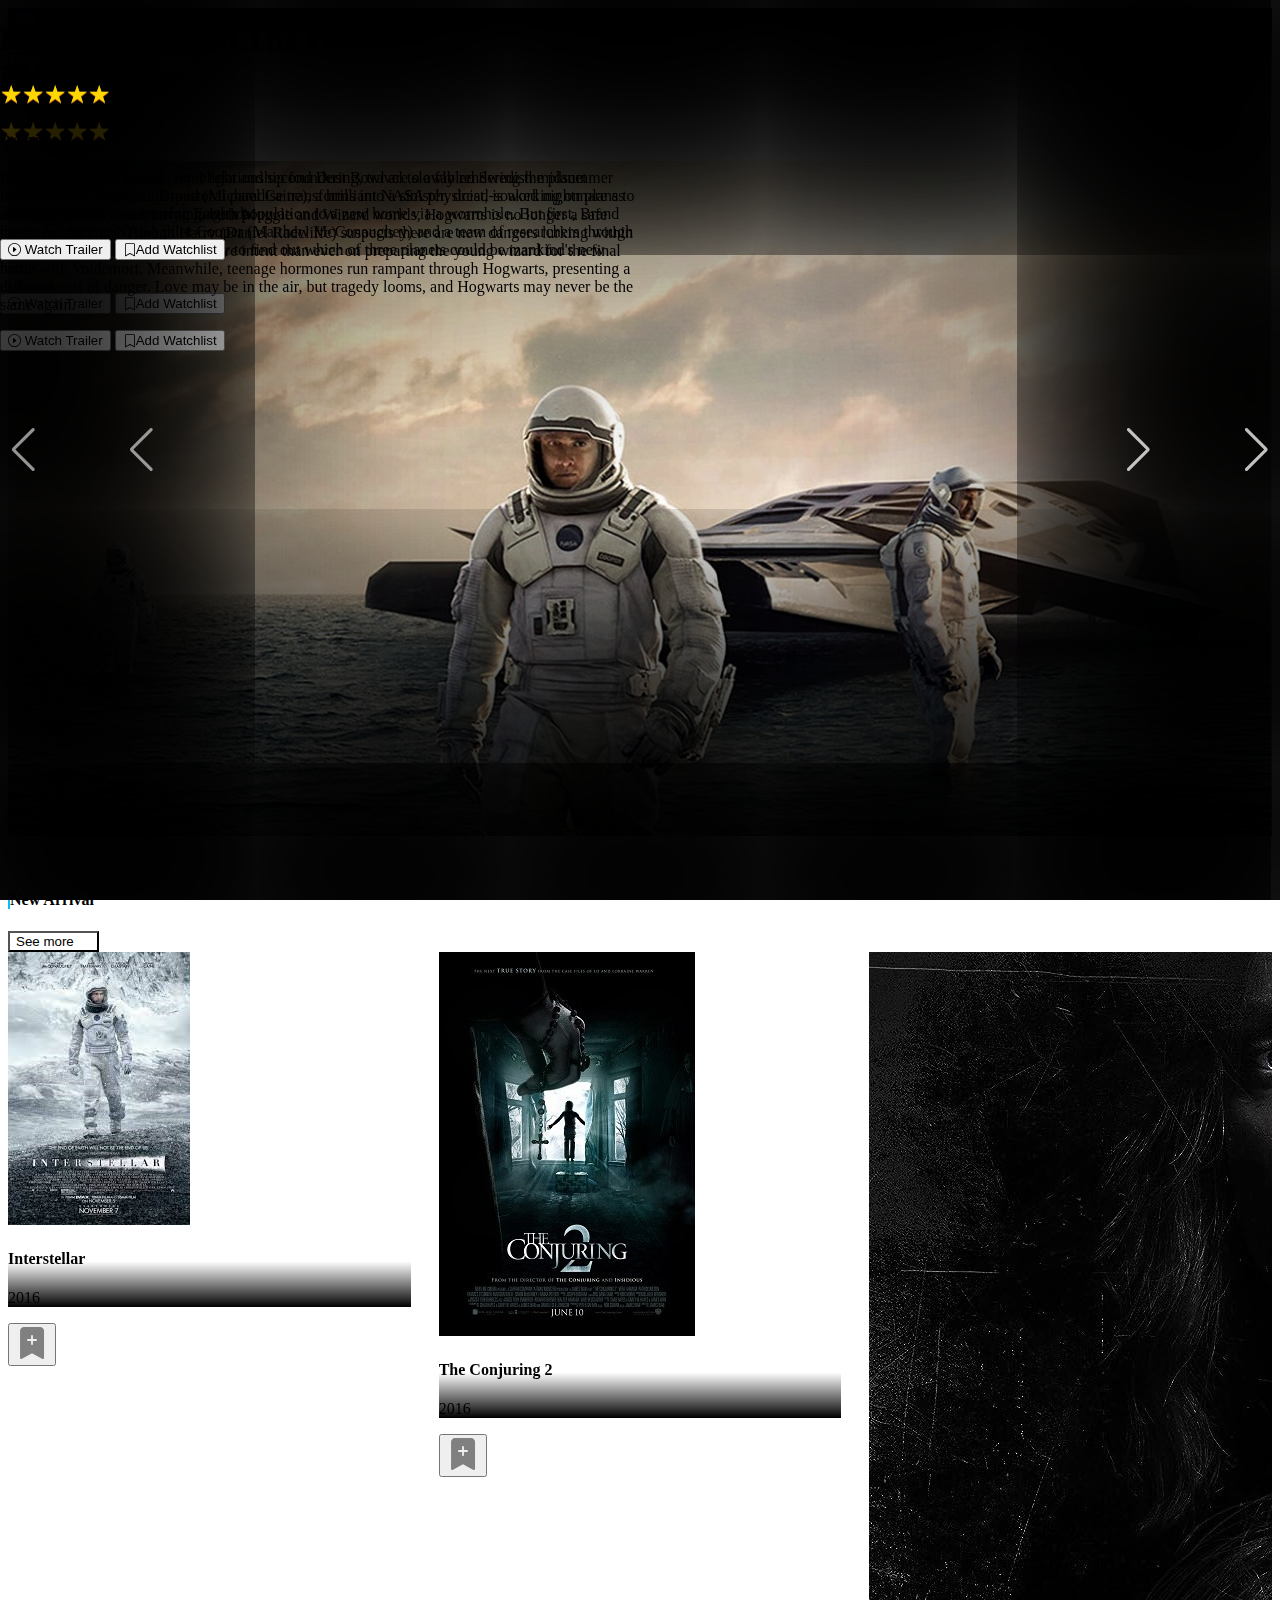
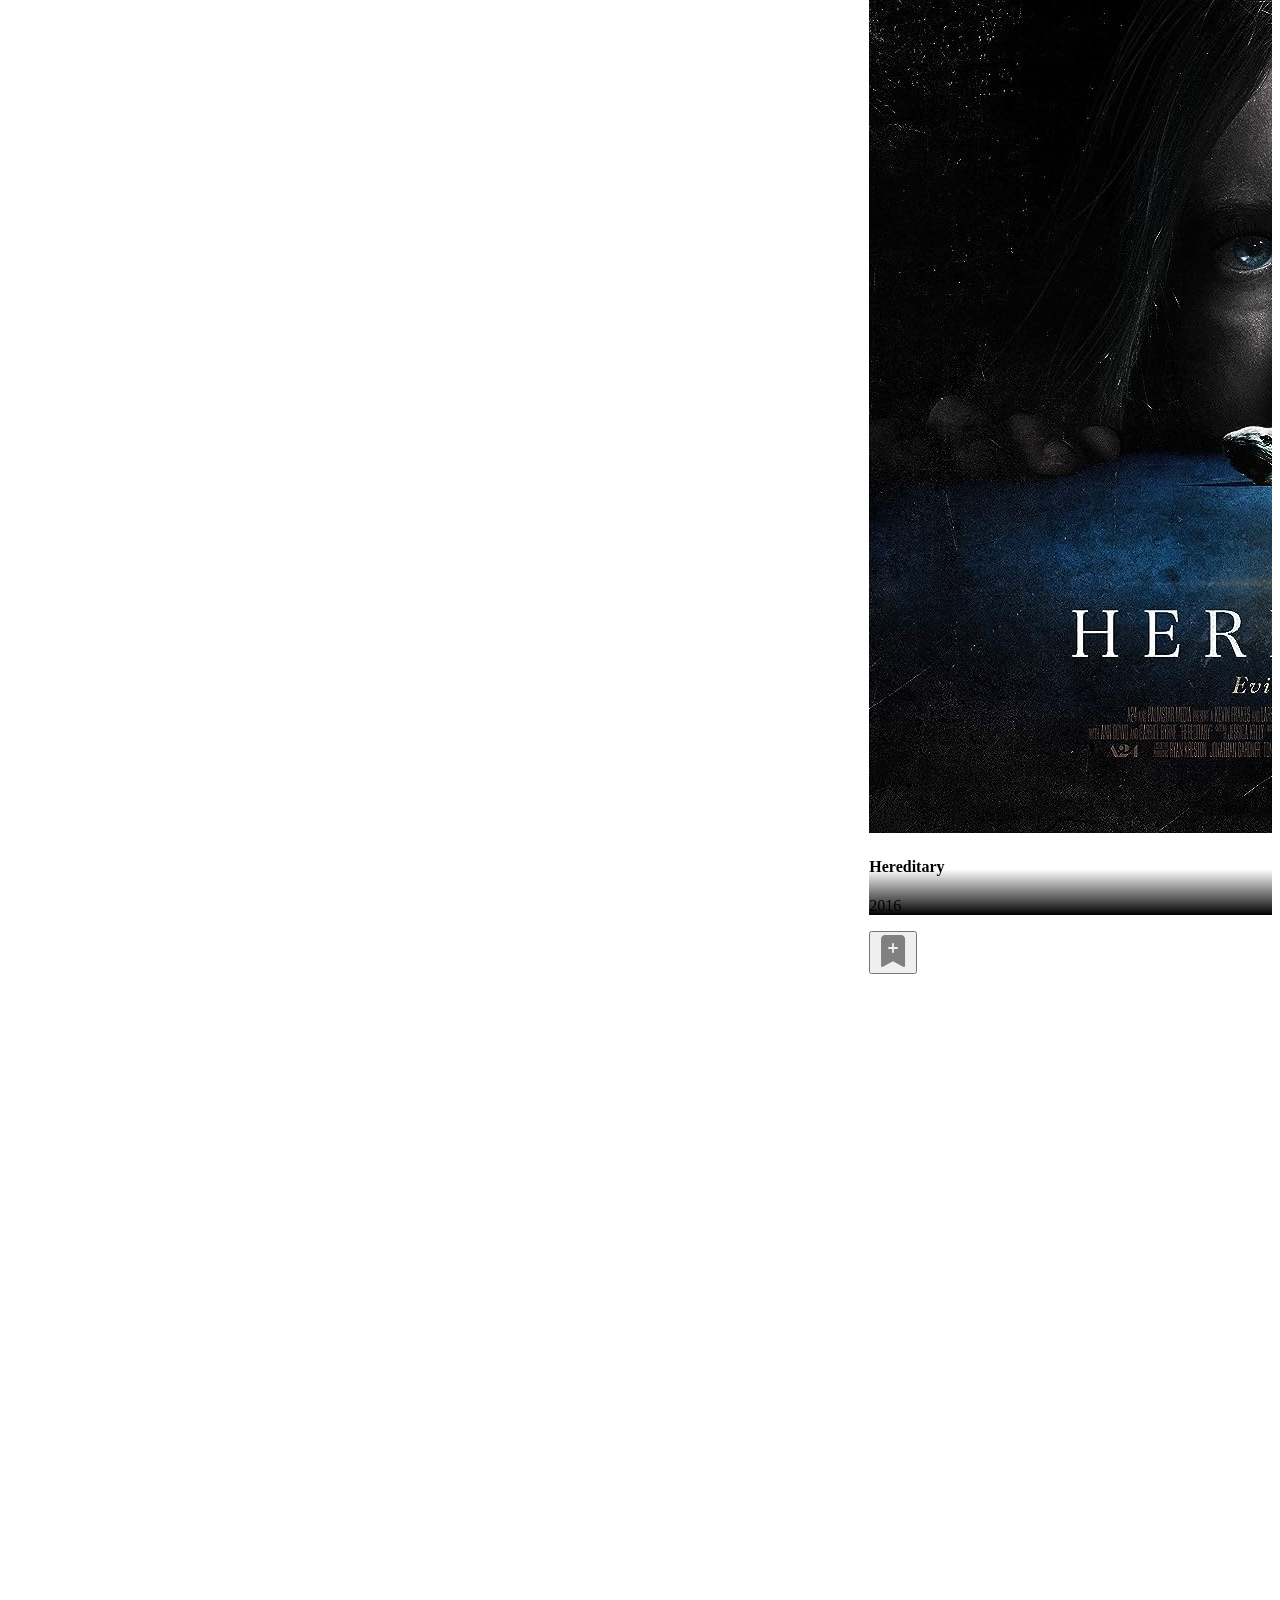
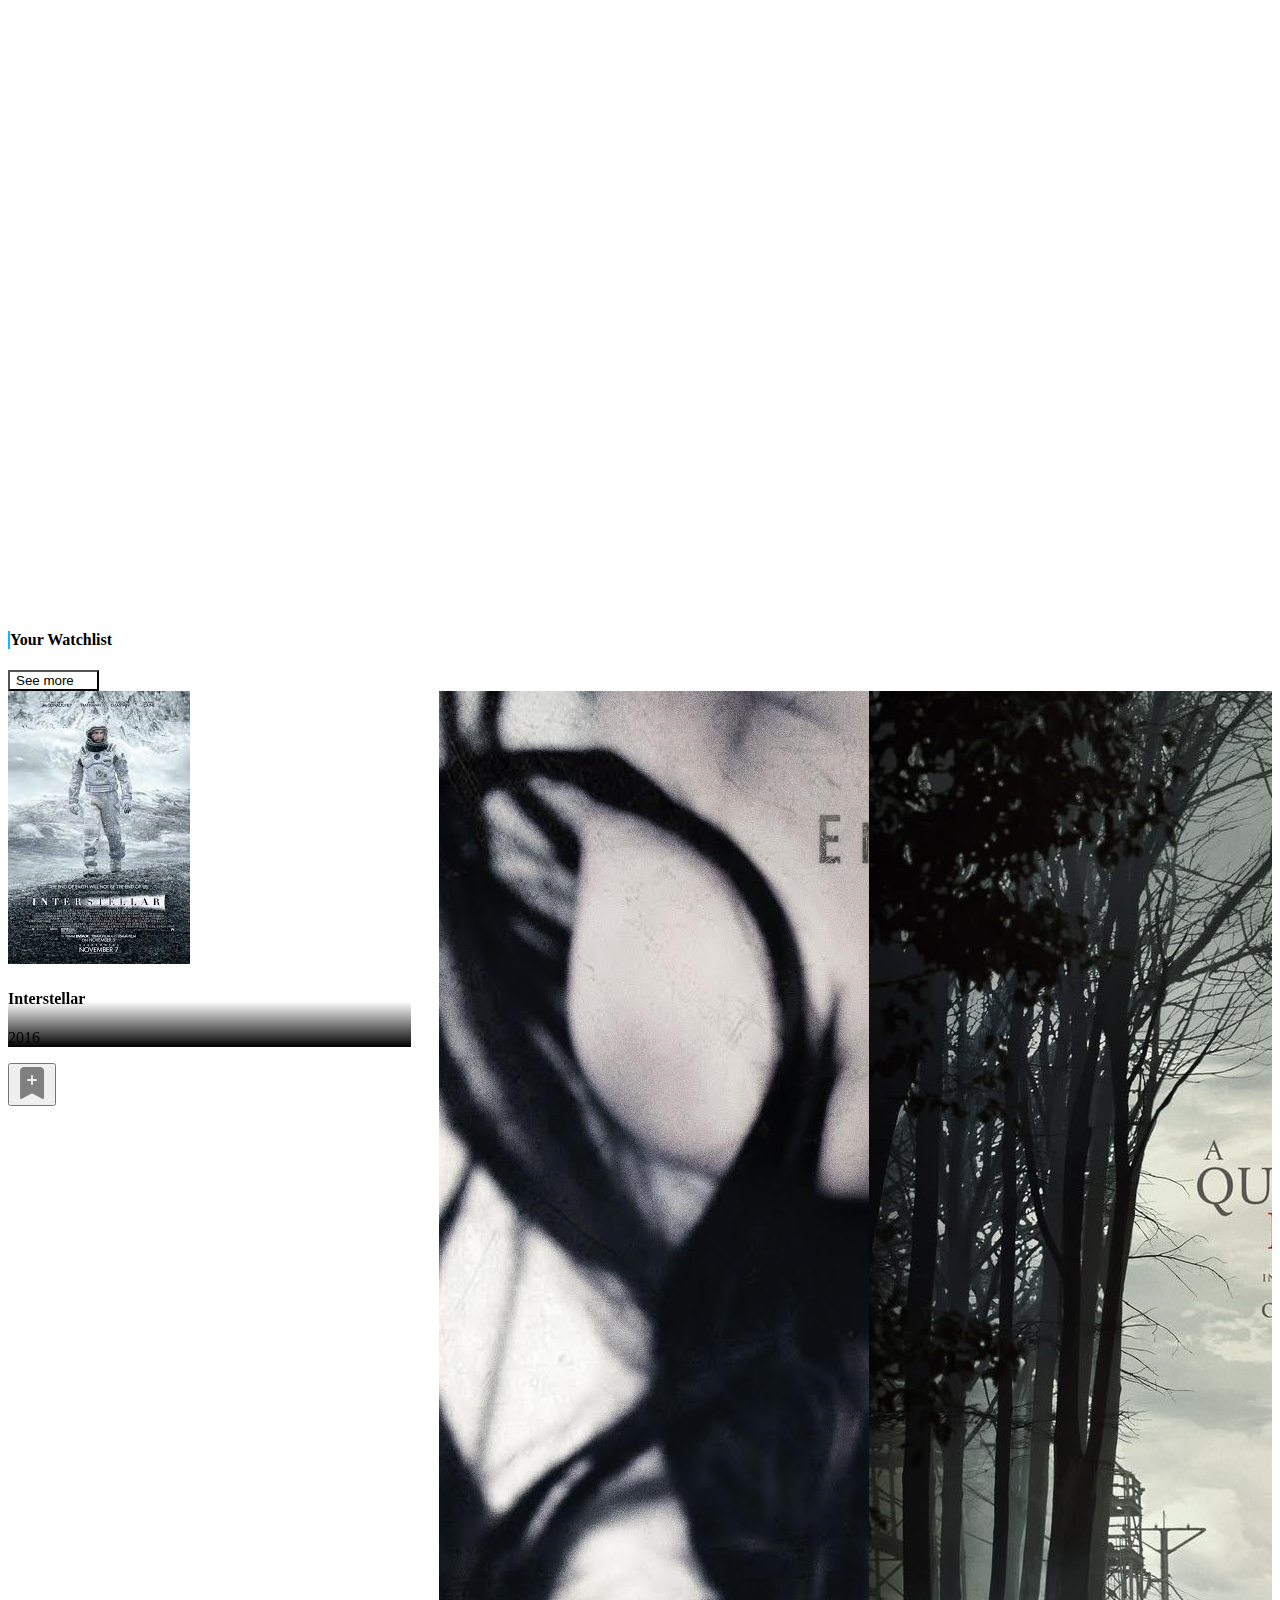
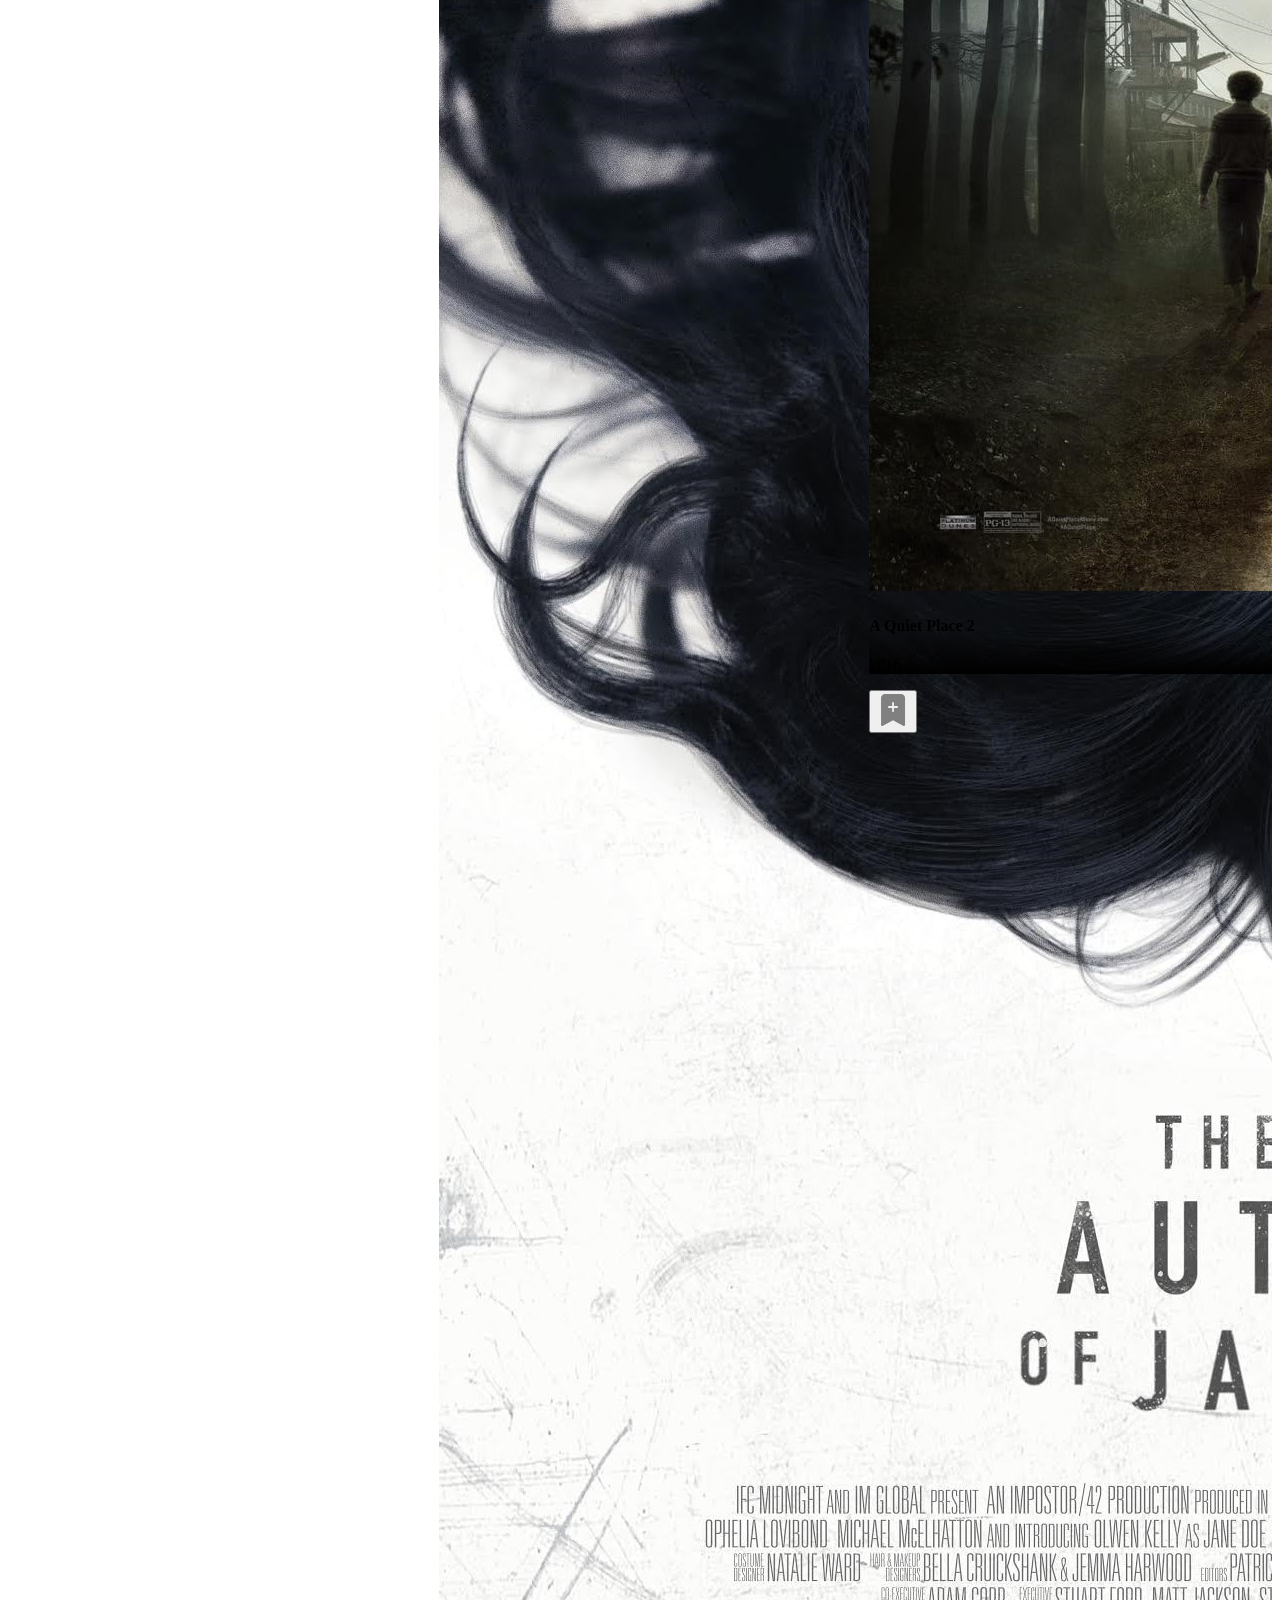
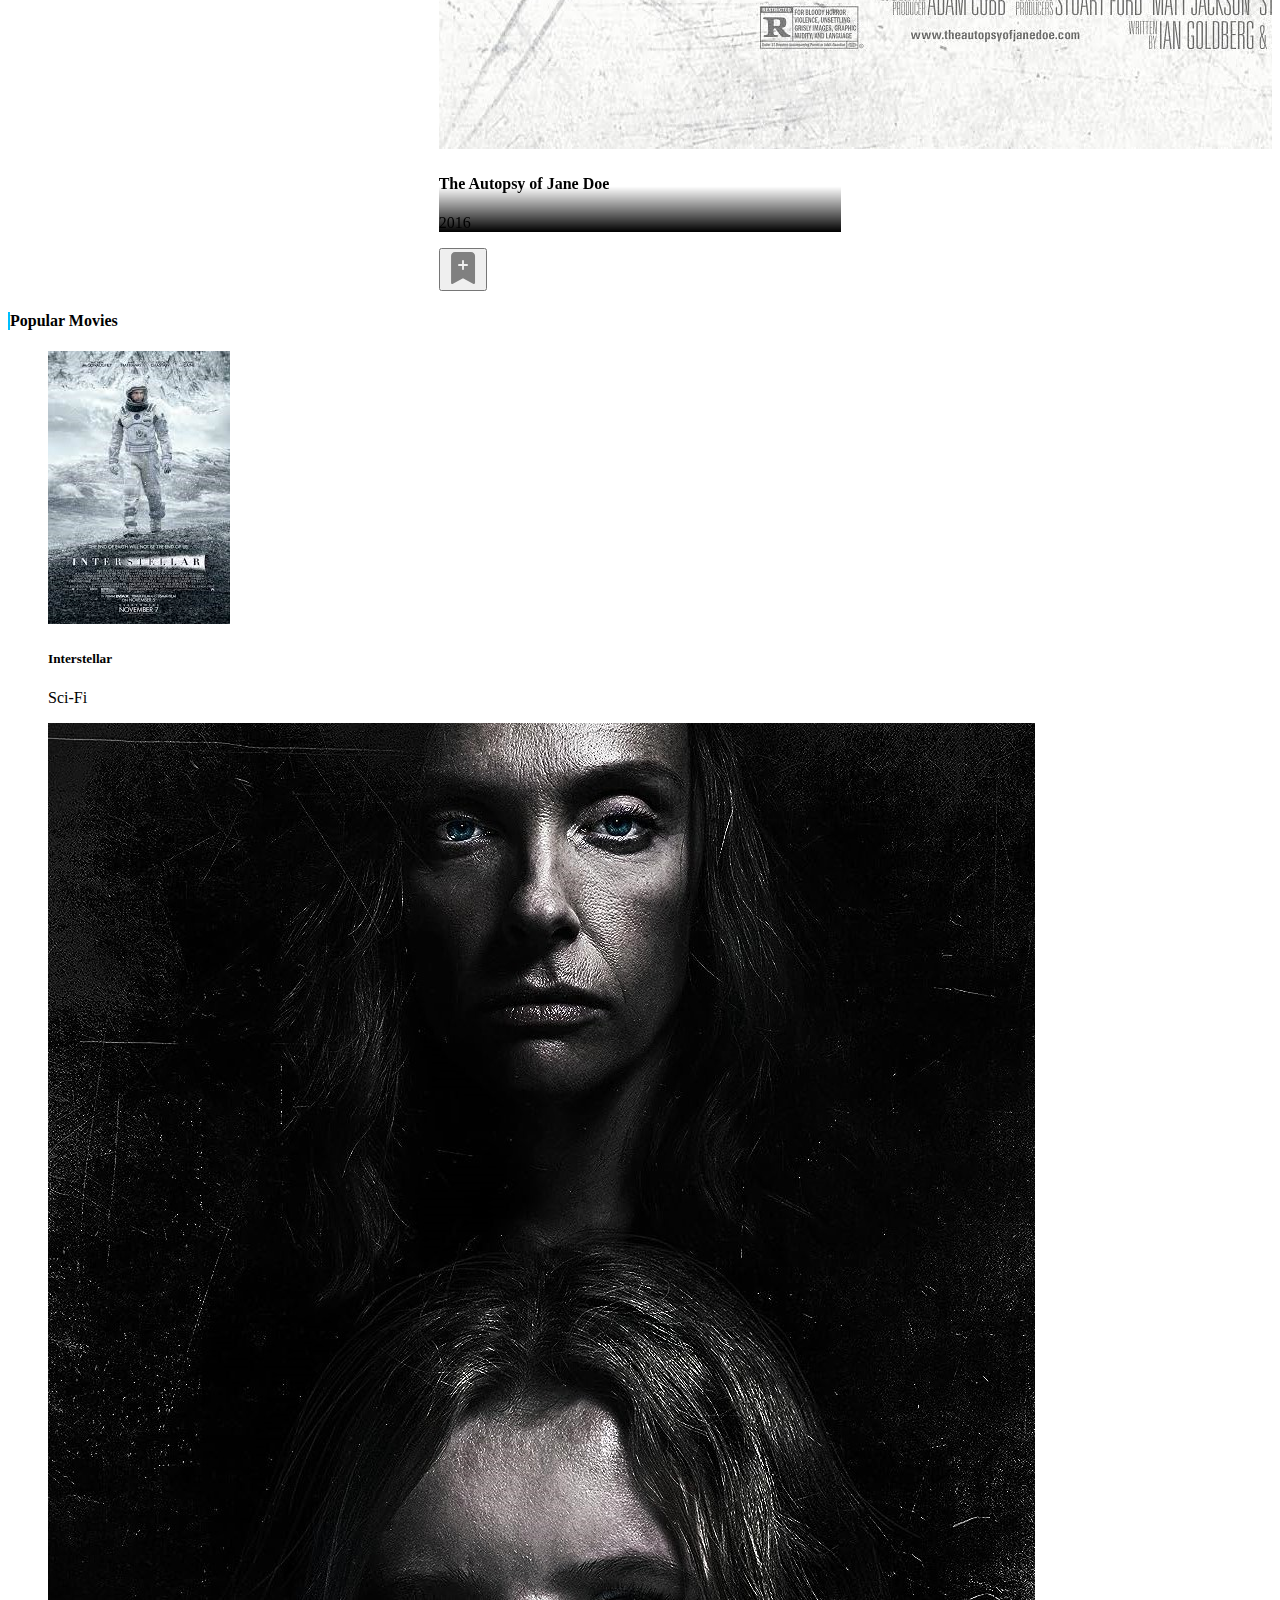
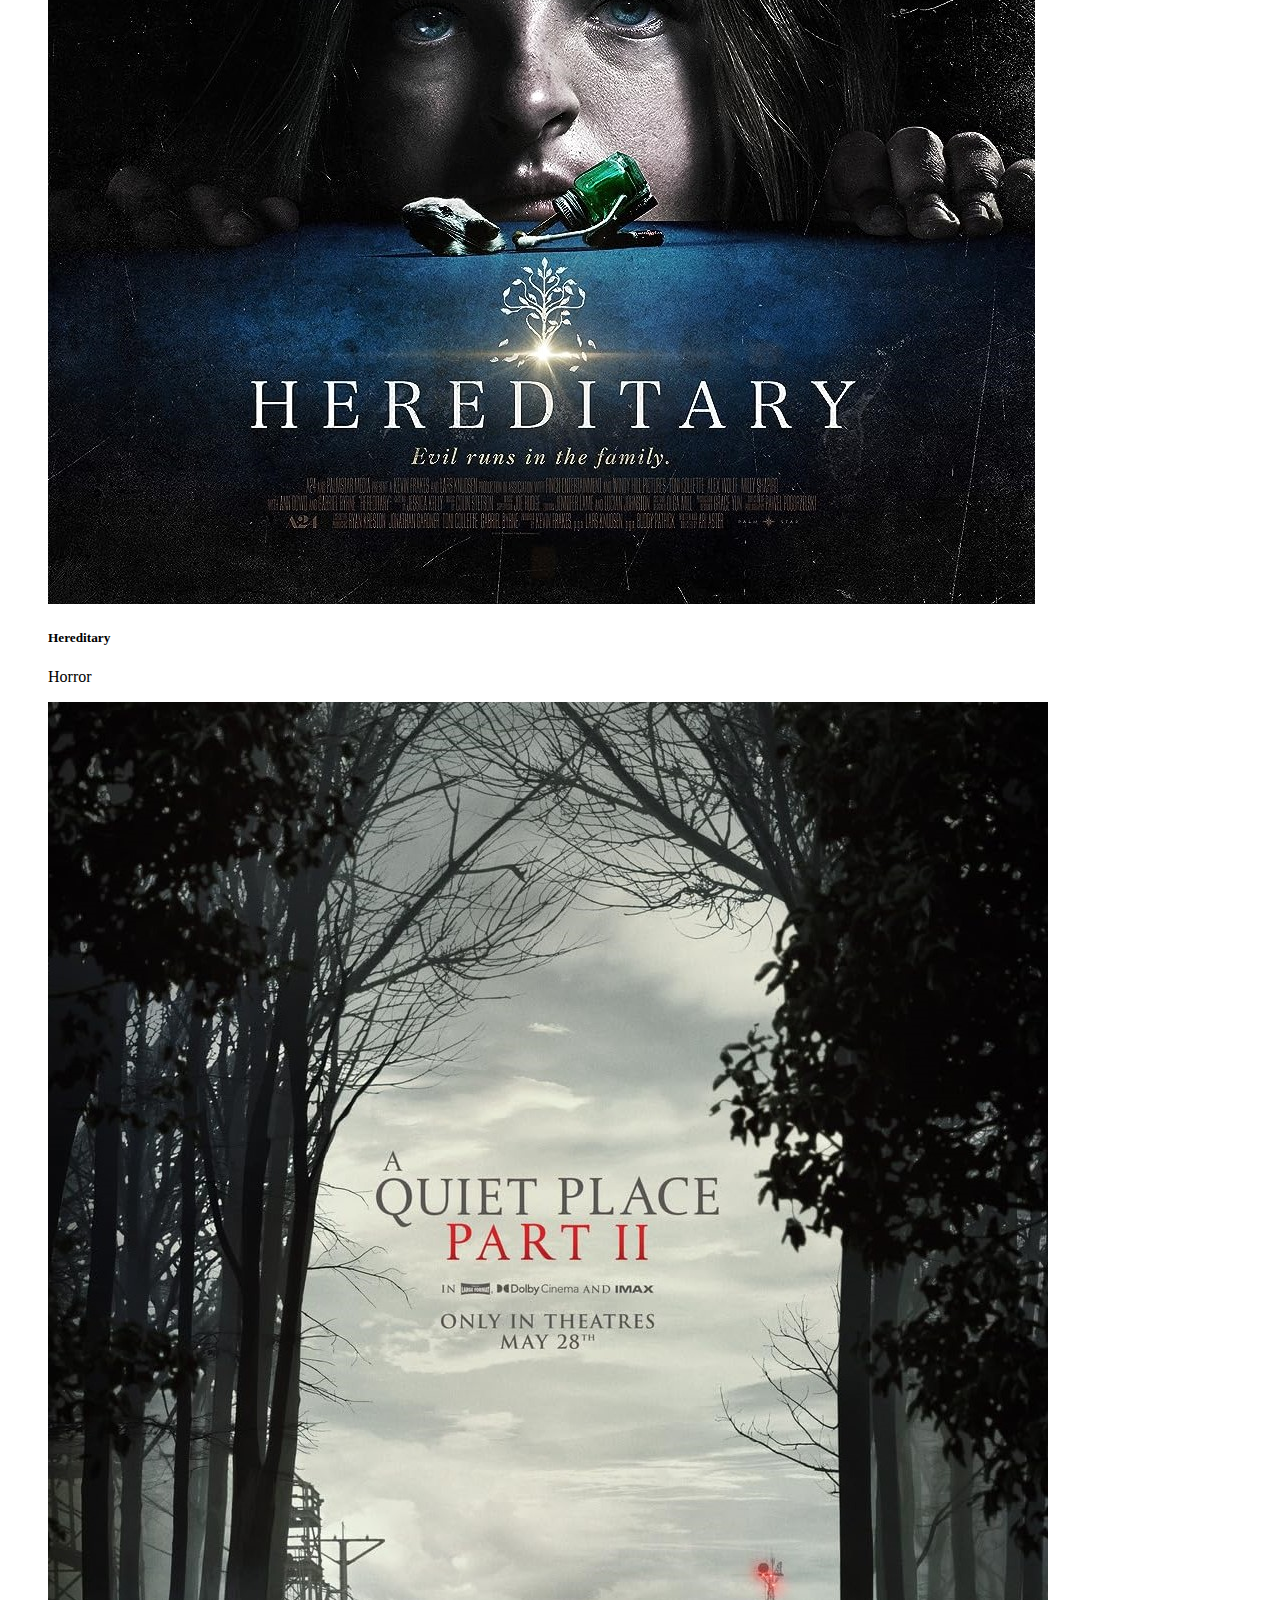
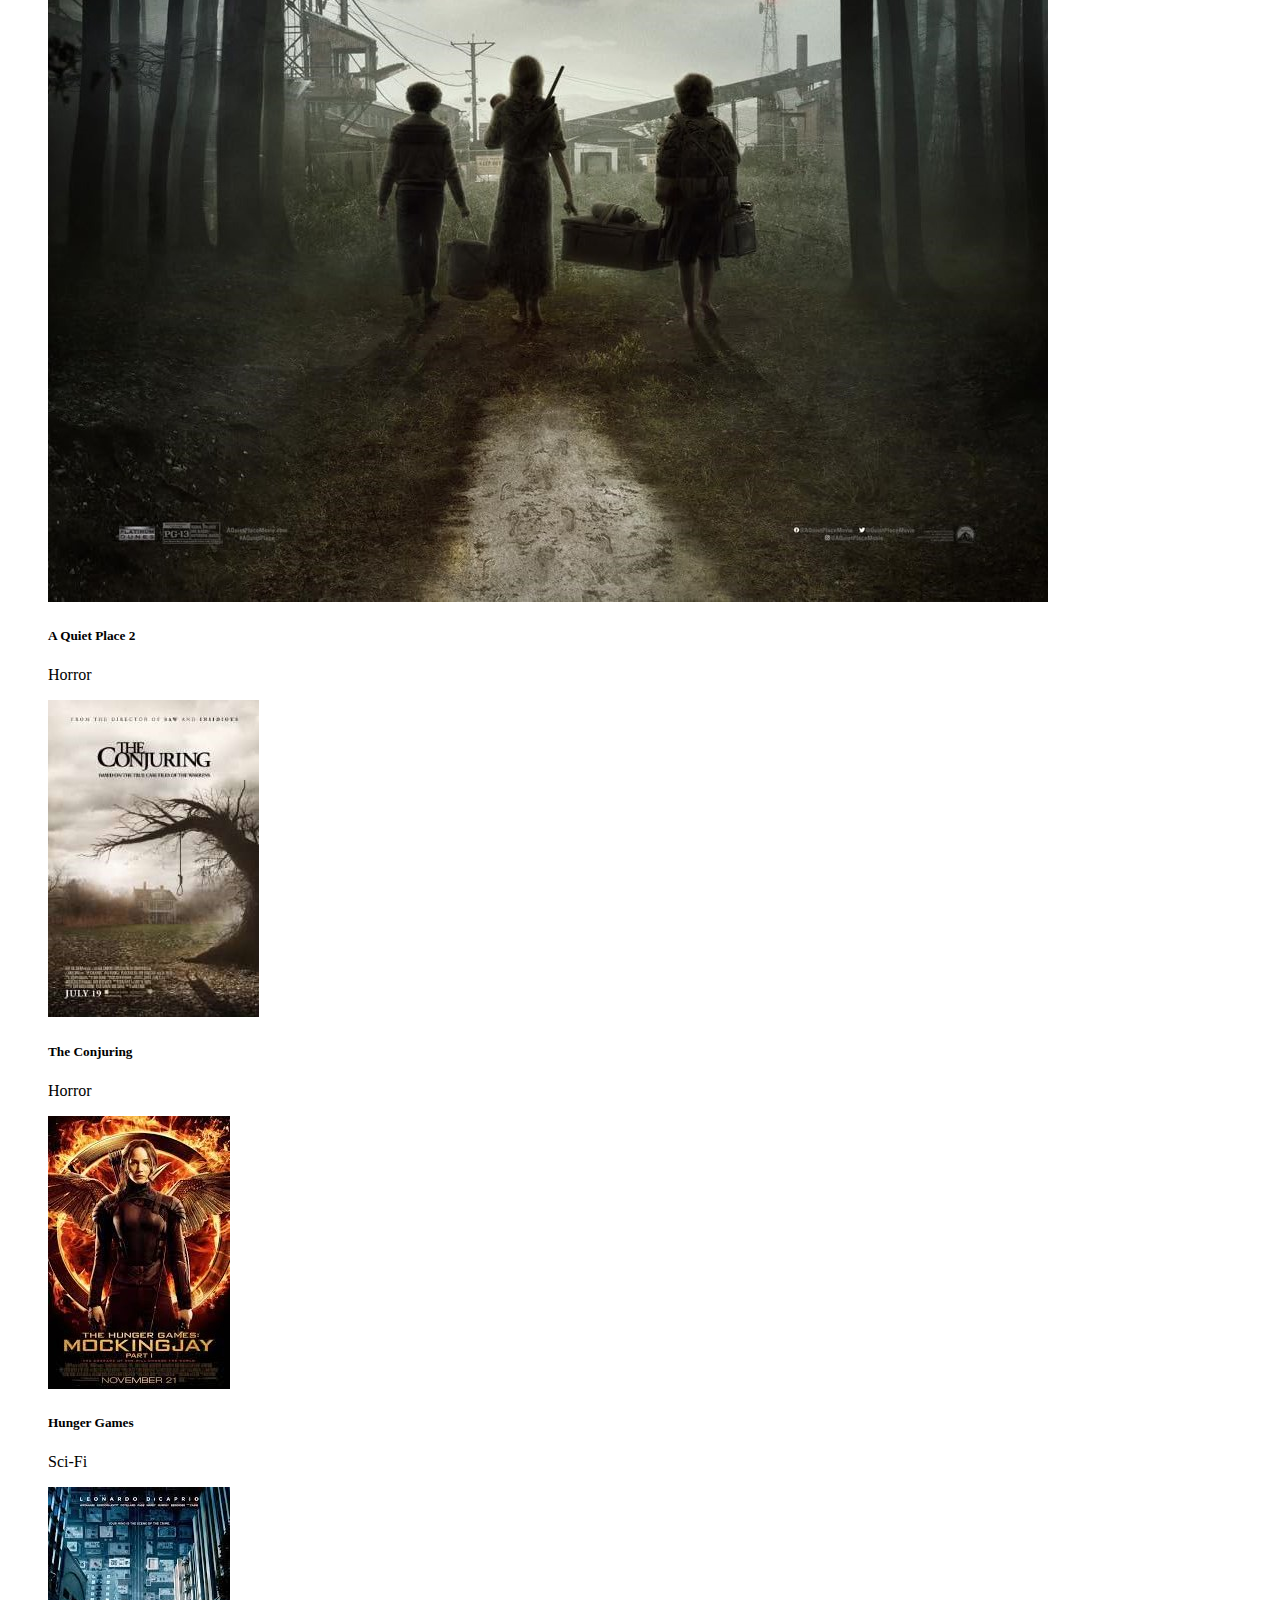
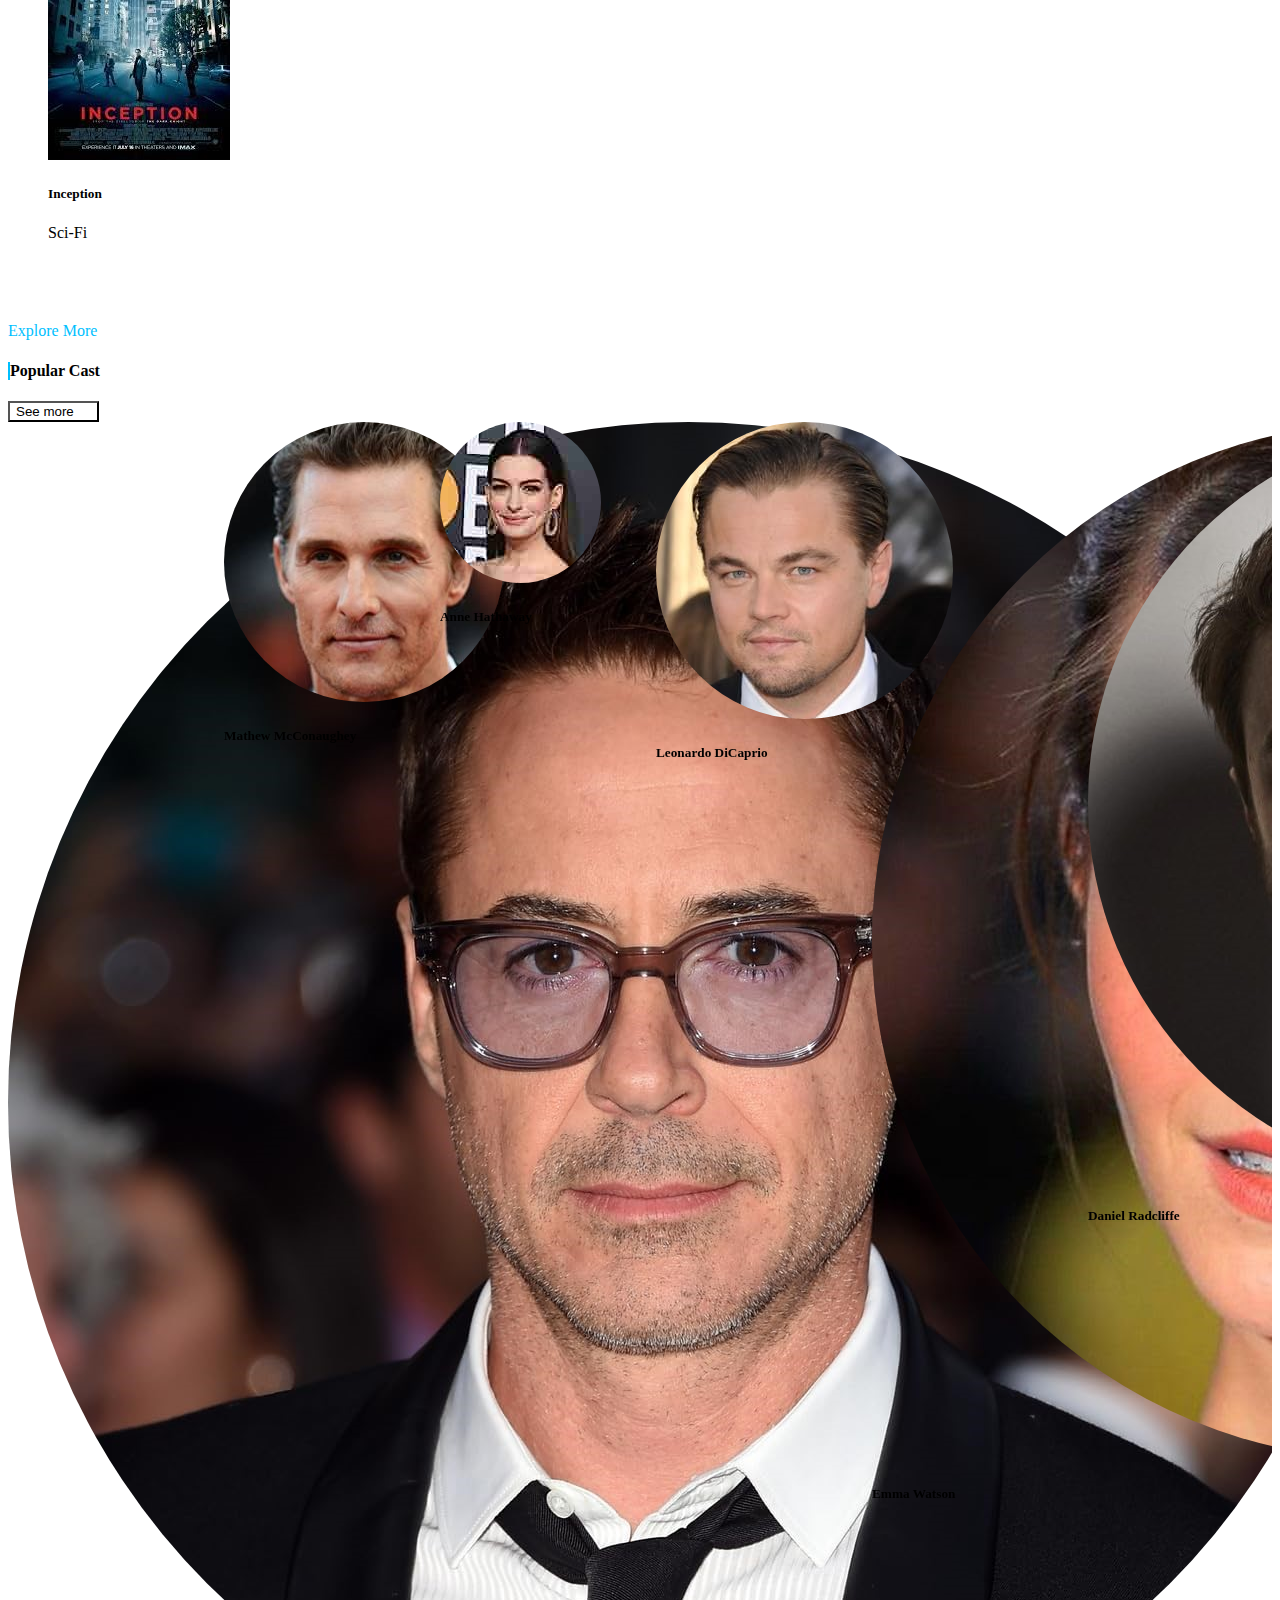
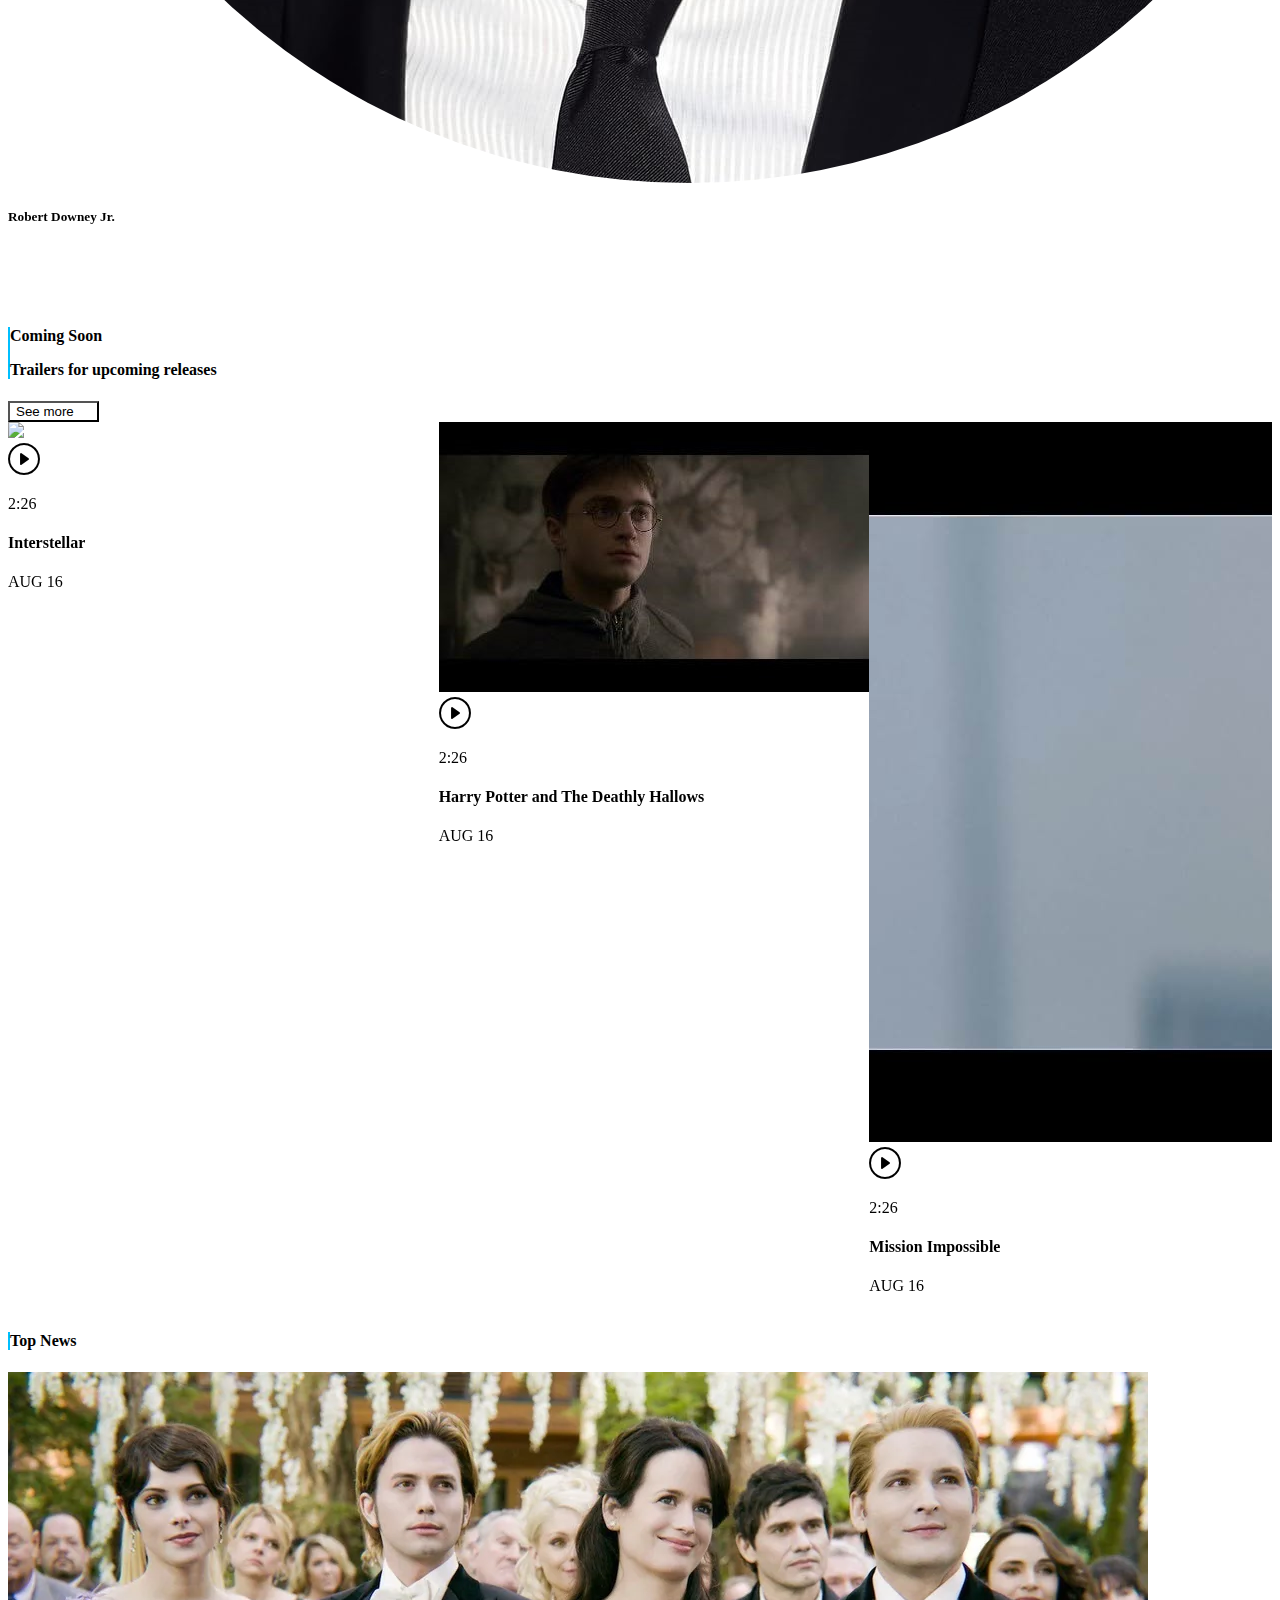
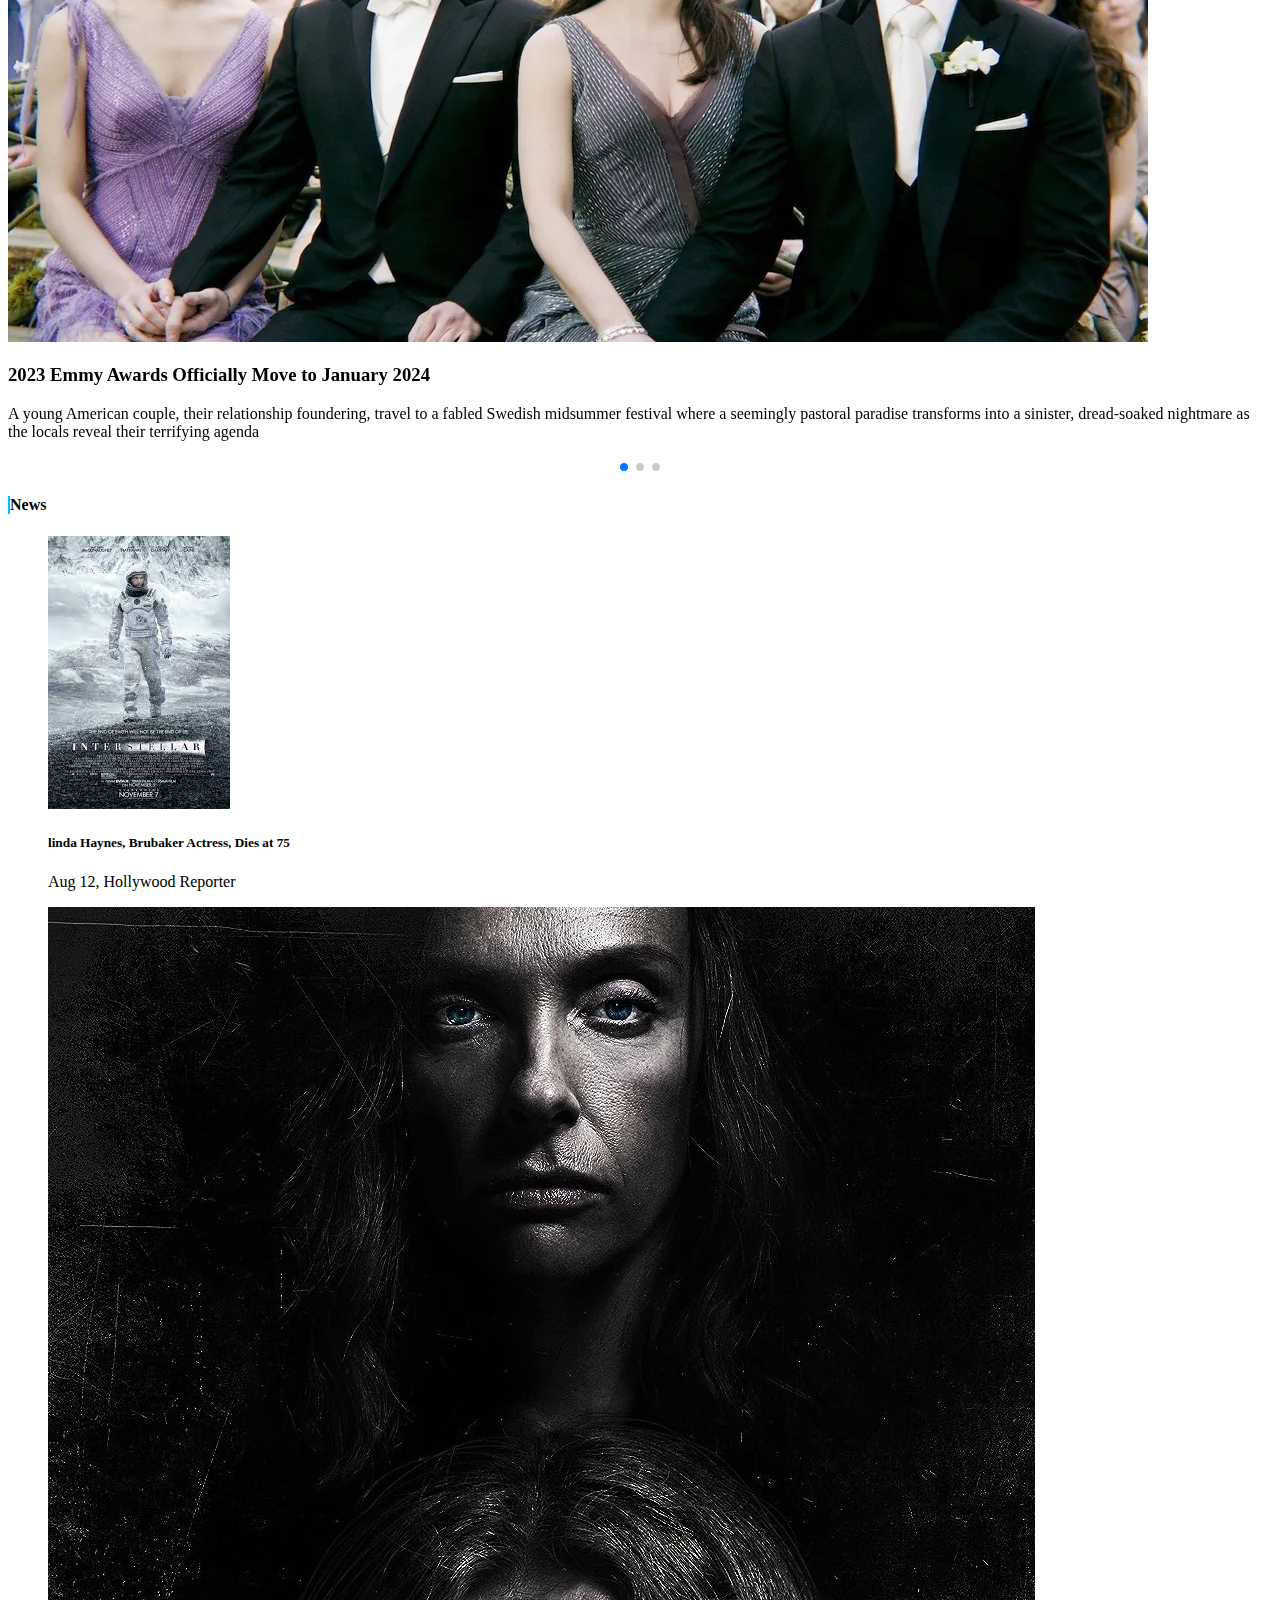
<file: index.html>
<!DOCTYPE html>
<html lang="en">
  <head>
    <meta charset="utf-8" />
    <meta name="viewport" content="width=device-width, initial-scale=1" />
    <title>Home|Moviever</title>
    <style></style>
    <link
      href="https://cdn.jsdelivr.net/npm/bootstrap@5.3.1/dist/css/bootstrap.min.css"
      rel="stylesheet"
      integrity="sha384-4bw+/aepP/YC94hEpVNVgiZdgIC5+VKNBQNGCHeKRQN+PtmoHDEXuppvnDJzQIu9"
      crossorigin="anonymous"
    />
    <link
      rel="stylesheet"
      href="https://cdn.jsdelivr.net/npm/bootstrap-icons@1.10.5/font/bootstrap-icons.css"
    />
    <link
      rel="stylesheet"
      href="https://cdn.jsdelivr.net/npm/swiper@10/swiper-bundle.min.css"
    />
    <link rel="stylesheet" href="style.css" />
  </head>

  <body class="bg-black">
    <!-- Alert -->
    <div class="d-flex justify-content-center">
      <div
        class="container alert alert-success d-none myAlert-top"
        id="tempAlert"
        role="alert"
      >
        Succesfully added to you <strong>Watchlist!</strong>
      </div>
    </div>
    <!-- Navbar -->
    <nav-bar></nav-bar>
    <!-- Carousel -->
    <!-- Item 1 -->
    <div
      id="carouselExampleAutoplaying"
      class="carousel slide position-relative mx-0 px-0"
      style="width: 100%; top: -120px"
      data-bs-ride="carousel"
    >
      <div class="carousel-inner" style="overflow: clip">
        <div class="carousel-item active">
          <div
            class="d-flex align-items-center justify-content-center w-100 carousel-sub"
            style="
              background-image: url(src/interstellar_banner.jpg);
              background-size: cover;
              background-position: 0px 50%;
            "
          ></div>
          <div
            class="h-100 w-100 bg-black bg-opacity-50 vignette position-absolute"
          >
            <div class="container px-0 h-100 w-100">
              <div
                class="text-white position-absolute container"
                style="bottom: 15%"
              >
                <h1 class="my-0 c-title">Interstellar</h1>
                <div style="width: fit-content">
                  <div class="star-ratings-css" title="5"></div>
                </div>
                <h5 class="mt-4 fs-5">Overview</h5>
                <p class="fs-6 carouselText">
                  In Earth's future, a global crop blight and second Dust Bowl
                  are slowly rendering the planet uninhabitable. Professor Brand
                  (Michael Caine), a brilliant NASA physicist, is working on
                  plans to save mankind by transporting Earth's population to a
                  new home via a wormhole. But first, Brand must send former
                  NASA pilot Cooper (Matthew McConaughey) and a team of
                  researchers through the wormhole and across the galaxy to find
                  out which of three planets could be mankind's new home.
                </p>
                <div class="d-flex flex-row mt-3 gap-3">
                  <button id="goToMovie" type="button" class="btn btn-primary">
                    <i class="bi bi-play-circle"></i>
                    Watch Trailer
                  </button>
                  <button
                    type="button"
                    class="btn btn-outline-light"
                    id="showAlertButton1"
                  >
                    <i class="bi bi-bookmark pe-1"></i>Add Watchlist
                  </button>
                </div>
              </div>
            </div>
          </div>
        </div>
        <!-- Item 2 -->
        <div class="carousel-item">
          <div
            class="d-flex align-items-center justify-content-center w-100 carousel-sub"
            style="
              background-image: url(src/harry-potter-hbp.png);
              background-size: cover;
              background-position: 0px 50%;
            "
          ></div>
          <div
            class="h-100 w-100 bg-opacity-50 bg-black vignette position-absolute"
          >
            <div class="container px-0 h-100 w-100">
              <div class="text-white position-absolute" style="bottom: 15%">
                <h1 class="my-0 c-title">
                  Harry Potter and The Half Blood Prince
                </h1>
                <div style="width: fit-content">
                  <div class="star-ratings-css" title="5"></div>
                </div>
                <h5 class="mt-4 fs-5">Overview</h5>
                <p class="fs-6 carouselText">
                  As Death Eaters wreak havoc in both Muggle and Wizard worlds,
                  Hogwarts is no longer a safe haven for students. Though Harry
                  (Daniel Radcliffe) suspects there are new dangers lurking
                  within the castle walls, Dumbledore is more intent than ever
                  on preparing the young wizard for the final battle with
                  Voldemort. Meanwhile, teenage hormones run rampant through
                  Hogwarts, presenting a different sort of danger. Love may be
                  in the air, but tragedy looms, and Hogwarts may never be the
                  same again.
                </p>
                <div class="d-flex flex-row mt-3 gap-3">
                  <button type="button" class="btn btn-primary">
                    <i class="bi bi-play-circle"></i>
                    Watch Trailer
                  </button>
                  <button
                    type="button"
                    class="btn btn-outline-light"
                    id="showAlertButton2"
                  >
                    <i class="bi bi-bookmark pe-1"></i>Add Watchlist
                  </button>
                </div>
              </div>
            </div>
          </div>
        </div>
        <!-- Item 3 -->
        <div class="carousel-item">
          <div
            class="d-flex align-items-center justify-content-center w-100 carousel-sub"
            style="
              background-image: url(src/midsommar.jpg);
              background-size: cover;
              background-position: 0px 50%;
            "
          ></div>
          <div
            class="h-100 w-100 bg-opacity-50 bg-black vignette position-absolute"
          >
            <div class="container px-0 h-100 w-100">
              <div class="text-white position-absolute" style="bottom: 15%">
                <h1 class="my-0 c-title">Midsommar</h1>
                <div style="width: fit-content">
                  <div class="star-ratings-css" title="5"></div>
                </div>
                <h5 class="mt-4 fs-5">Overview</h5>
                <p class="fs-6 carouselText">
                  A young American couple, their relationship foundering, travel
                  to a fabled Swedish midsummer festival where a seemingly
                  pastoral paradise transforms into a sinister, dread-soaked
                  nightmare as the locals reveal their terrifying agenda.
                </p>
                <div class="d-flex flex-row mt-3 gap-3">
                  <button type="button" class="btn btn-primary">
                    <i class="bi bi-play-circle"></i>
                    Watch Trailer
                  </button>
                  <button
                    type="button"
                    class="btn btn-outline-light"
                    id="showAlertButton3"
                  >
                    <i class="bi bi-bookmark pe-1"></i>Add Watchlist
                  </button>
                </div>
              </div>
            </div>
          </div>
        </div>
        <button
          class="carousel-control-prev"
          type="button"
          data-bs-target="#carouselExampleAutoplaying"
          data-bs-slide="prev"
        >
          <span class="carousel-control-prev-icon" aria-hidden="true"></span>
          <span class="visually-hidden">Previous</span>
        </button>
        <button
          class="carousel-control-next"
          type="button"
          data-bs-target="#carouselExampleAutoplaying"
          data-bs-slide="next"
        >
          <span class="carousel-control-next-icon" aria-hidden="true"></span>
          <span class="visually-hidden">Next</span>
        </button>
      </div>
    </div>

    <div class="position-relative" style="top: -100px">
      <p class="h2 container px-0 pt-5 pb-4" style="color: deepskyblue">
        What to Watch
      </p>

      <div class="row container px-0 mx-auto">
        <div class="col-xl-8 col-lg-8">
          <div class="d-flex flex-row justify-content-between">
            <h4
              class="text-white px-2"
              style="border-left: 2px solid deepskyblue"
            >
              New Arrival
            </h4>
            <a href="new-arrival.html">
              <button
                type="button"
                class="btn btn-dark text-white border-0 d-flex flex-row align-items-center"
                style="background: none"
              >
                See more <i class="bi bi-chevron-right ps-2 iconDark"></i>
              </button>
            </a>
          </div>
          <div class="position-relative w-100 py-4">
            <div class="swiper mySwiper container w-100">
              <div class="swiper-wrapper">
                <a class="swiper-slide col-xl-2">
                  <movie-card
                    poster="src/interstellar-poster.jpeg"
                    movieTitle="Interstellar"
                    year="2016"
                    targetLink="movie.html"
                  ></movie-card>
                </a>
                <a class="swiper-slide col-xl-2">
                  <movie-card
                    poster="src/Conjuring2-poster.jpg"
                    movieTitle="The Conjuring 2"
                    year="2016"
                  ></movie-card>
                </a>
                <a class="swiper-slide col-xl-2">
                  <movie-card
                    poster="src/hereditary-poster.jpg"
                    movieTitle="Hereditary"
                    year="2016"
                  ></movie-card>
                </a>
                <a class="swiper-slide col-xl-2">
                  <movie-card
                    poster="src/aquietplace-poster.jpg"
                    movieTitle="A Quiet Place 2"
                    year="2016"
                  ></movie-card>
                </a>
                <a class="swiper-slide col-xl-2">
                  <movie-card
                    poster="src/conjuring-poster.jpg"
                    movieTitle="The Conjuring"
                    year="2016"
                  ></movie-card>
                </a>
                <a class="swiper-slide col-xl-2">
                  <movie-card
                    poster="src/autopsy-poster.jpg"
                    movieTitle="The Autopsy of Jane Doe"
                    year="2016"
                  ></movie-card>
                </a>
                <a class="swiper-slide col-xl-2">
                  <movie-card
                    poster="src/hungegames-poster.jpg"
                    movieTitle="Hunger Games"
                    year="2016"
                  ></movie-card>
                </a>
                <a class="swiper-slide col-xl-2">
                  <movie-card
                    poster="src/inceptio-poster.jpg"
                    movieTitle="Inception"
                    year="2016"
                  ></movie-card>
                </a>
                <a class="swiper-slide col-xl-2">
                  <movie-card
                    poster="src/insidious-posterr.jpg"
                    movieTitle="Insidious"
                    year="2016"
                  ></movie-card>
                </a>
                <a class="swiper-slide col-xl-2">
                  <movie-card
                    poster="src/insidioustrd-poster.jpg"
                    movieTitle="Insidious: The Red Door"
                    year="2016"
                  ></movie-card>
                </a>
                <a class="swiper-slide col-xl-2">
                  <movie-card
                    poster="src/it-poster.jpg"
                    movieTitle="It"
                    year="2016"
                  ></movie-card>
                </a>
                <a class="swiper-slide col-xl-2">
                  <movie-card
                    poster="src/mazerunner-poster.jpg"
                    movieTitle="Maze Runner"
                    year="2016"
                  ></movie-card>
                </a>
                <a class="swiper-slide col-xl-2">
                  <movie-card
                    poster="src/interstellar-poster.jpeg"
                    movieTitle="Interstellar"
                    year="2016"
                    targetLink="movie.html"
                  ></movie-card>
                </a>
                <a class="swiper-slide col-xl-2">
                  <movie-card
                    poster="src/autopsy-poster.jpg"
                    movieTitle="The Autopsy of Jane Doe"
                    year="2016"
                  ></movie-card>
                </a>
                <a class="swiper-slide col-xl-2">
                  <movie-card
                    poster="src/aquietplace-poster.jpg"
                    movieTitle="A Quiet Place 2"
                    year="2016"
                  ></movie-card>
                </a>
                <a class="swiper-slide col-xl-2">
                  <movie-card
                    poster="src/Conjuring2-poster.jpg"
                    movieTitle="The Conjuring 2"
                    year="2016"
                  ></movie-card>
                </a>
                <a class="swiper-slide col-xl-2">
                  <movie-card
                    poster="src/conjuring-poster.jpg"
                    movieTitle="The Conjuring"
                    year="2016"
                  ></movie-card>
                </a>
                <a class="swiper-slide col-xl-2">
                  <movie-card
                    poster="src/hereditary-poster.jpg"
                    movieTitle="Hereditary"
                    year="2016"
                  ></movie-card>
                </a>
                <a class="swiper-slide col-xl-2">
                  <movie-card
                    poster="src/interstellar-poster.jpeg"
                    movieTitle="Interstellar"
                    year="2016"
                    targetLink="movie.html"
                  ></movie-card>
                </a>
                <a class="swiper-slide col-xl-2">
                  <movie-card
                    poster="src/autopsy-poster.jpg"
                    movieTitle="The Autopsy of Jane Doe"
                    year="2016"
                  ></movie-card>
                </a>
                <a class="swiper-slide col-xl-2">
                  <movie-card
                    poster="src/aquietplace-poster.jpg"
                    movieTitle="A Quiet Place 2"
                    year="2016"
                  ></movie-card>
                </a>
                <a class="swiper-slide col-xl-2">
                  <movie-card
                    poster="src/conjuring-poster.jpg"
                    movieTitle="The Conjuring"
                    year="2016"
                  ></movie-card>
                </a>
                <a class="swiper-slide col-xl-2">
                  <movie-card
                    poster="src/Conjuring2-poster.jpg"
                    movieTitle="The Conjuring 2"
                    year="2016"
                  ></movie-card>
                </a>
                <a class="swiper-slide col-xl-2">
                  <movie-card
                    poster="src/hereditary-poster.jpg"
                    movieTitle="Hereditary"
                    year="2016"
                  ></movie-card>
                </a>
              </div>
            </div>
            <div id="swiper-button-next-1" class="swiper-button-next"></div>
            <div id="swiper-button-prev-1" class="swiper-button-prev"></div>
          </div>

          <div
            class="container px-0 d-flex flex-row justify-content-between"
            style="margin-top: 80px"
          >
            <h4
              class="text-white px-2"
              style="border-left: 2px solid deepskyblue"
            >
              Your Watchlist
            </h4>
            <button
              type="button"
              class="btn btn-dark text-white border-0 d-flex flex-row align-items-center"
              style="background: none"
            >
              See more <i class="bi bi-chevron-right ps-2 iconDark"></i>
            </button>
          </div>

          <div class="position-relative w-100 py-4">
            <div class="swiper mySwiper2 container w-100">
              <div class="swiper-wrapper">
                <a class="swiper-slide col-xl-2">
                  <movie-card
                    poster="src/interstellar-poster.jpeg"
                    movieTitle="Interstellar"
                    year="2016"
                    targetLink="movie.html"
                  ></movie-card>
                </a>
                <a class="swiper-slide col-xl-2">
                  <movie-card
                    poster="src/autopsy-poster.jpg"
                    movieTitle="The Autopsy of Jane Doe"
                    year="2016"
                  ></movie-card>
                </a>
                <a class="swiper-slide col-xl-2">
                  <movie-card
                    poster="src/aquietplace-poster.jpg"
                    movieTitle="A Quiet Place 2"
                    year="2016"
                  ></movie-card>
                </a>
                <a class="swiper-slide col-xl-2">
                  <movie-card
                    poster="src/conjuring-poster.jpg"
                    movieTitle="The Conjuring"
                    year="2016"
                  ></movie-card>
                </a>
                <a class="swiper-slide col-xl-2">
                  <movie-card
                    poster="src/Conjuring2-poster.jpg"
                    movieTitle="The Conjuring 2"
                    year="2016"
                  ></movie-card>
                </a>
                <a class="swiper-slide col-xl-2">
                  <movie-card
                    poster="src/hereditary-poster.jpg"
                    movieTitle="Hereditary"
                    year="2016"
                  ></movie-card>
                </a>
                <a class="swiper-slide col-xl-2">
                  <movie-card
                    poster="src/hungegames-poster.jpg"
                    movieTitle="Hunger Games"
                    year="2016"
                  ></movie-card>
                </a>
                <a class="swiper-slide col-xl-2">
                  <movie-card
                    poster="src/inceptio-poster.jpg"
                    movieTitle="Inception"
                    year="2016"
                  ></movie-card>
                </a>
                <a class="swiper-slide col-xl-2">
                  <movie-card
                    poster="src/insidious-posterr.jpg"
                    movieTitle="Insidious"
                    year="2016"
                  ></movie-card>
                </a>
                <a class="swiper-slide col-xl-2">
                  <movie-card
                    poster="src/insidioustrd-poster.jpg"
                    movieTitle="Insidious: The Red Door"
                    year="2016"
                  ></movie-card>
                </a>
                <a class="swiper-slide col-xl-2">
                  <movie-card
                    poster="src/it-poster.jpg"
                    movieTitle="It"
                    year="2016"
                  ></movie-card>
                </a>
                <a class="swiper-slide col-xl-2">
                  <movie-card
                    poster="src/mazerunner-poster.jpg"
                    movieTitle="Maze Runner"
                    year="2016"
                  ></movie-card>
                </a>
                <a class="swiper-slide col-xl-2">
                  <movie-card
                    poster="src/interstellar-poster.jpeg"
                    movieTitle="Interstellar"
                    year="2016"
                    targetLink="movie.html"
                  ></movie-card>
                </a>
                <a class="swiper-slide col-xl-2">
                  <movie-card
                    poster="src/autopsy-poster.jpg"
                    movieTitle="The Autopsy of Jane Doe"
                    year="2016"
                  ></movie-card>
                </a>
                <a class="swiper-slide col-xl-2">
                  <movie-card
                    poster="src/aquietplace-poster.jpg"
                    movieTitle="A Quiet Place 2"
                    year="2016"
                  ></movie-card>
                </a>
                <a class="swiper-slide col-xl-2">
                  <movie-card
                    poster="src/Conjuring2-poster.jpg"
                    movieTitle="The Conjuring 2"
                    year="2016"
                  ></movie-card>
                </a>
                <a class="swiper-slide col-xl-2">
                  <movie-card
                    poster="src/conjuring-poster.jpg"
                    movieTitle="The Conjuring"
                    year="2016"
                  ></movie-card>
                </a>
                <a class="swiper-slide col-xl-2">
                  <movie-card
                    poster="src/hereditary-poster.jpg"
                    movieTitle="Hereditary"
                    year="2016"
                  ></movie-card>
                </a>
                <a class="swiper-slide col-xl-2">
                  <movie-card
                    poster="src/interstellar-poster.jpeg"
                    movieTitle="Interstellar"
                    year="2016"
                    targetLink="movie.html"
                  ></movie-card>
                </a>
                <a class="swiper-slide col-xl-2">
                  <movie-card
                    poster="src/autopsy-poster.jpg"
                    movieTitle="The Autopsy of Jane Doe"
                    year="2016"
                  ></movie-card>
                </a>
                <a class="swiper-slide col-xl-2">
                  <movie-card
                    poster="src/aquietplace-poster.jpg"
                    movieTitle="A Quiet Place 2"
                    year="2016"
                  ></movie-card>
                </a>
                <a class="swiper-slide col-xl-2">
                  <movie-card
                    poster="src/conjuring-poster.jpg"
                    movieTitle="The Conjuring"
                    year="2016"
                  ></movie-card>
                </a>
                <a class="swiper-slide col-xl-2">
                  <movie-card
                    poster="src/Conjuring2-poster.jpg"
                    movieTitle="The Conjuring 2"
                    year="2016"
                  ></movie-card>
                </a>
                <a class="swiper-slide col-xl-2">
                  <movie-card
                    poster="src/hereditary-poster.jpg"
                    movieTitle="Hereditary"
                    year="2016"
                  ></movie-card>
                </a>
              </div>
            </div>
            <div id="swiper-button-next-2" class="swiper-button-next"></div>
            <div id="swiper-button-prev-2" class="swiper-button-prev"></div>
          </div>
        </div>
        <div class="col-xl-1 col-lg-1"></div>
        <div class="col-xl-3 col-lg-3">
          <div class="d-flex flex-column">
            <h4
              class="text-white px-2"
              style="border-left: 2px solid deepskyblue"
            >
              Popular Movies
            </h4>

            <ol class="px-0" style="list-style: none">
              <li style="width: 100%; list-style-position: inside">
                <rank-card
                  thumbnail="src/interstellar-poster.jpeg"
                  movieTitle="Interstellar"
                  subText="Sci-Fi"
                ></rank-card>
              </li>
              <li style="width: 100%; list-style-position: inside">
                <rank-card
                  movieTitle="Hereditary"
                  thumbnail="src/hereditary-poster.jpg"
                  subText="Horror"
                ></rank-card>
              </li>
              <li style="width: 100%; list-style-position: inside">
                <rank-card
                  thumbnail="src/aquietplace-poster.jpg"
                  movieTitle="A Quiet Place 2"
                  subText="Horror"
                ></rank-card>
              </li>
              <li style="width: 100%; list-style-position: inside">
                <rank-card
                  thumbnail="src/conjuring-poster.jpg"
                  movieTitle="The Conjuring"
                  subText="Horror"
                ></rank-card>
              </li>
              <li style="width: 100%; list-style-position: inside">
                <rank-card
                  thumbnail="src/hungegames-poster.jpg"
                  movieTitle="Hunger Games"
                  subText="Sci-Fi"
                ></rank-card>
              </li>
              <li style="width: 100%; list-style-position: inside">
                <rank-card
                  thumbnail="src/inceptio-poster.jpg"
                  movieTitle="Inception"
                  subText="Sci-Fi"
                ></rank-card>
              </li>
            </ol>
          </div>
        </div>
      </div>

      <p
        class="h2 container px-0 pt-3 pb-4"
        style="color: deepskyblue; margin-top: 80px"
      >
        Explore More
      </p>

      <div class="container px-0 d-flex flex-row justify-content-between">
        <h4 class="text-white px-2" style="border-left: 2px solid deepskyblue">
          Popular Cast
        </h4>
        <button
          type="button"
          class="btn btn-dark text-white border-0 d-flex flex-row align-items-center"
          style="background: none"
        >
          See more <i class="bi bi-chevron-right ps-2 iconDark"></i>
        </button>
      </div>

      <div class="position-relative w-100 py-4">
        <div class="swiper castSwiper container px-0">
          <div class="swiper-wrapper">
            <div class="swiper-slide">
              <cast-card
                avatar="src/robert.jpg"
                name="Robert Downey Jr."
              ></cast-card>
            </div>
            <div class="swiper-slide">
              <cast-card
                avatar="src/mathew.jpg"
                name="Mathew McConaughey"
              ></cast-card>
            </div>
            <div class="swiper-slide">
              <cast-card avatar="src/anne.jpg" name="Anne Hathaway"></cast-card>
            </div>
            <div class="swiper-slide">
              <cast-card
                avatar="src/leonardo.jpg"
                name="Leonardo DiCaprio"
              ></cast-card>
            </div>
            <div class="swiper-slide">
              <cast-card avatar="src/emma.jpg" name="Emma Watson"></cast-card>
            </div>
            <div class="swiper-slide">
              <cast-card
                avatar="src/daniel.jpg"
                name="Daniel Radcliffe"
              ></cast-card>
            </div>
            <div class="swiper-slide">
              <cast-card
                avatar="src/robert.jpg"
                name="Robert Downey Jr."
              ></cast-card>
            </div>
            <div class="swiper-slide">
              <cast-card
                avatar="src/robert.jpg"
                name="Robert Downey Jr."
              ></cast-card>
            </div>
            <div class="swiper-slide">
              <cast-card
                avatar="src/robert.jpg"
                name="Robert Downey Jr."
              ></cast-card>
            </div>
            <div class="swiper-slide">
              <cast-card
                avatar="src/robert.jpg"
                name="Robert Downey Jr."
              ></cast-card>
            </div>
            <div class="swiper-slide">
              <cast-card
                avatar="src/robert.jpg"
                name="Robert Downey Jr."
              ></cast-card>
            </div>
            <div class="swiper-slide">
              <cast-card
                avatar="src/robert.jpg"
                name="Robert Downey Jr."
              ></cast-card>
            </div>
          </div>
        </div>
        <div
          id="swiper-button-next-4"
          class="swiper-button-next swiper-button-next-override"
        ></div>
        <div
          id="swiper-button-prev-4"
          class="swiper-button-prev swiper-button-prev-override"
        ></div>
      </div>

      <div
        class="container px-0 d-flex flex-row justify-content-between"
        style="margin-top: 80px"
      >
        <h4 class="text-white px-2" style="border-left: 2px solid deepskyblue">
          Coming Soon
          <p class="fs-6 fw-light pt-1 mb-0">Trailers for upcoming releases</p>
        </h4>
        <button
          type="button"
          class="btn btn-dark text-white border-0 d-flex flex-row align-items-center"
          style="background: none"
        >
          See more <i class="bi bi-chevron-right ps-2 iconDark"></i>
        </button>
      </div>
      <div class="position-relative w-100">
        <div class="swiper videoSwiper container px-0">
          <div class="swiper-wrapper">
            <div class="swiper-slide col-xl-4">
              <video-card
                thumbnail="https://i.ytimg.com/vi/zSWdZVtXT7E/hq720.jpg?sqp=-oaymwEcCOgCEMoBSFXyq4qpAw4IARUAAIhCGAFwAcABBg==&rs=AOn4CLCW9ec-FT_xRIAgRjaBHLnCsIJ5FQ"
                len="2:26"
                movieTitle="Interstellar"
                date="AUG 16"
              ></video-card>
            </div>
            <div class="swiper-slide col-xl-4">
              <video-card
                thumbnail="src/HP.jpg"
                movieTitle="Harry Potter and The Deathly Hallows"
                len="2:26"
                date="AUG 16"
              ></video-card>
            </div>
            <div class="swiper-slide col-xl-4">
              <video-card
                thumbnail="src/oppenheimer.jpg"
                len="2:26"
                movieTitle="Mission Impossible"
                date="AUG 16"
              ></video-card>
            </div>
            <div class="swiper-slide col-xl-4">
              <video-card
                thumbnail="https://i.ytimg.com/vi/zSWdZVtXT7E/hq720.jpg?sqp=-oaymwEcCOgCEMoBSFXyq4qpAw4IARUAAIhCGAFwAcABBg==&rs=AOn4CLCW9ec-FT_xRIAgRjaBHLnCsIJ5FQ"
                len="2:26"
                movieTitle="Interstellar"
                date="AUG 16"
              ></video-card>
            </div>
            <div class="swiper-slide col-xl-4">
              <video-card
                thumbnail="https://i.ytimg.com/vi/zSWdZVtXT7E/hq720.jpg?sqp=-oaymwEcCOgCEMoBSFXyq4qpAw4IARUAAIhCGAFwAcABBg==&rs=AOn4CLCW9ec-FT_xRIAgRjaBHLnCsIJ5FQ"
                len="2:26"
                movieTitle="Interstellar"
                date="AUG 16"
              ></video-card>
            </div>
            <div class="swiper-slide col-xl-4">
              <video-card
                thumbnail="https://i.ytimg.com/vi/zSWdZVtXT7E/hq720.jpg?sqp=-oaymwEcCOgCEMoBSFXyq4qpAw4IARUAAIhCGAFwAcABBg==&rs=AOn4CLCW9ec-FT_xRIAgRjaBHLnCsIJ5FQ"
                len="2:26"
                movieTitle="Interstellar"
                date="AUG 16"
              ></video-card>
            </div>
            <div class="swiper-slide col-xl-4">
              <video-card
                thumbnail="https://i.ytimg.com/vi/zSWdZVtXT7E/hq720.jpg?sqp=-oaymwEcCOgCEMoBSFXyq4qpAw4IARUAAIhCGAFwAcABBg==&rs=AOn4CLCW9ec-FT_xRIAgRjaBHLnCsIJ5FQ"
                len="2:26"
                movieTitle="Interstellar"
                date="AUG 16"
              ></video-card>
            </div>
            <div class="swiper-slide col-xl-4">
              <video-card
                thumbnail="https://i.ytimg.com/vi/zSWdZVtXT7E/hq720.jpg?sqp=-oaymwEcCOgCEMoBSFXyq4qpAw4IARUAAIhCGAFwAcABBg==&rs=AOn4CLCW9ec-FT_xRIAgRjaBHLnCsIJ5FQ"
                len="2:26"
                movieTitle="Interstellar"
                date="AUG 16"
              ></video-card>
            </div>
          </div>
        </div>
        <div
          id="swiper-button-next-3"
          class="swiper-button-next swiper-button-next-override"
        ></div>
        <div
          id="swiper-button-prev-3"
          class="swiper-button-prev swiper-button-prev-override"
        ></div>
      </div>
    </div>

    <div class="container px-0 pb-5">
      <div class="row">
        <div class="col-xl-8 col-lg-7">
          <div
            class="container px-0 pb-4 d-flex flex-row justify-content-between"
          >
            <h4
              class="text-white px-2"
              style="border-left: 2px solid deepskyblue"
            >
              Top News
            </h4>
          </div>
          <div class="swiper newsSwiper">
            <div class="swiper-wrapper">
              <div class="swiper-slide">
                <img class="w-100" src="src/twilight.webp" />
                <h3 class="text-white pt-4 pb-1">
                  2023 Emmy Awards Officially Move to January 2024
                </h3>
                <p class="text-white">
                  A young American couple, their relationship foundering, travel
                  to a fabled Swedish midsummer festival where a seemingly
                  pastoral paradise transforms into a sinister, dread-soaked
                  nightmare as the locals reveal their terrifying agenda
                </p>
              </div>
              <div class="swiper-slide">
                <img class="w-100" src="src/twilight.webp" />
                <h3 class="text-white pt-4 pb-1">
                  2023 Emmy Awards Officially Move to January 2024
                </h3>
                <p class="text-white">
                  A young American couple, their relationship foundering, travel
                  to a fabled Swedish midsummer festival where a seemingly
                  pastoral paradise transforms into a sinister, dread-soaked
                  nightmare as the locals reveal their terrifying agenda
                </p>
              </div>
              <div class="swiper-slide">
                <img class="w-100" src="src/twilight.webp" />
                <h3 class="text-white pt-4 pb-1">
                  2023 Emmy Awards Officially Move to January 2024
                </h3>
                <p class="text-white">
                  A young American couple, their relationship foundering, travel
                  to a fabled Swedish midsummer festival where a seemingly
                  pastoral paradise transforms into a sinister, dread-soaked
                  nightmare as the locals reveal their terrifying agenda
                </p>
              </div>
            </div>
            <div
              style="position: static !important"
              class="swiper-pagination"
            ></div>
          </div>
        </div>
        <div class="col-xl-1 col-lg-1"></div>
        <div class="col-xl-3 col-lg-4">
          <div class="d-flex flex-column">
            <h4
              class="text-white px-2"
              style="border-left: 2px solid deepskyblue"
            >
              News
            </h4>

            <ol class="px-0" style="list-style: none">
              <li style="width: 100%; list-style-position: inside">
                <rank-card
                  thumbnail="src/interstellar-poster.jpeg"
                  movieTitle="linda Haynes, Brubaker Actress, Dies at 75"
                  subText="Aug 12, Hollywood Reporter"
                ></rank-card>
              </li>
              <li style="width: 100%; list-style-position: inside">
                <rank-card
                  movieTitle="Greta Gerwig Breaks Global & US Awards"
                  thumbnail="src/hereditary-poster.jpg"
                  subText="Aug 12, Hollywood Reporter"
                ></rank-card>
              </li>
              <li style="width: 100%; list-style-position: inside">
                <rank-card
                  thumbnail="src/aquietplace-poster.jpg"
                  movieTitle="Box Office: A Quiet Place 2, Gain $2.6 Million"
                  subText="Aug 12, Hollywood Reporter"
                ></rank-card>
              </li>
              <li style="width: 100%; list-style-position: inside">
                <rank-card
                  thumbnail="src/conjuring-poster.jpg"
                  movieTitle="The Rise of The Conjuring"
                  subText="Aug 12, Hollywood Reporter"
                ></rank-card>
              </li>
            </ol>
          </div>
        </div>
      </div>
    </div>

    <footer
      class="container mt-5 mb-5 pt-4 px-0 border-top border-white border-opacity-50"
    >
      <div class="row">
        <div class="col-xl-4">
          <h2 class="text-white">
            Our Platform is trusted by millions & features best updated movies
            all around the world.
          </h2>
        </div>
        <div class="col-xl-4"></div>
        <div class="col-xl-4 d-flex flex-row justify-content-end">
          <div class="d-flex flex-column justify-content-between">
            <div class="d-flex align-items-center justify-content-end">
              <img
                src="src/logo.png"
                alt="Logo"
                width="30"
                height="30"
                class="d-inline-block align-text-top"
              />
              <a class="navbar-brand text-white fs-4" href="#">Moviever</a>
            </div>
            <div class="d-flex flex-row justify-content-end gap-4 fs-3">
              <i class="bi bi-twitter iconDark"></i>
              <i class="bi bi-instagram iconDark"></i>
              <i class="bi bi-facebook iconDark"></i>
              <i class="bi bi-reddit iconDark"></i>
            </div>
          </div>
        </div>
      </div>
    </footer>

    <!-- Dark Notification Modal -->
    <div
      class="modal fade"
      id="notificationModal"
      tabindex="-1"
      aria-labelledby="notificationModalLabel"
      aria-hidden="true"
    >
      <div class="modal-dialog modal-dialog-centered">
        <div class="modal-content bg-dark text-light px-2">
          <div class="modal-header">
            <h5 class="modal-title" id="notificationModalLabel">
              Add to My List
            </h5>
          </div>
          <div class="modal-body pt-4">
            <div class="row">
              <div class="col-xl-4">
                <img src="src/interstellar-poster.jpeg" class="w-100" />
              </div>
              <div class="col-xl-8">
                <div class="row">
                  <div class="col-xl-3">
                    <strong>Title:</strong>
                  </div>
                  <div class="col-xl-8">
                    <p>Interstellar</p>
                  </div>
                </div>
                <div class="row">
                  <div
                    class="col-xl-3 d-flex flex-column justify-content-center"
                  >
                    <strong>Status:</strong>
                  </div>
                  <div class="col-xl-8 center">
                    <select
                      class="form-select text-white d-flex w-100"
                      id="inputGroupSelect01"
                      style="background-color: transparent"
                    >
                      <option selected class="text-black">Plan to watch</option>
                      <option value="1" class="text-black">Watched</option>
                    </select>
                  </div>
                </div>
                <div class="row pt-3">
                  <div
                    class="col-xl-3 d-flex flex-column justify-content-center"
                  >
                    <strong>Score:</strong>
                  </div>
                  <div class="col-xl-8">
                    <select
                      class="form-select text-white d-flex w-100"
                      id="inputGroupSelect01"
                      style="background-color: transparent"
                    >
                      <option selected class="text-black">None</option>
                      <option value="1" class="text-black">Masterpiece</option>
                      <option value="2" class="text-black">Very Good</option>
                      <option value="3" class="text-black">Good</option>
                      <option value="4" class="text-black">Bad</option>
                      <option value="5" class="text-black">Appaling</option>
                    </select>
                  </div>
                </div>
              </div>
            </div>
          </div>
          <div class="modal-footer border-0">
            <button
              type="button"
              class="btn btn-secondary"
              data-bs-dismiss="modal"
            >
              Cancel
            </button>
            <button
              type="button"
              class="btn btn-primary"
              data-bs-dismiss="modal"
            >
              Submit
            </button>
          </div>
        </div>
      </div>
    </div>
    <script
      src="https://cdn.jsdelivr.net/npm/bootstrap@5.3.1/dist/js/bootstrap.bundle.min.js"
      integrity="sha384-HwwvtgBNo3bZJJLYd8oVXjrBZt8cqVSpeBNS5n7C8IVInixGAoxmnlMuBnhbgrkm"
      crossorigin="anonymous"
    ></script>
    <script src="script/temporaryAlert.js"></script>
    <script src="script/hyperlink.js"></script>
    <script src="components/MovieCard.js"></script>
    <script src="components/NavBar.js"></script>
    <script src="components/VideoCard.js"></script>
    <script src="components/CastCard.js"></script>
    <script src="components/RankCard.js"></script>
    <script src="https://cdn.jsdelivr.net/npm/swiper@10/swiper-bundle.min.js"></script>
    <script src="script/swiperCarousel.js"></script>
    <script src="script/swiperCarousel2.js"></script>
    <script src="script/comingSoonCarousel.js"></script>
    <script src="script/castSwiper.js"></script>
    <script src="script/newsCarousel.js"></script>
  </body>
</html>
</file>
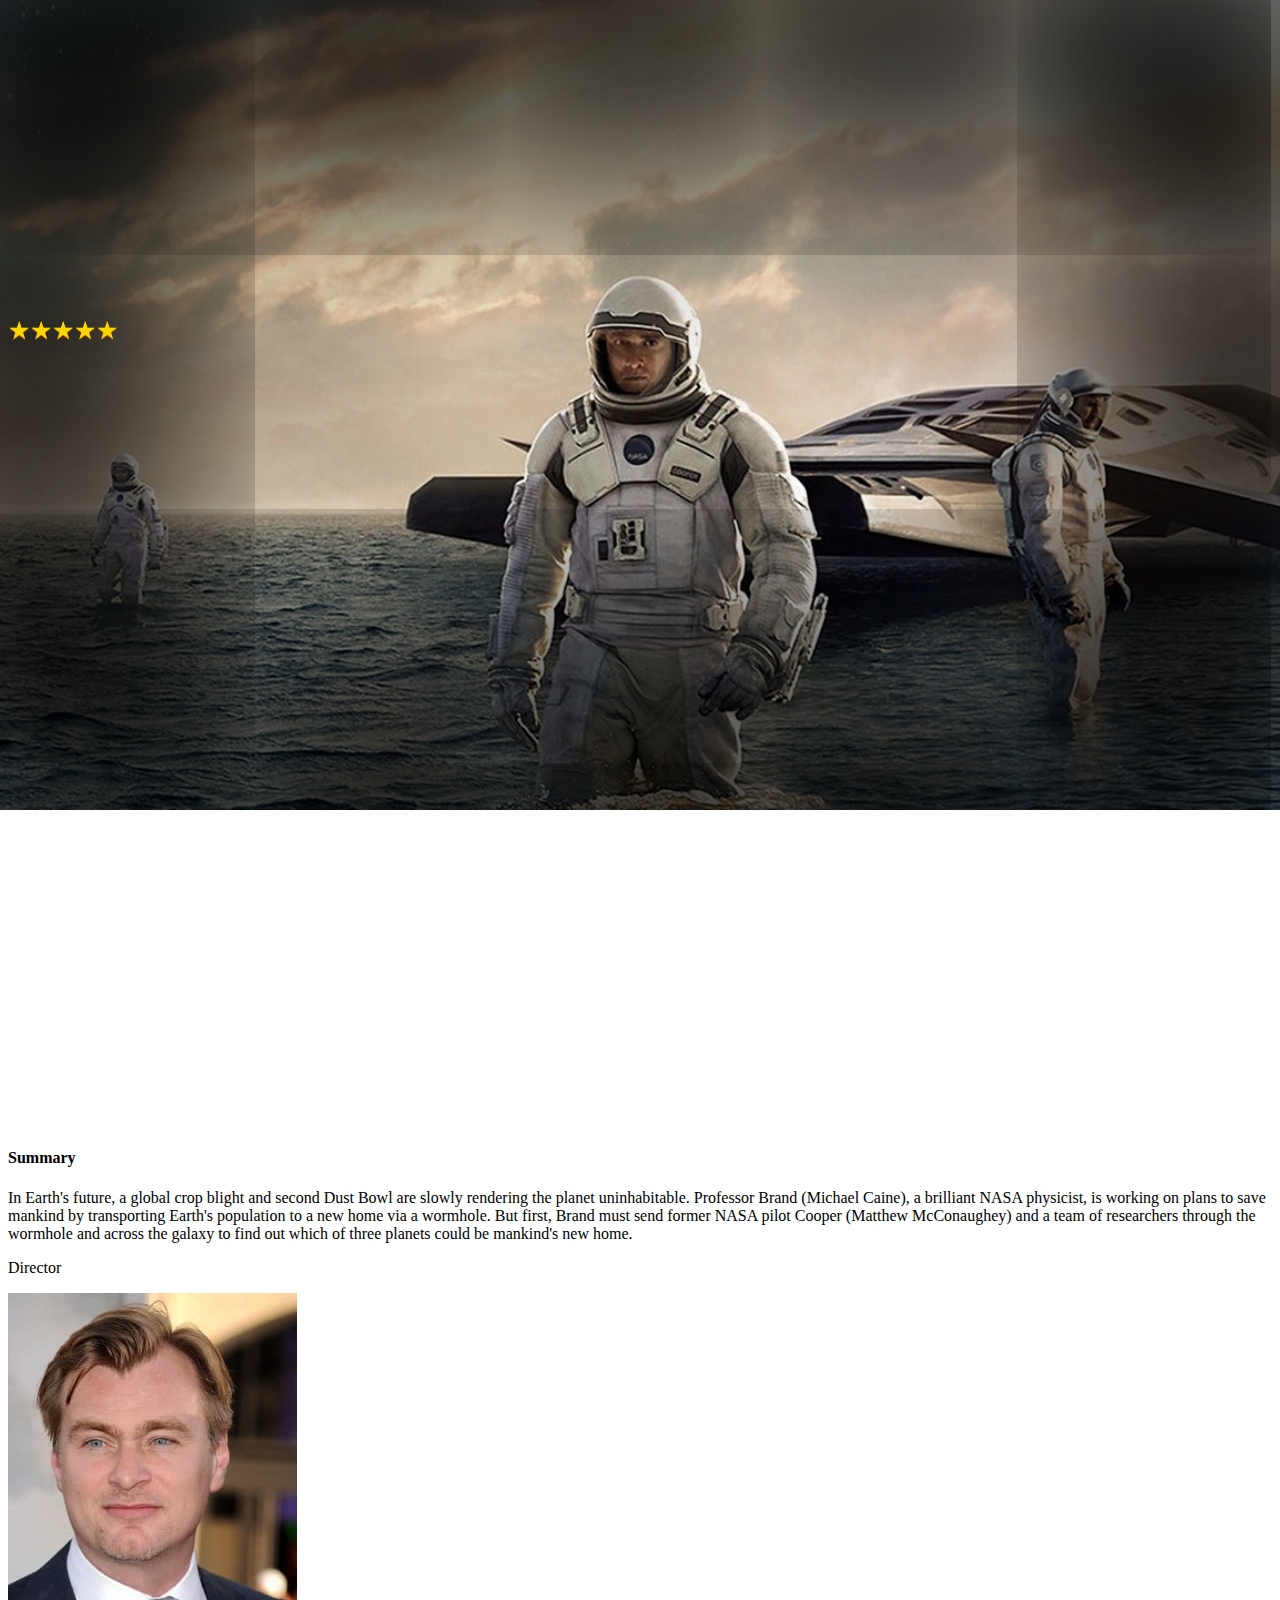
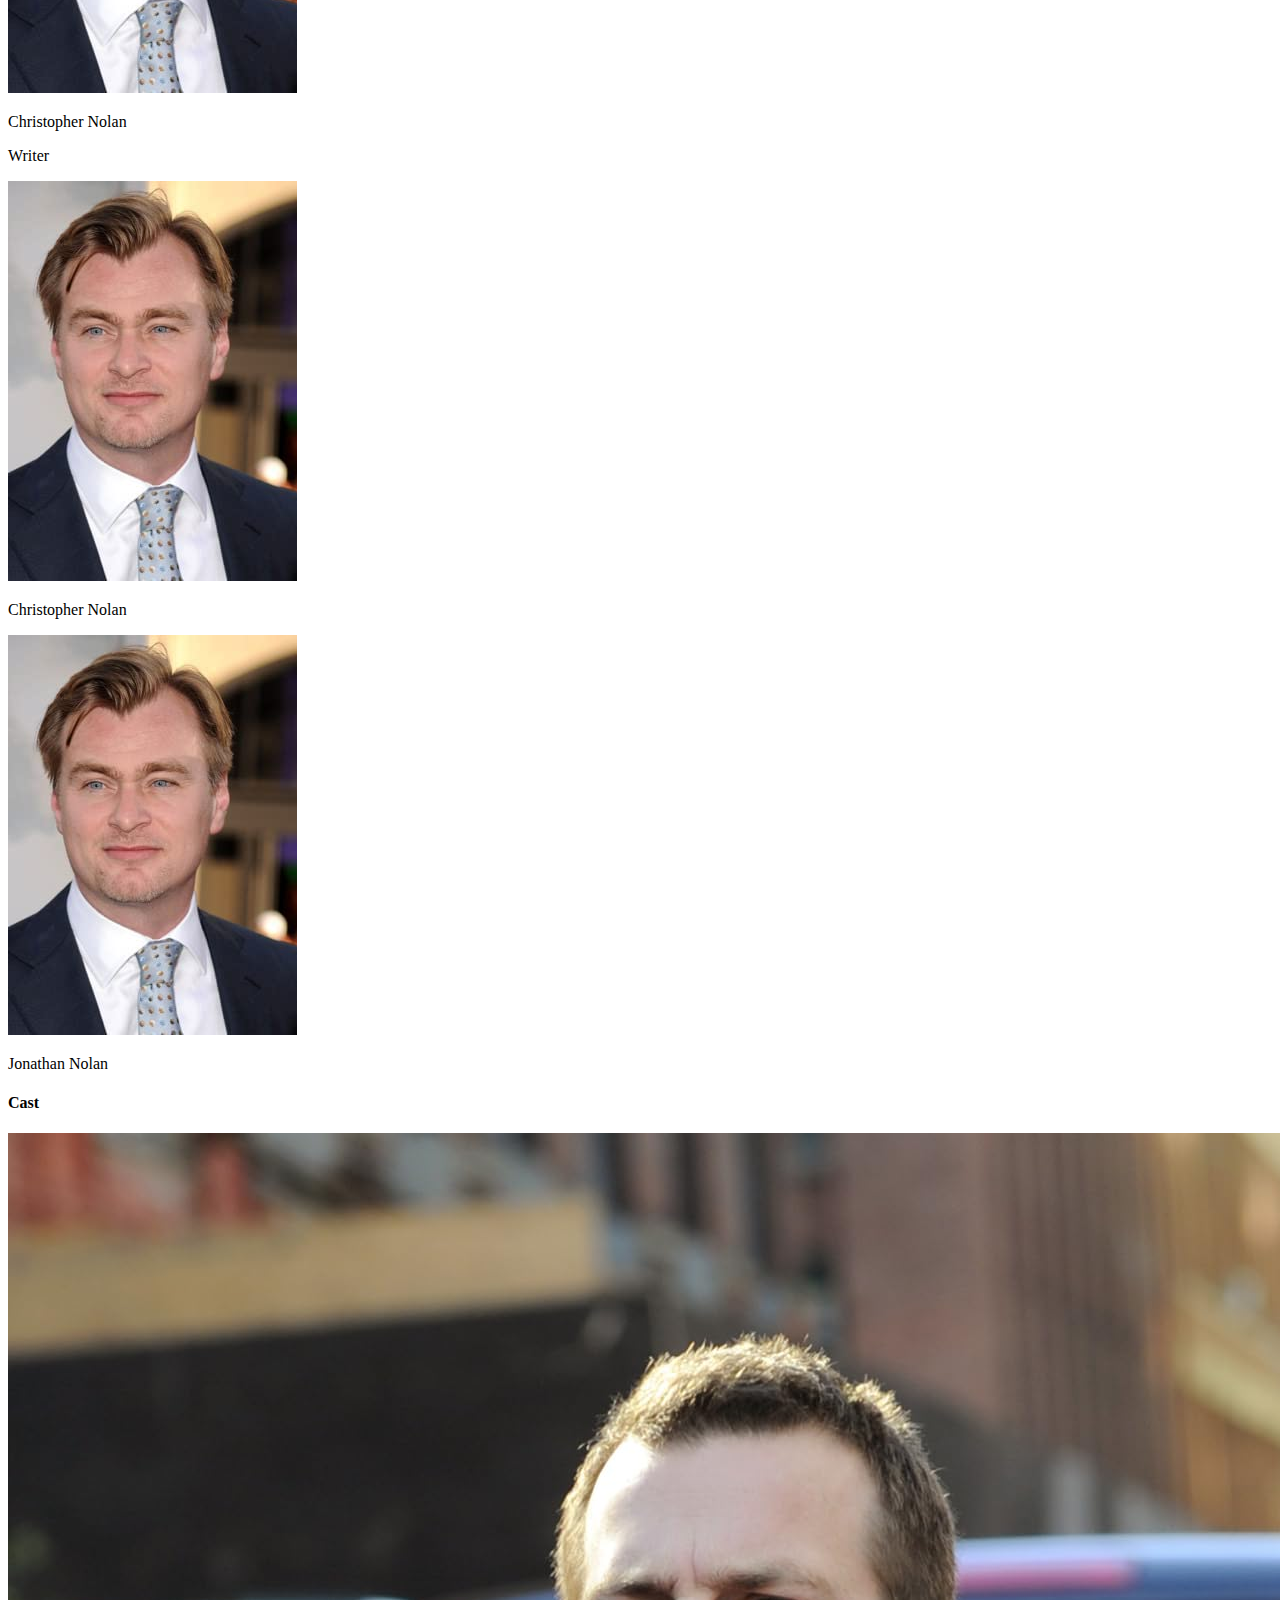
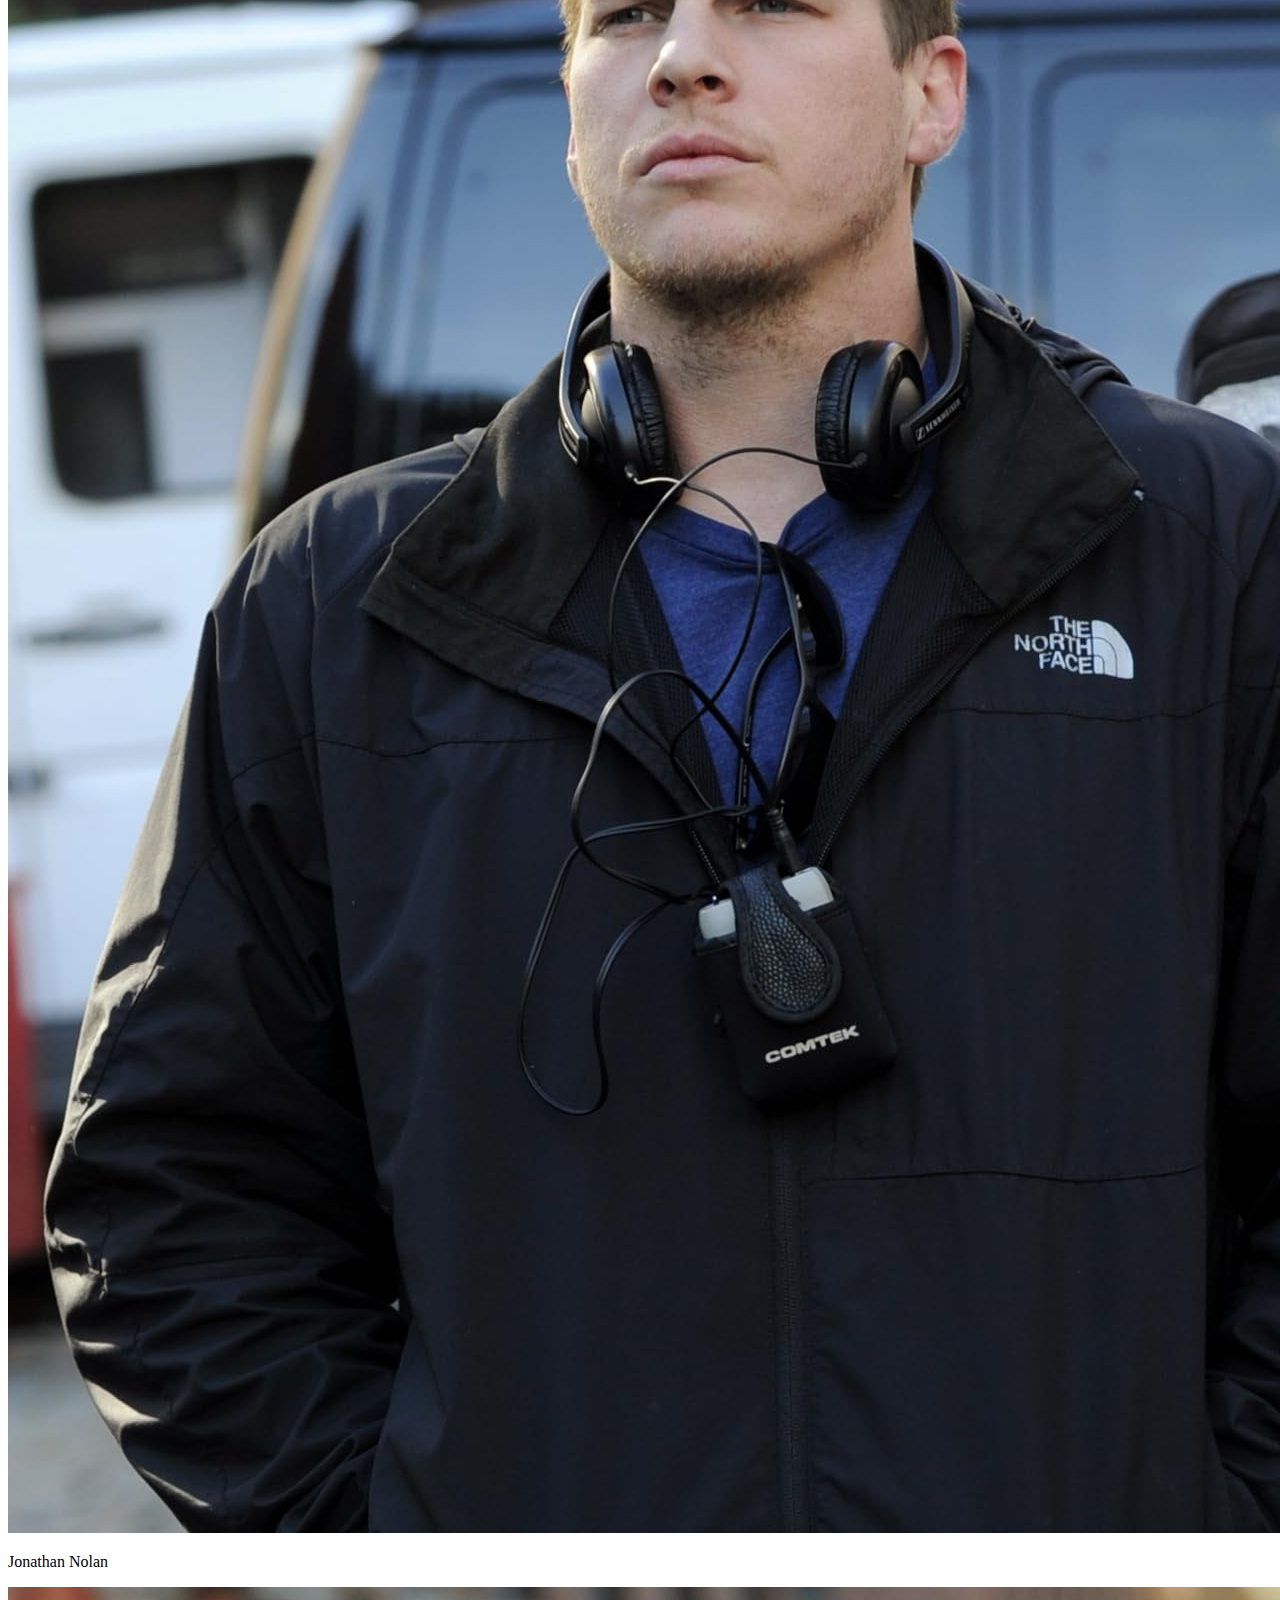
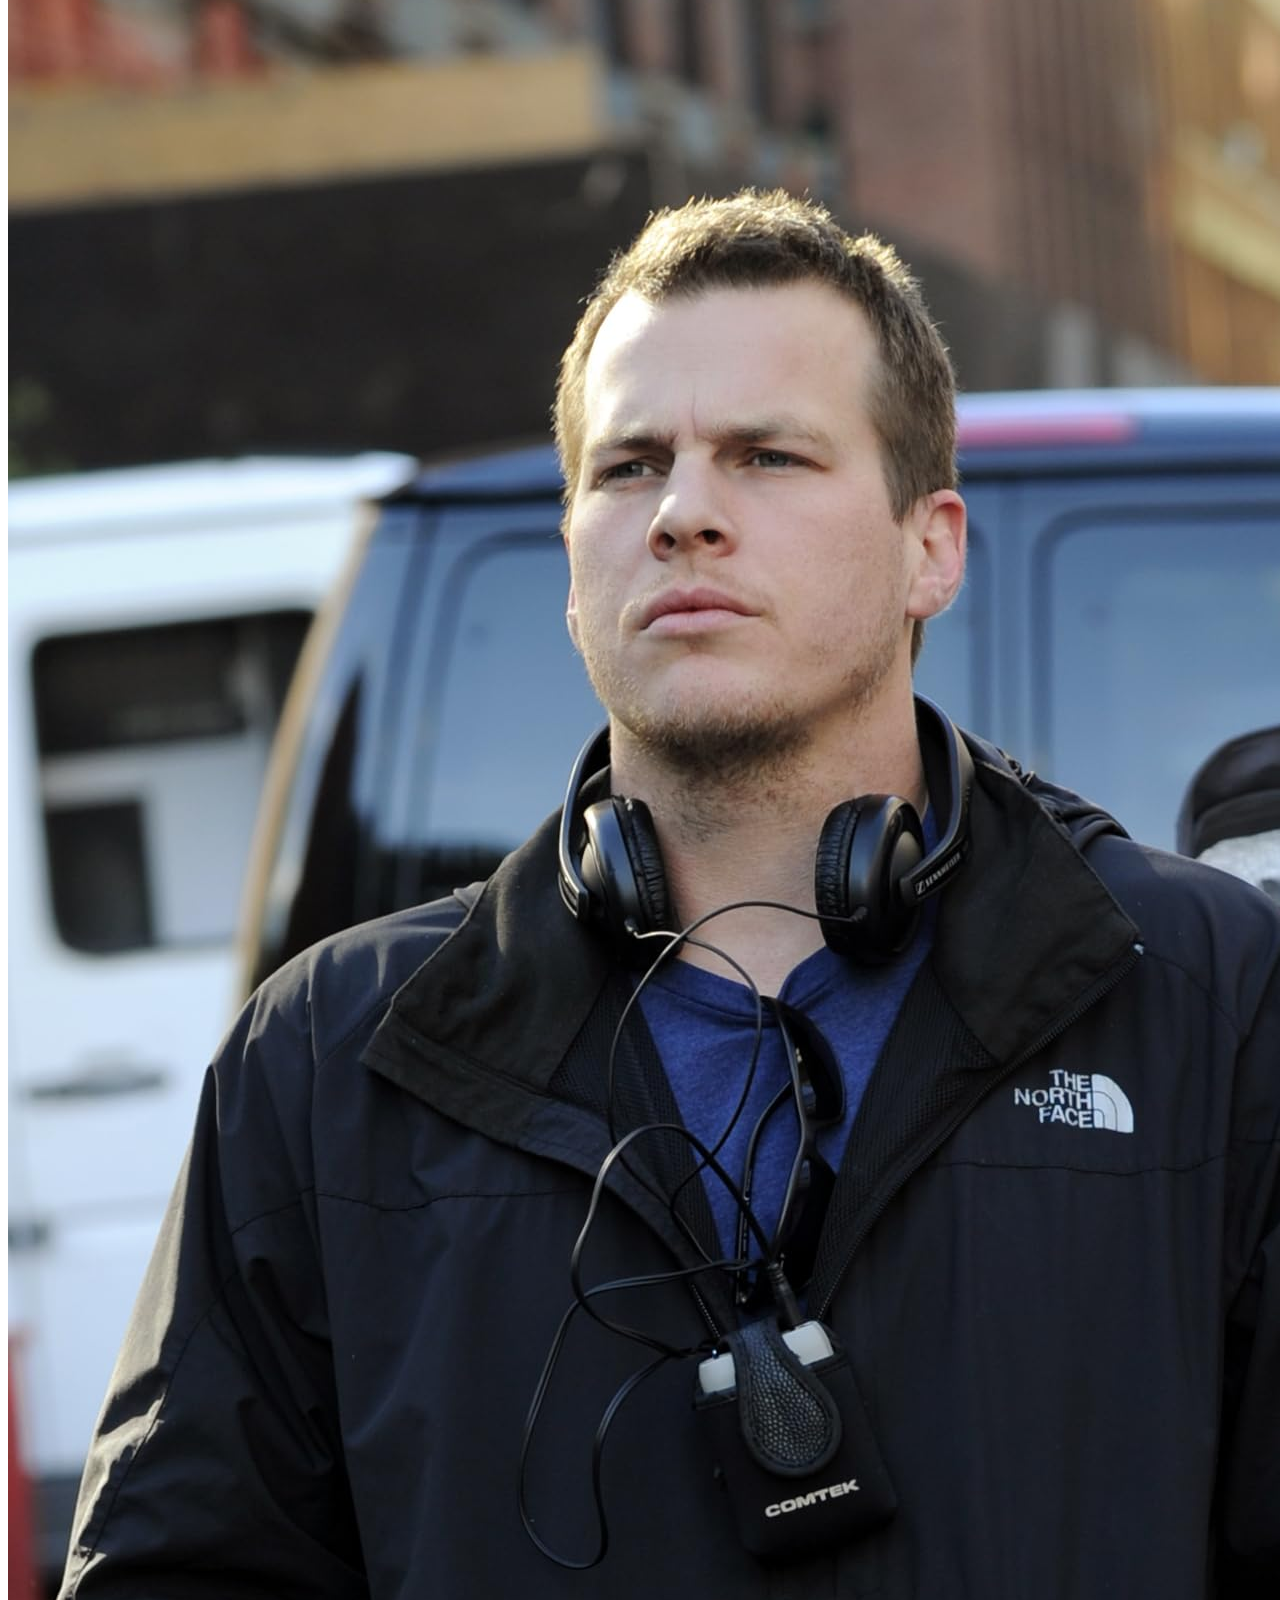
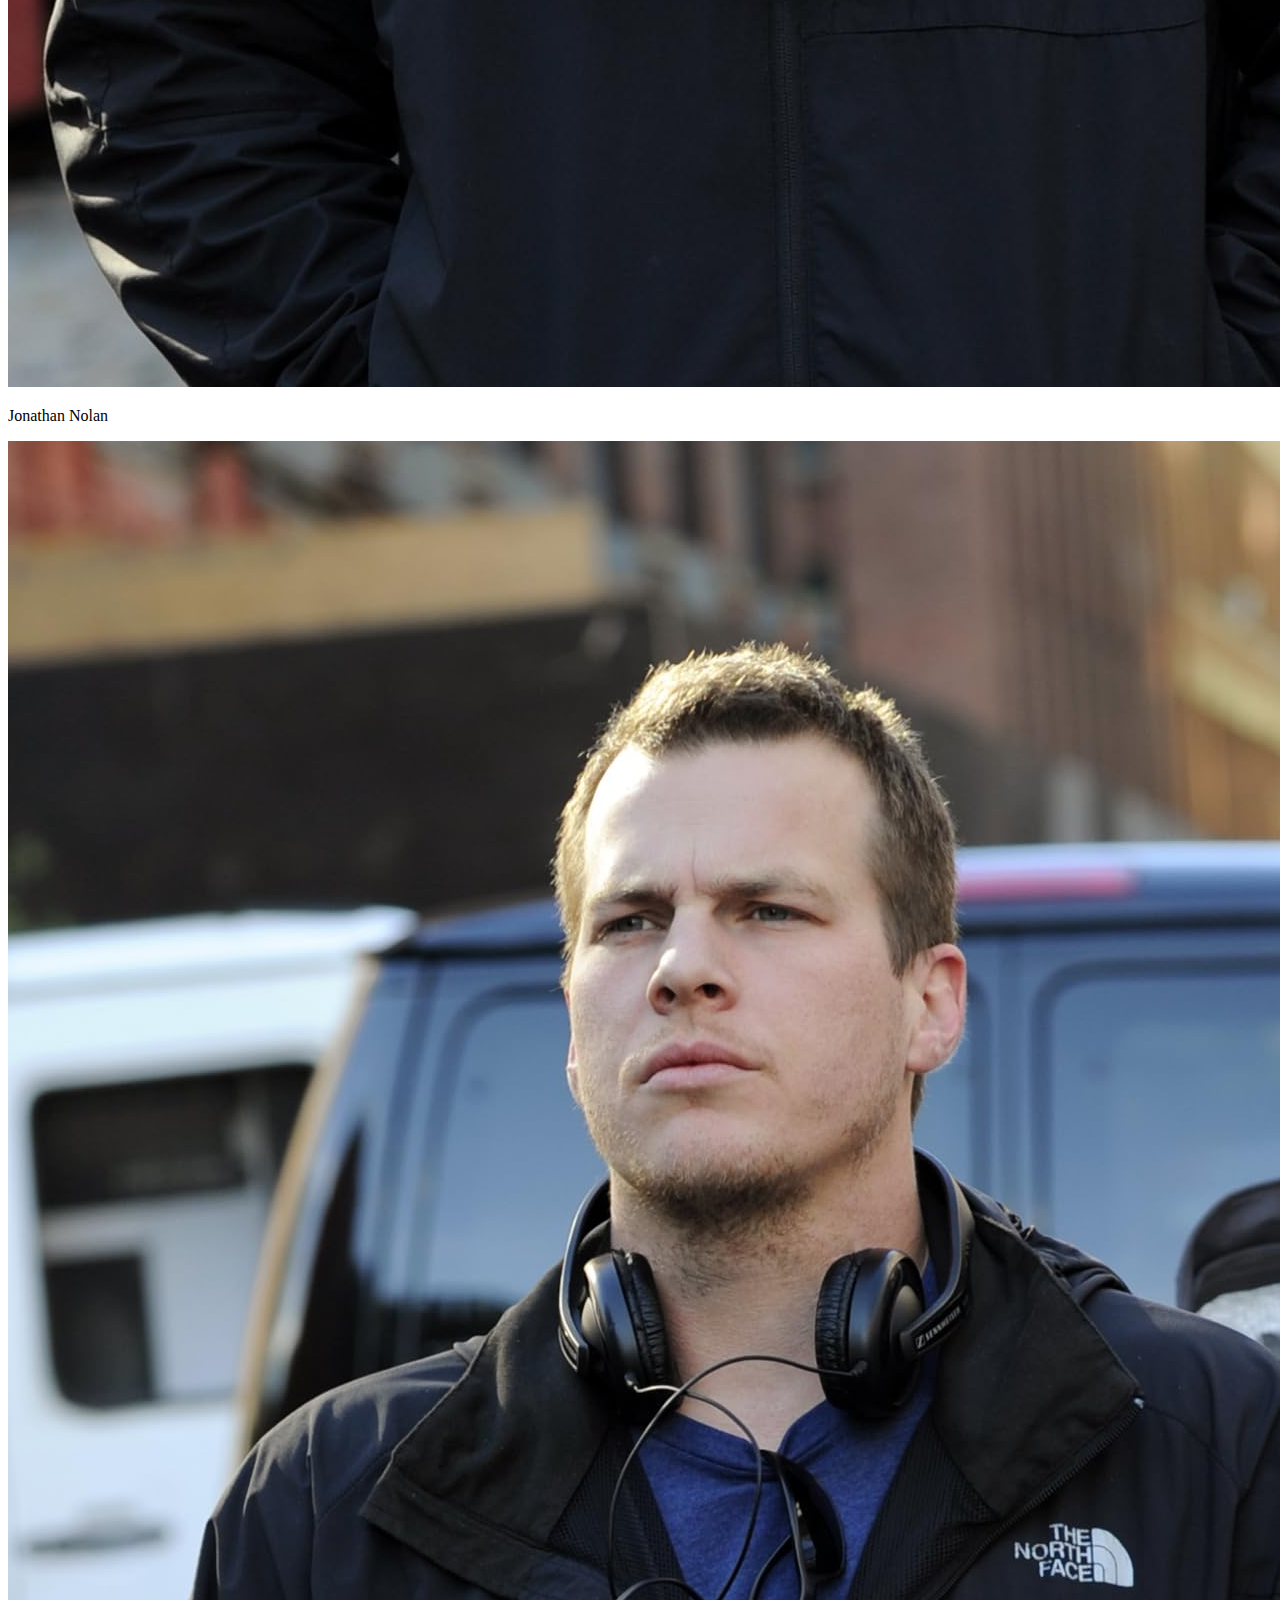
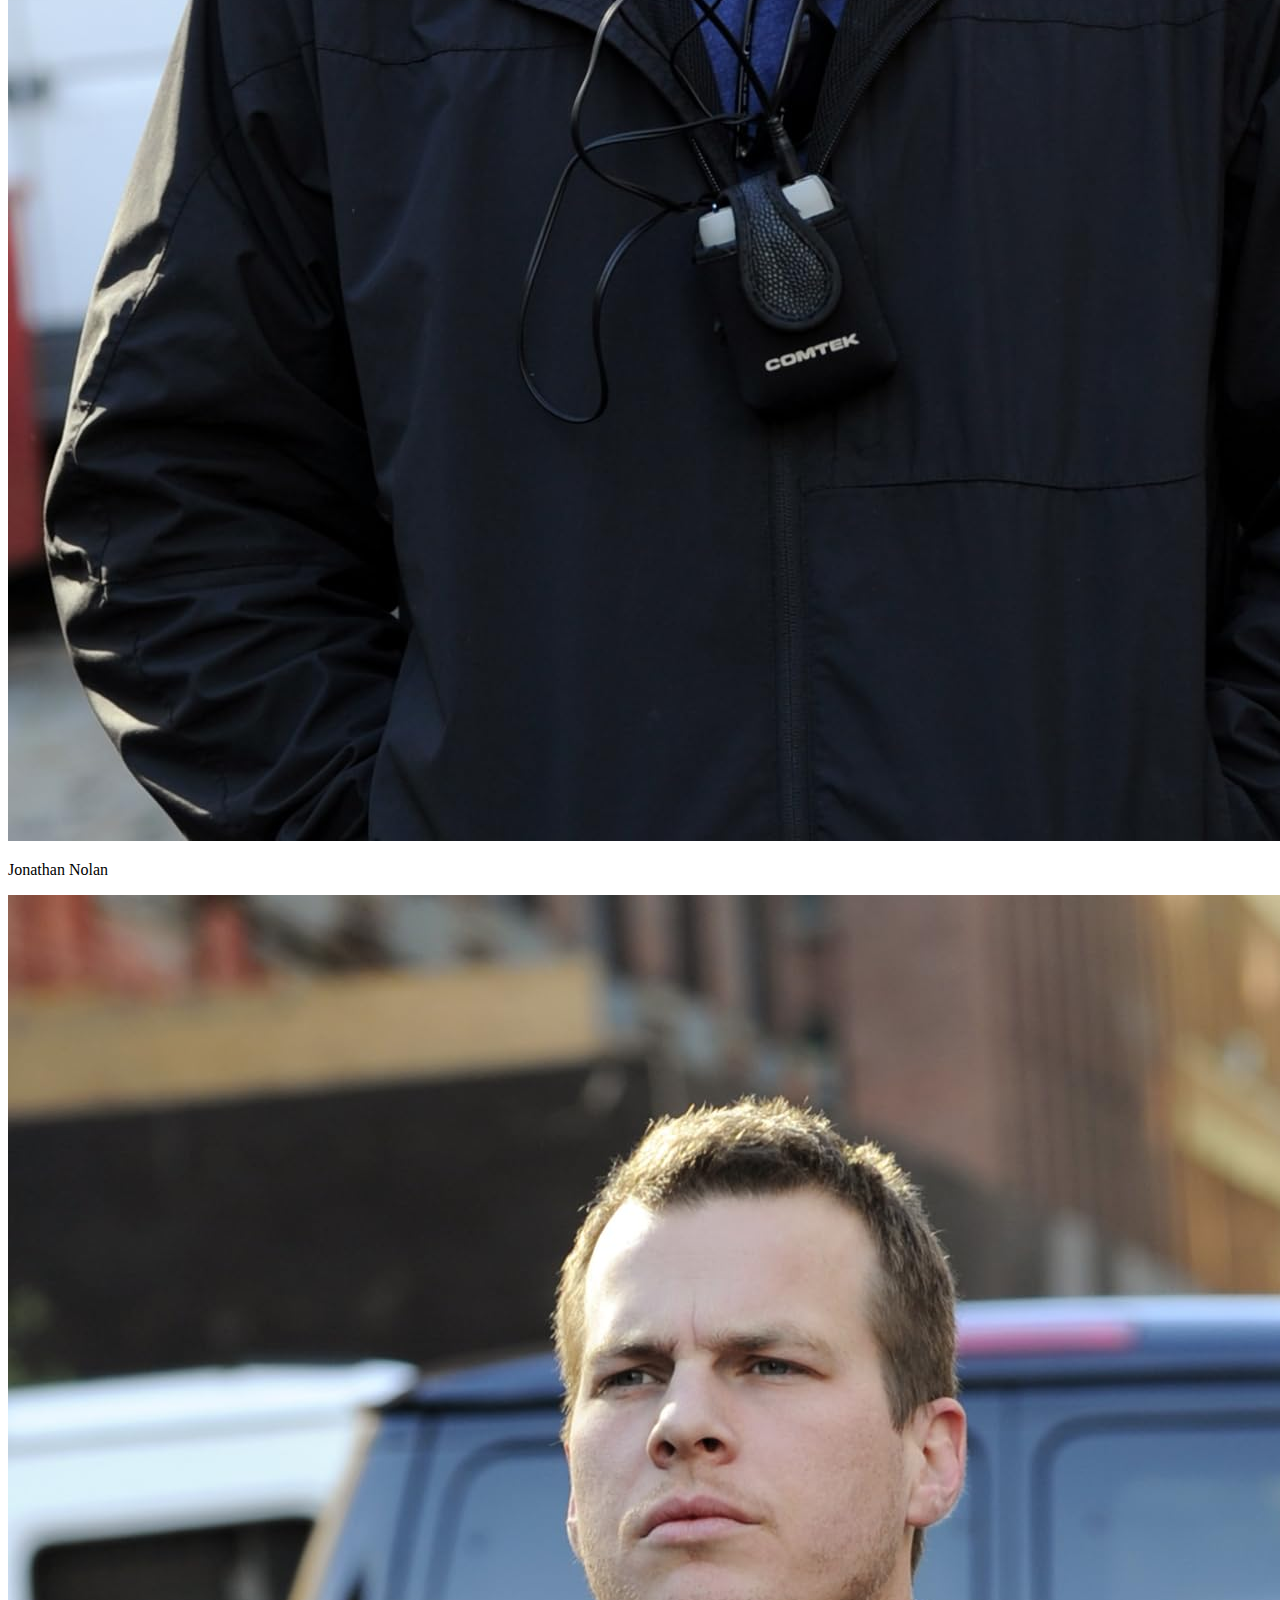
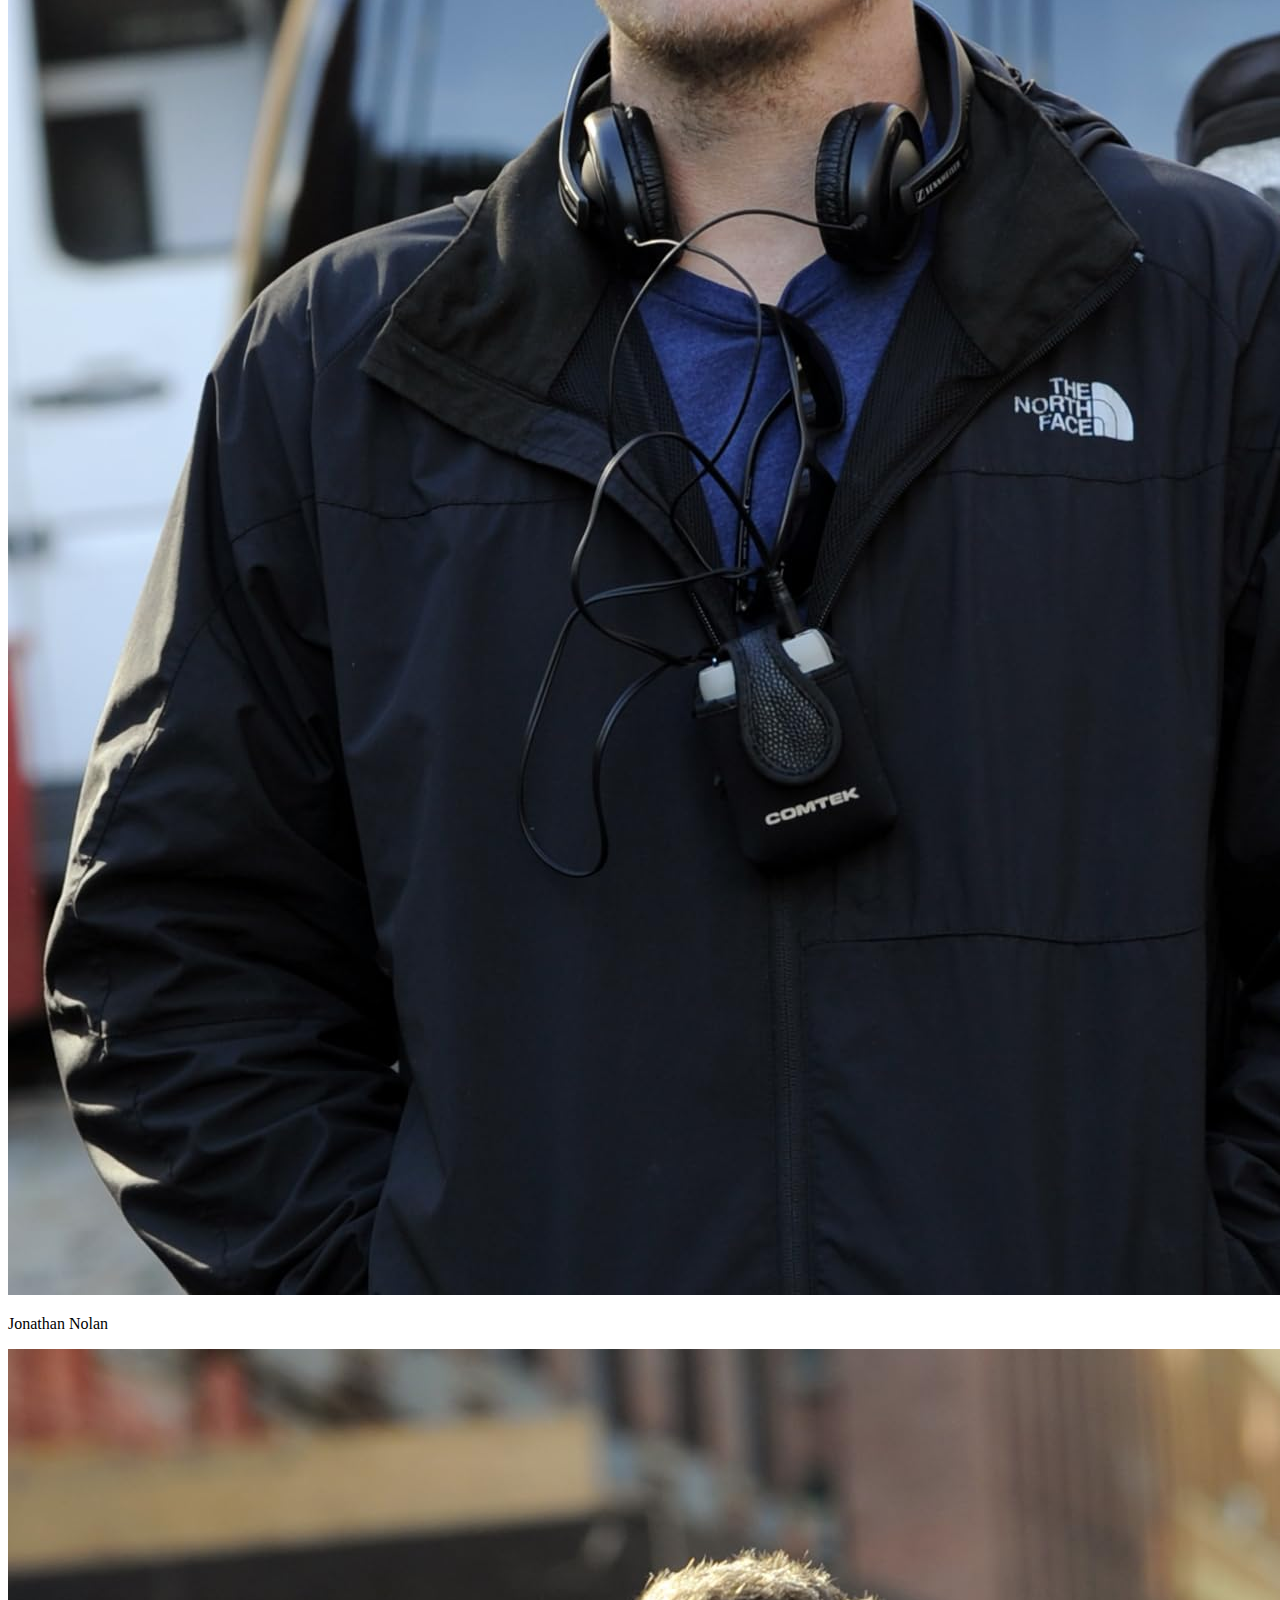
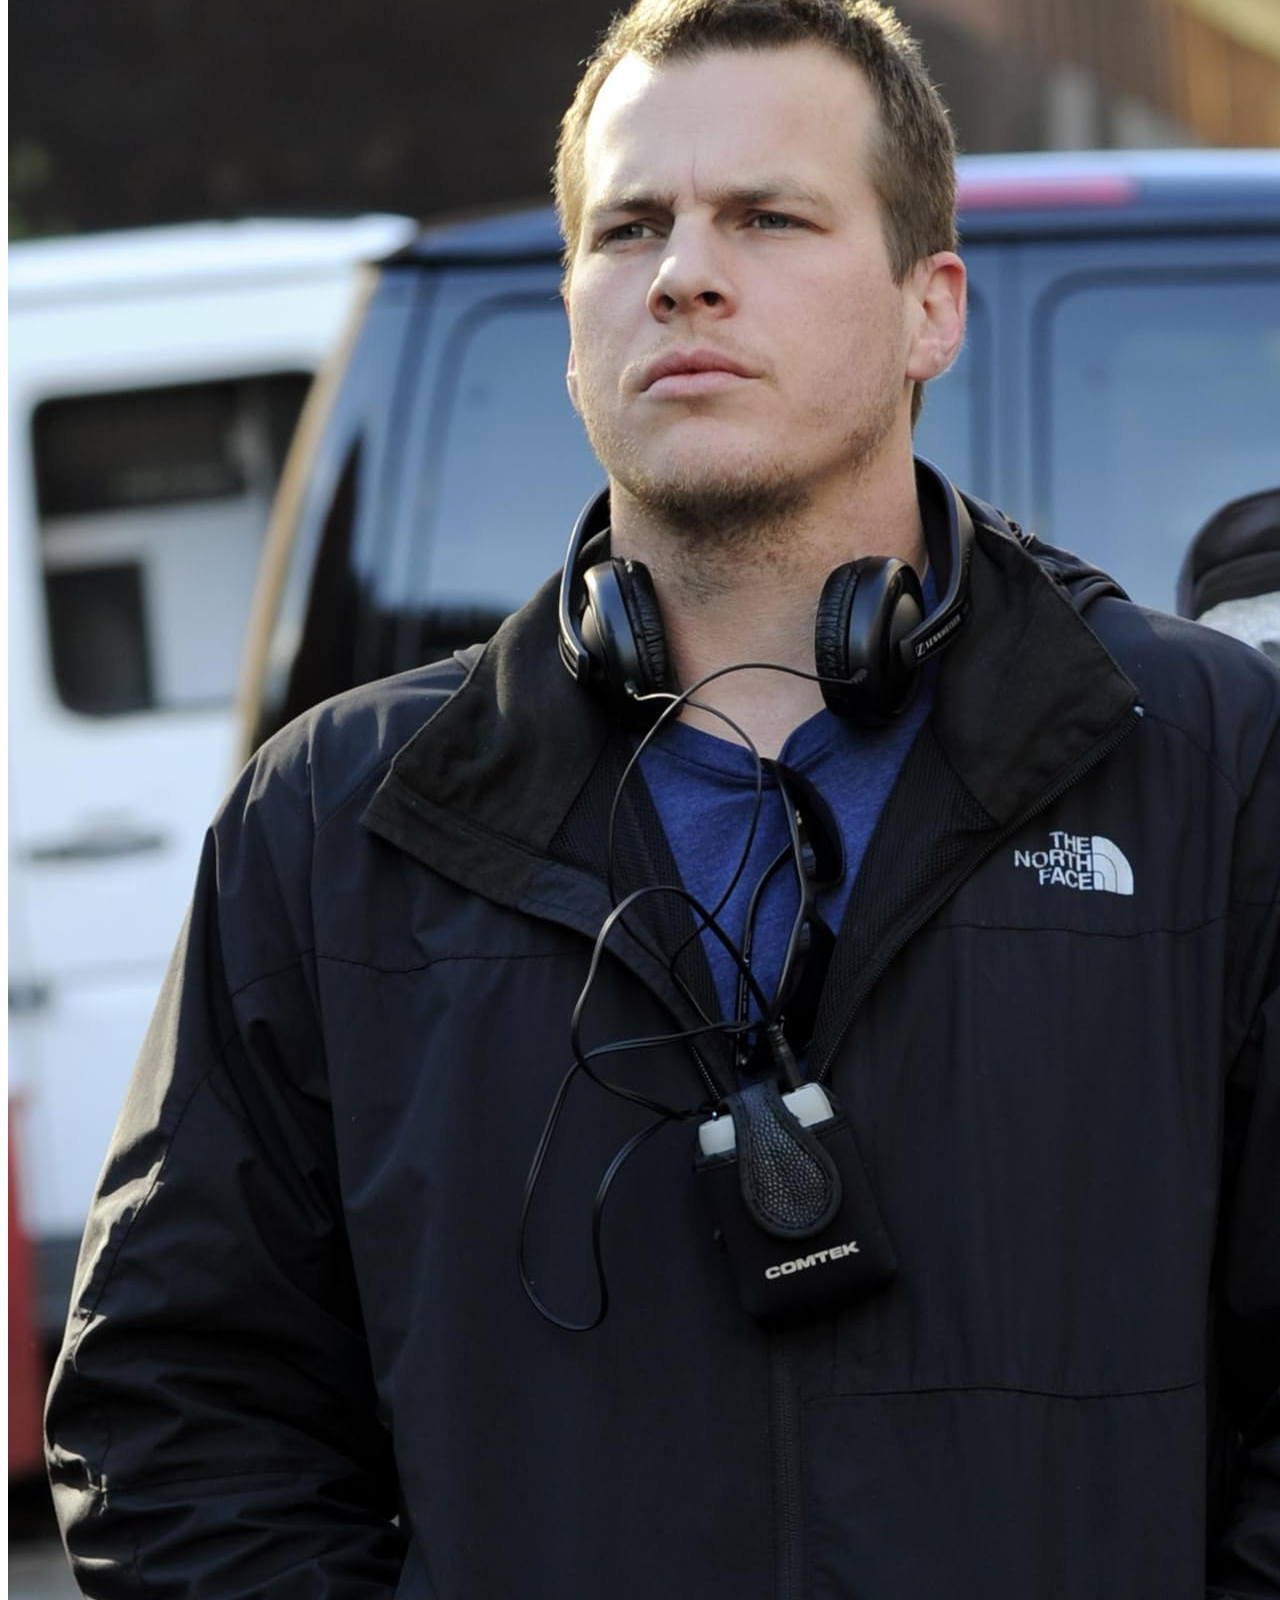
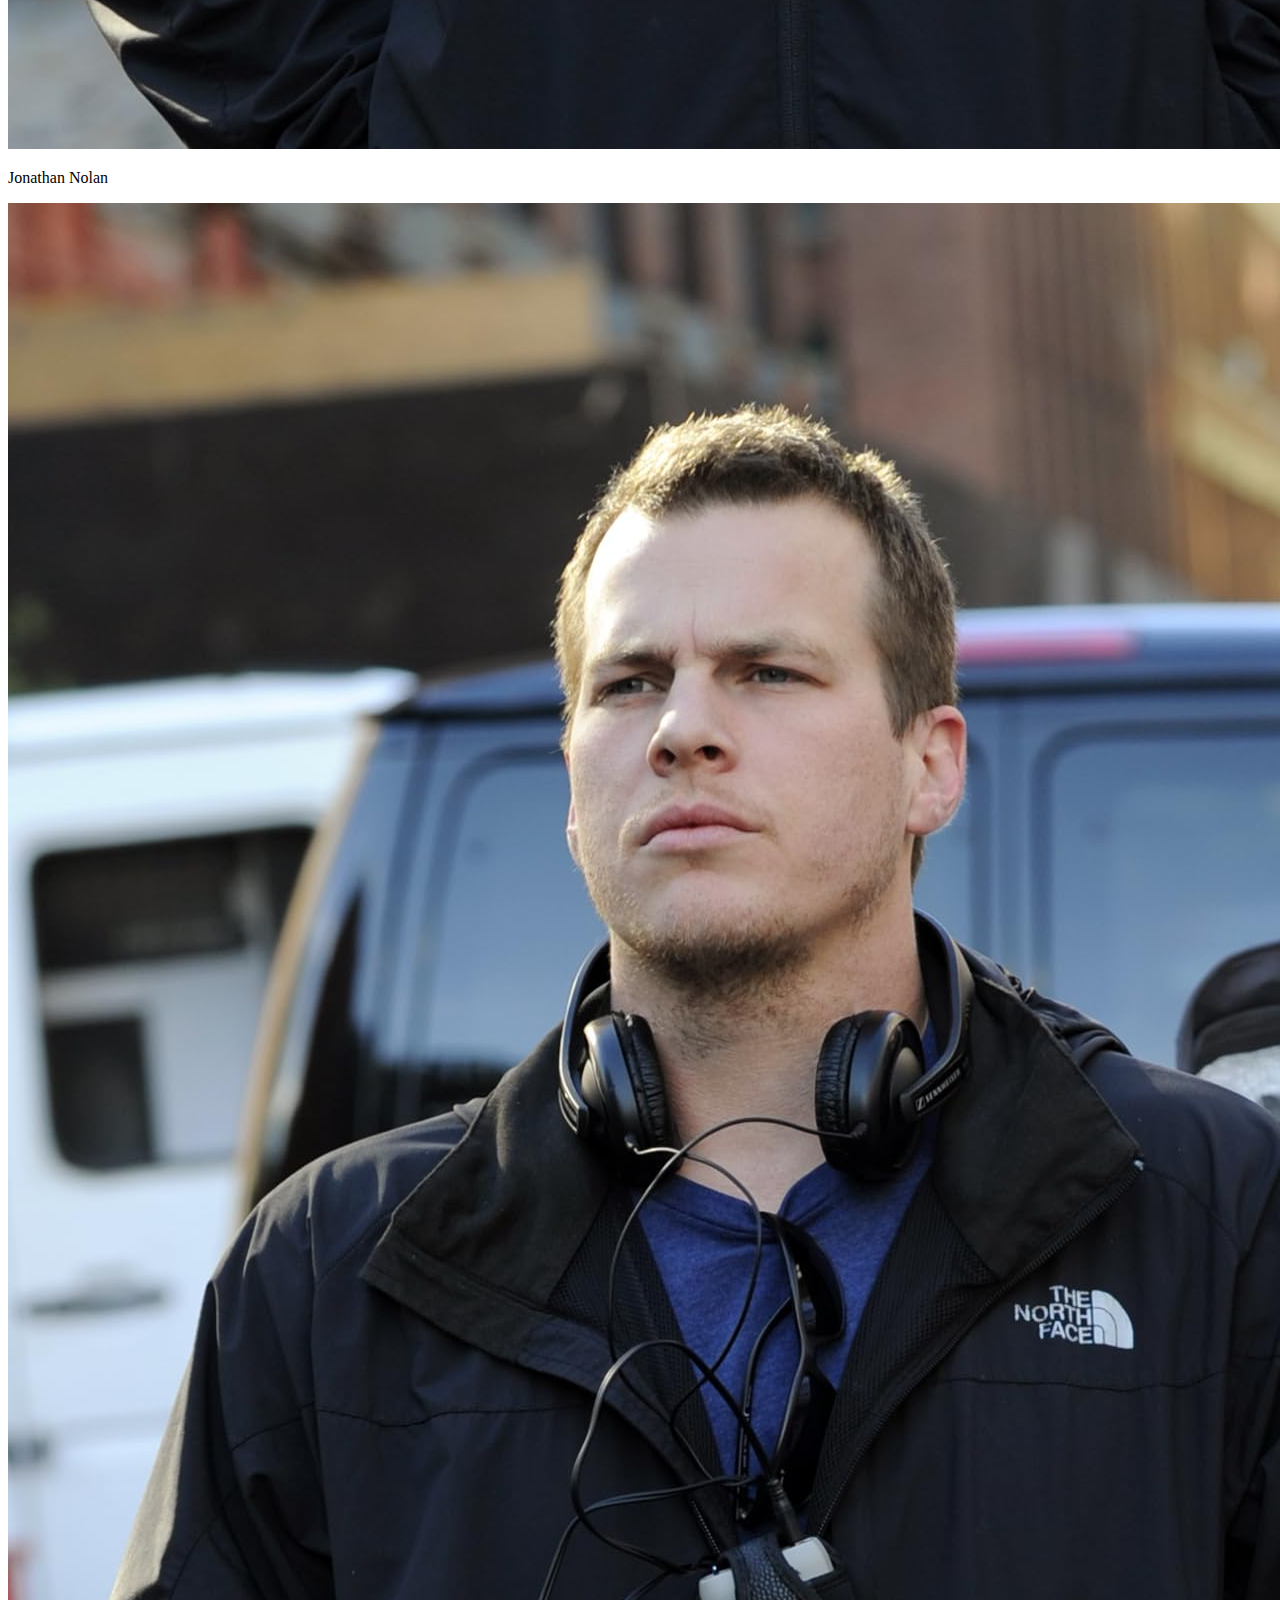
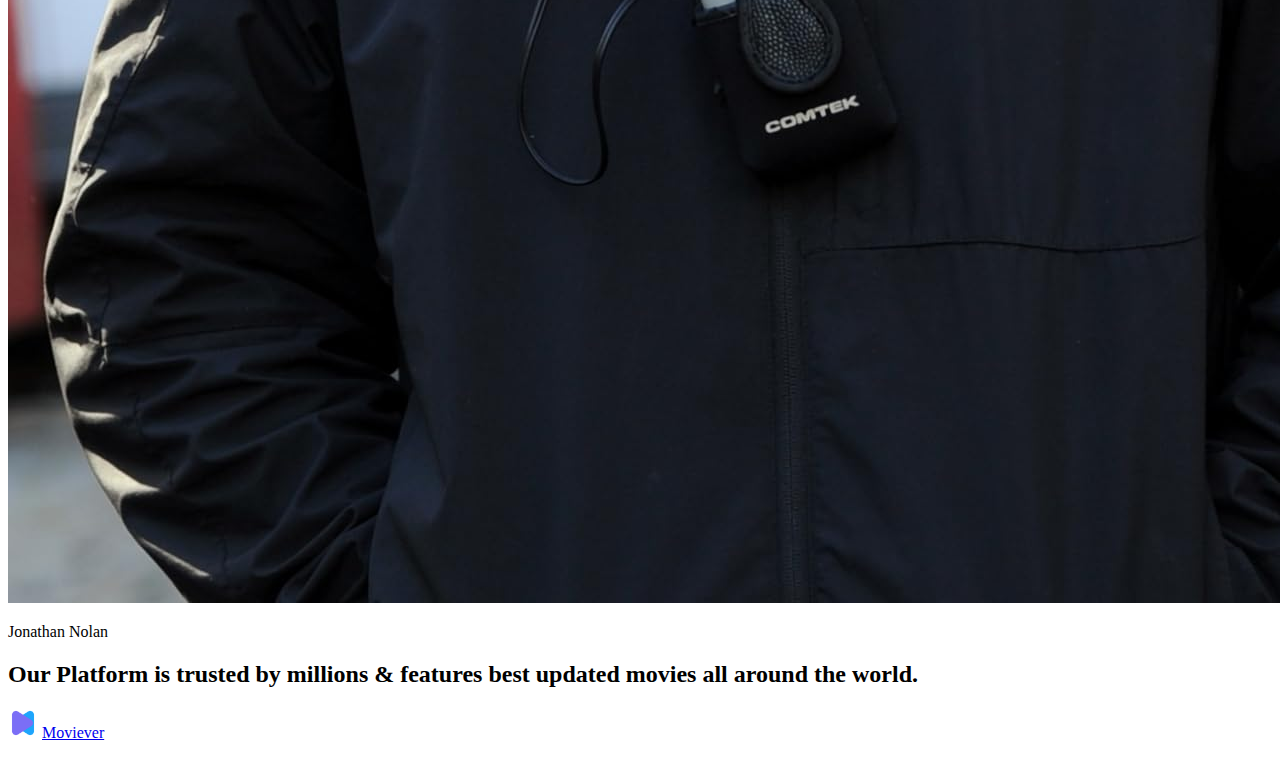
<file: movie.html>
<!DOCTYPE html>
<html lang="en">
  <head>
    <meta charset="UTF-8" />
    <meta name="viewport" content="width=device-width, initial-scale=1.0" />
    <title>Document</title>
    <link
      href="https://cdn.jsdelivr.net/npm/bootstrap@5.3.1/dist/css/bootstrap.min.css"
      rel="stylesheet"
      integrity="sha384-4bw+/aepP/YC94hEpVNVgiZdgIC5+VKNBQNGCHeKRQN+PtmoHDEXuppvnDJzQIu9"
      crossorigin="anonymous"
    />
    <style>
      .videowrapper {
        float: none;
        clear: both;
        width: 100%;
        height: 0;
        position: relative;
        padding-bottom: 60%;
        padding-top: 25px;
      }
      .videowrapper iframe {
        position: absolute;
        top: 0;
        left: 0;
        width: 100%;
        height: 100%;
      }
    </style>
    <link
      rel="stylesheet"
      href="https://cdn.jsdelivr.net/npm/bootstrap-icons@1.10.5/font/bootstrap-icons.css"
    />
    <link rel="stylesheet" href="style.css" />
  </head>

  <body class="bg-black">
    <!-- Background -->
    <div
      class="container-fluid d-flex align-items-center justify-content-center w-100 position-absolute top-0 opacity-25 vignette"
      style="
        overflow: clip;
        height: 90vh;
        min-height: 90vh;
        overflow: clip;
        background-image: url(src/interstellar_banner.jpg);
        background-size: cover;
        background-position: 0px 50%;
      "
    ></div>

    <div class="position-absolute top-0 w-100">
      <nav-bar></nav-bar>

      <div class="container">
        <nav style="--bs-breadcrumb-divider: '>'" aria-label="breadcrumb">
          <ol class="breadcrumb">
            <li class="breadcrumb-item"><a href="index.html">Home</a></li>
            <li class="breadcrumb-item active text-white" aria-current="page">
              Interstellar
            </li>
          </ol>
        </nav>

        <div
          class="d-flex flex-row align-items-center justify-content-between mb-5"
        >
          <h1 class="text-white">Interstellar</h1>
          <div class="d-flex flex-row align-items-center">
            <h5 class="text-white pe-2 pt-1">Rating:</h5>
            <div class="star-ratings-css" title="5"></div>
          </div>
        </div>
        <div class="container videowrapper">
          <iframe
            width="1280"
            height="720"
            src="https://www.youtube.com/embed/zSWdZVtXT7E"
            title="Interstellar - Trailer - Official Warner Bros. UK"
            frameborder="0"
            allow="accelerometer; autoplay; clipboard-write; encrypted-media; gyroscope; picture-in-picture; web-share"
            allowfullscreen
          ></iframe>
        </div>

        <div class="row my-5">
          <div class="col-6">
            <h4 class="text-white pb-3">Summary</h4>
            <p class="text-white fs-5 pe-5">
              In Earth's future, a global crop blight and second Dust Bowl are
              slowly rendering the planet uninhabitable. Professor Brand
              (Michael Caine), a brilliant NASA physicist, is working on plans
              to save mankind by transporting Earth's population to a new home
              via a wormhole. But first, Brand must send former NASA pilot
              Cooper (Matthew McConaughey) and a team of researchers through the
              wormhole and across the galaxy to find out which of three planets
              could be mankind's new home.
            </p>
          </div>
          <div class="col-6">
            <div class="row">
              <div class="col-2">
                <p class="h4 text-white pb-3">Director</p>
                <img class="w-100 h-auto rounded-2" src="src/nolan.jpg" />
                <p class="text-white">Christopher Nolan</p>
              </div>
              <div class="col-4 mx-5">
                <p class="h4 text-white pb-3">Writer</p>
                <div class="row">
                  <div class="col-6">
                    <img class="w-100 h-auto rounded-2" src="src/nolan.jpg" />
                    <p class="text-white">Christopher Nolan</p>
                  </div>
                  <div class="col-6">
                    <img class="w-100 h-auto rounded-2" src="src/nolan.jpg" />
                    <p class="text-white">Jonathan Nolan</p>
                  </div>
                </div>
              </div>
            </div>
            <h4 class="text-white pb-3 pt-5">Cast</h4>
            <div class="row">
              <div class="col-2">
                <img class="w-100 h-auto rounded-2" src="src/jnolan.jpg" />
                <p class="text-white">Jonathan Nolan</p>
              </div>
              <div class="col-2">
                <img class="w-100 h-auto rounded-2" src="src/jnolan.jpg" />
                <p class="text-white">Jonathan Nolan</p>
              </div>
              <div class="col-2">
                <img class="w-100 h-auto rounded-2" src="src/jnolan.jpg" />
                <p class="text-white">Jonathan Nolan</p>
              </div>
              <div class="col-2">
                <img class="w-100 h-auto rounded-2" src="src/jnolan.jpg" />
                <p class="text-white">Jonathan Nolan</p>
              </div>
              <div class="col-2">
                <img class="w-100 h-auto rounded-2" src="src/jnolan.jpg" />
                <p class="text-white">Jonathan Nolan</p>
              </div>
              <div class="col-2">
                <img class="w-100 h-auto rounded-2" src="src/jnolan.jpg" />
                <p class="text-white">Jonathan Nolan</p>
              </div>
            </div>
          </div>
        </div>
      </div>
      <footer
        class="container mt-5 mb-5 pt-4 px-0 border-top border-white border-opacity-50"
      >
        <div class="row">
          <div class="col-xl-4">
            <h2 class="text-white">
              Our Platform is trusted by millions & features best updated movies
              all around the world.
            </h2>
          </div>
          <div class="col-xl-4"></div>
          <div class="col-xl-4 d-flex flex-row justify-content-end">
            <div class="d-flex flex-column justify-content-between">
              <div class="d-flex align-items-center justify-content-end">
                <img
                  src="src/logo.png"
                  alt="Logo"
                  width="30"
                  height="30"
                  class="d-inline-block align-text-top"
                />
                <a class="navbar-brand text-white fs-4" href="#">Moviever</a>
              </div>
              <div class="d-flex flex-row justify-content-end gap-4 fs-3">
                <i class="bi bi-twitter iconDark"></i>
                <i class="bi bi-instagram iconDark"></i>
                <i class="bi bi-facebook iconDark"></i>
                <i class="bi bi-reddit iconDark"></i>
              </div>
            </div>
          </div>
        </div>
      </footer>
    </div>

    <script src="components/MovieCard.js"></script>
    <script src="components/NavBar.js"></script>
    <script
      src="https://cdn.jsdelivr.net/npm/bootstrap@5.3.1/dist/js/bootstrap.bundle.min.js"
      integrity="sha384-HwwvtgBNo3bZJJLYd8oVXjrBZt8cqVSpeBNS5n7C8IVInixGAoxmnlMuBnhbgrkm"
      crossorigin="anonymous"
    ></script>
  </body>
</html>
</file>
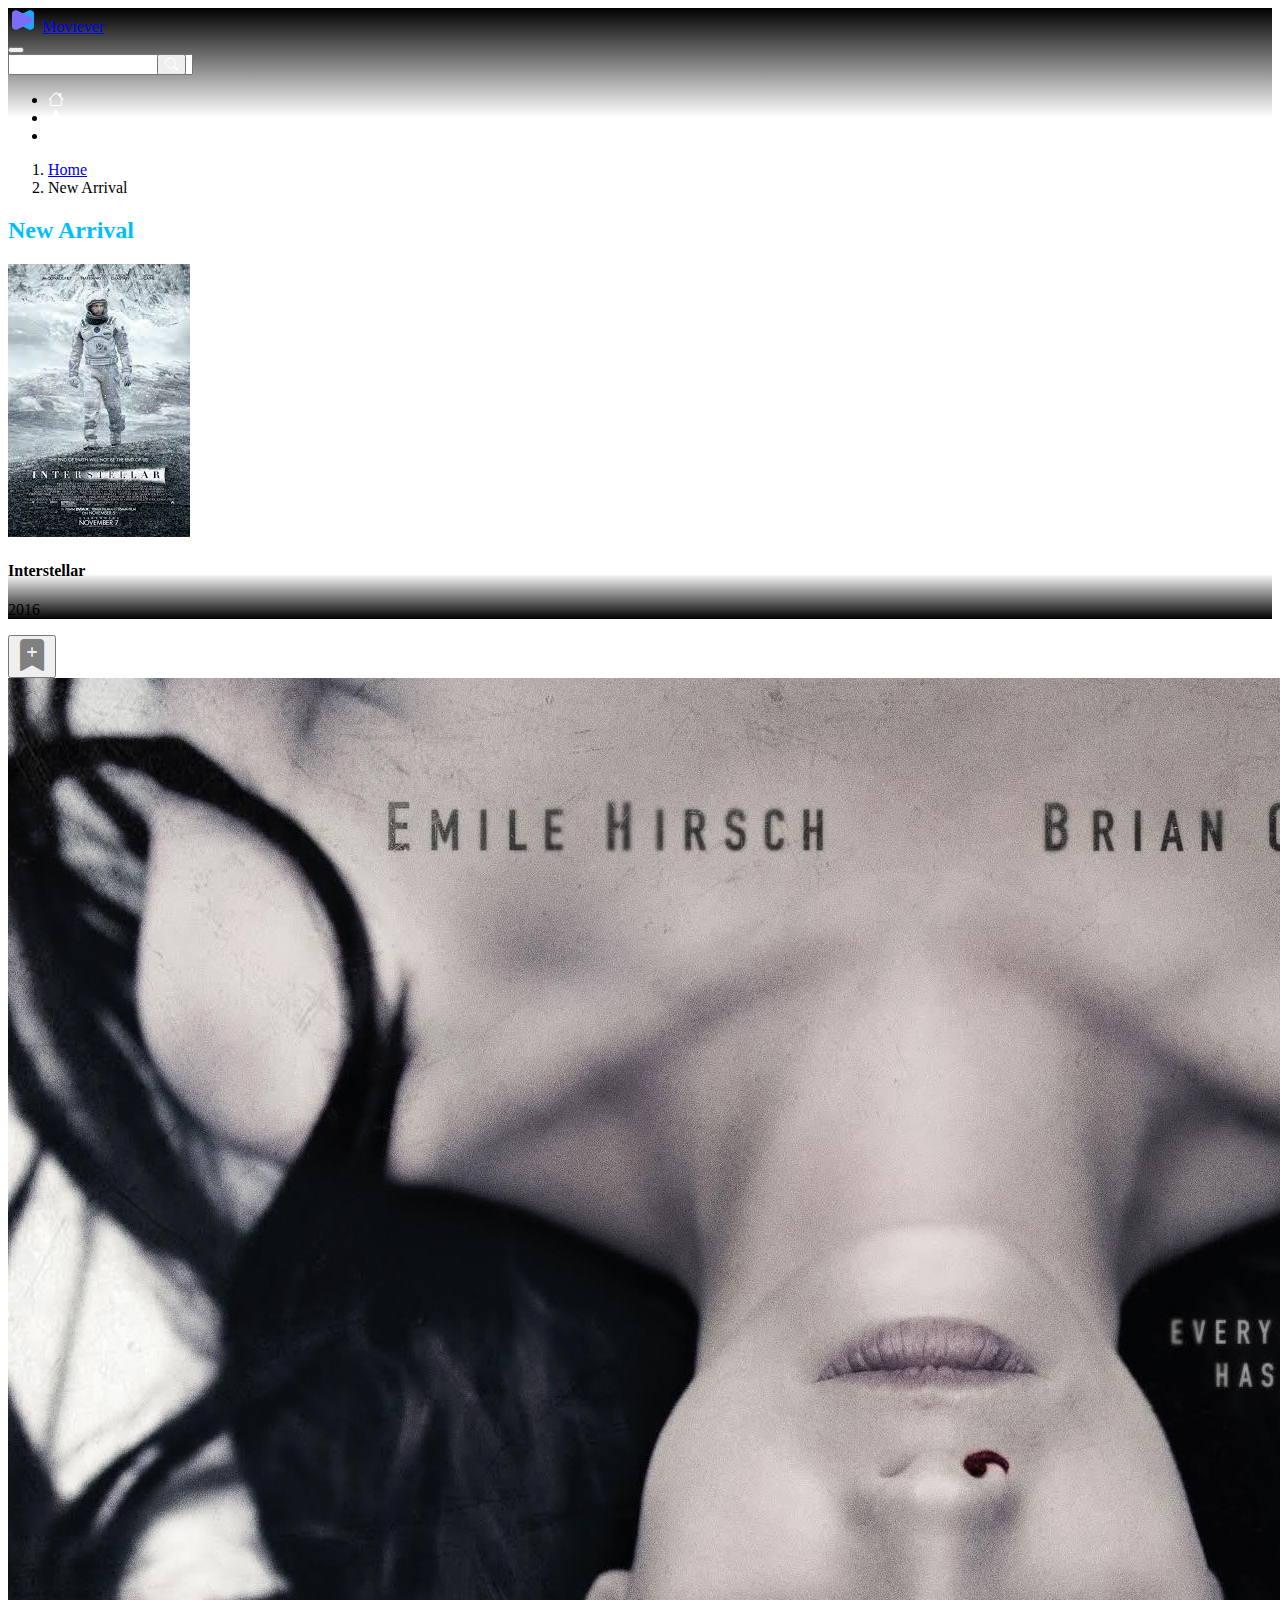
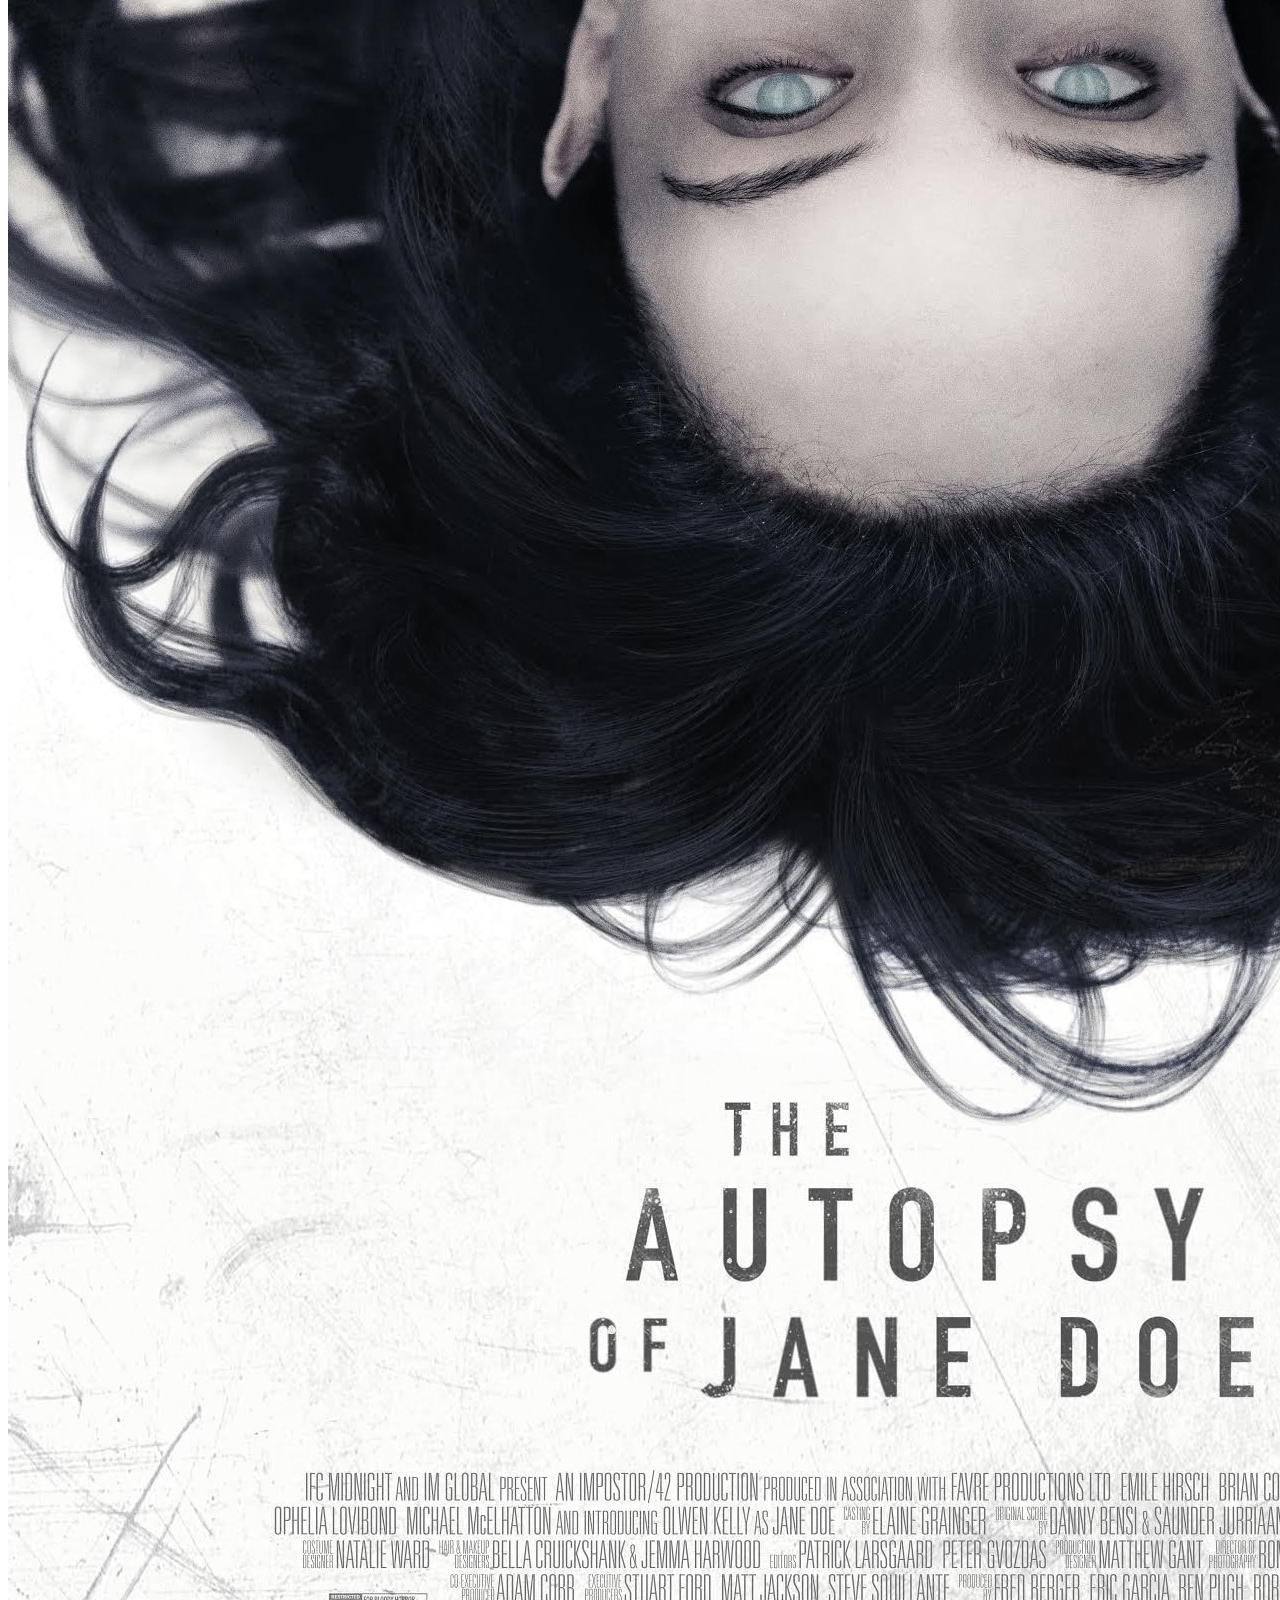
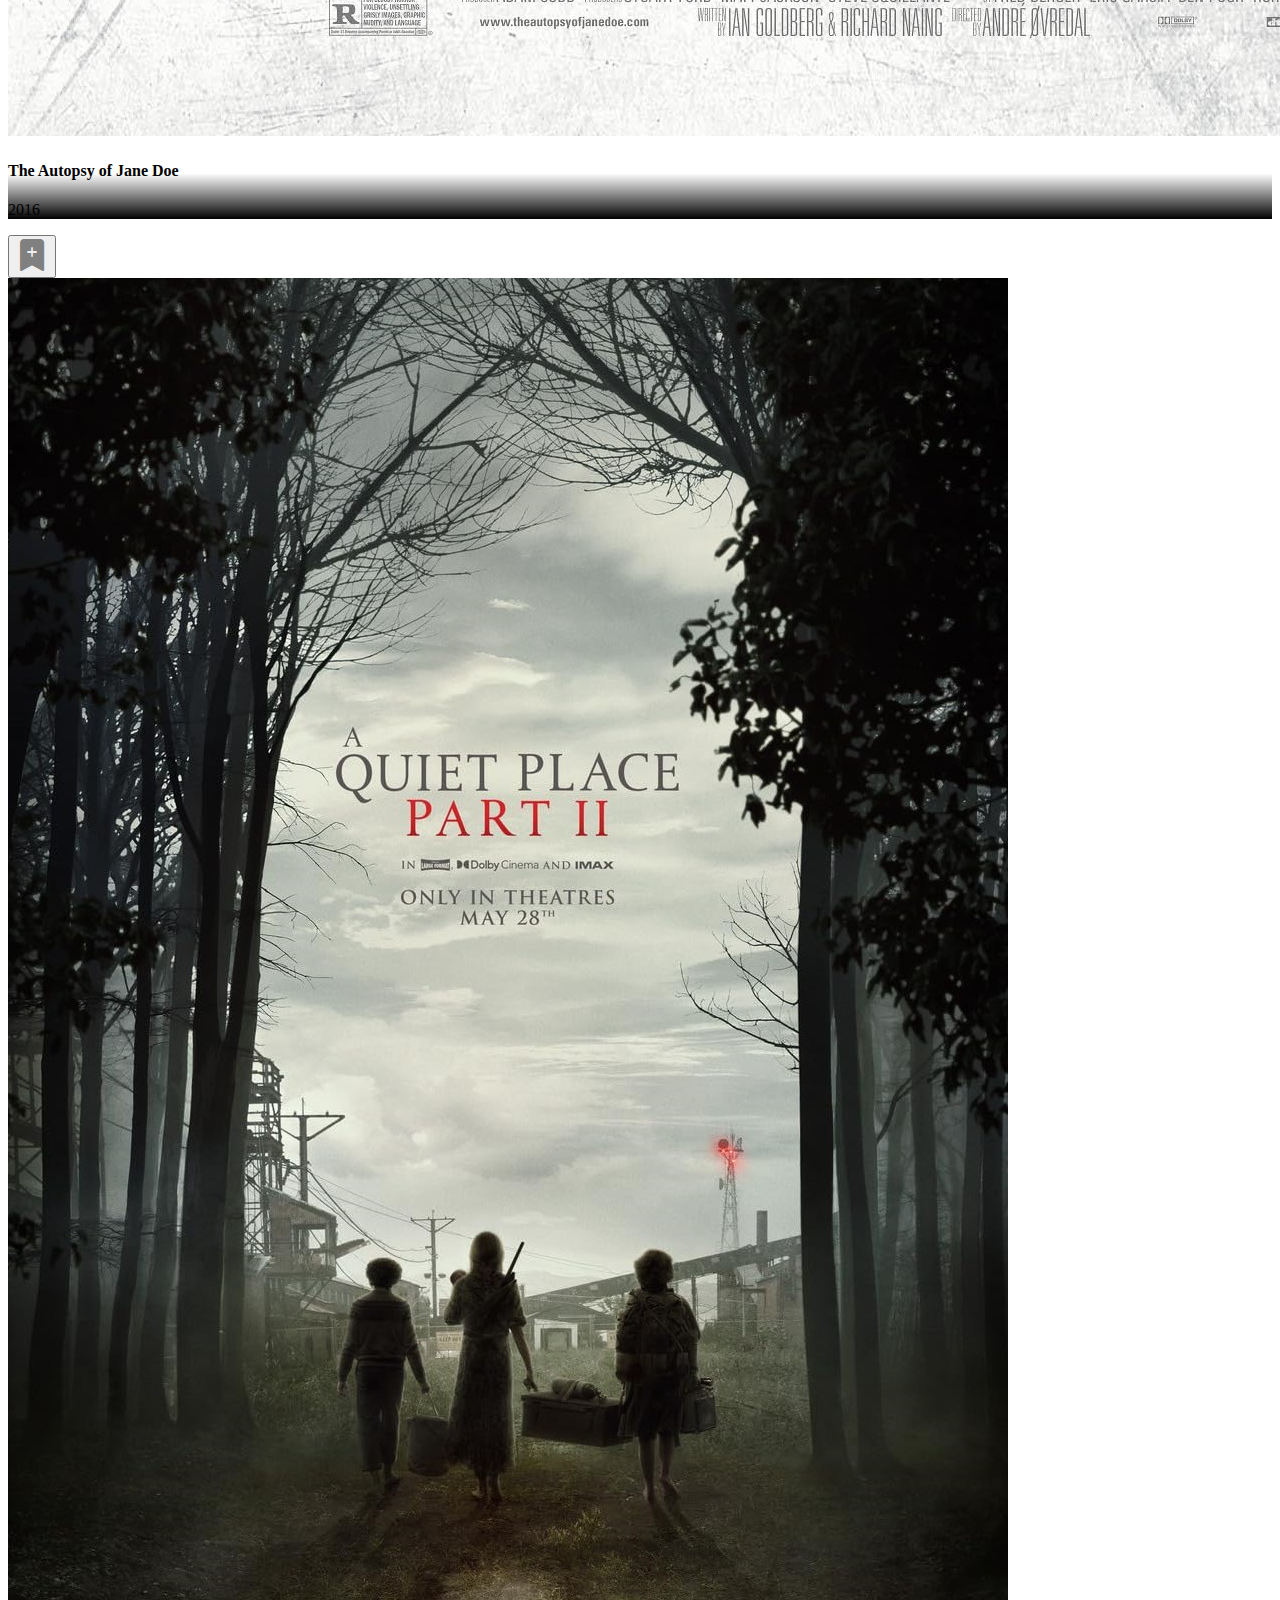
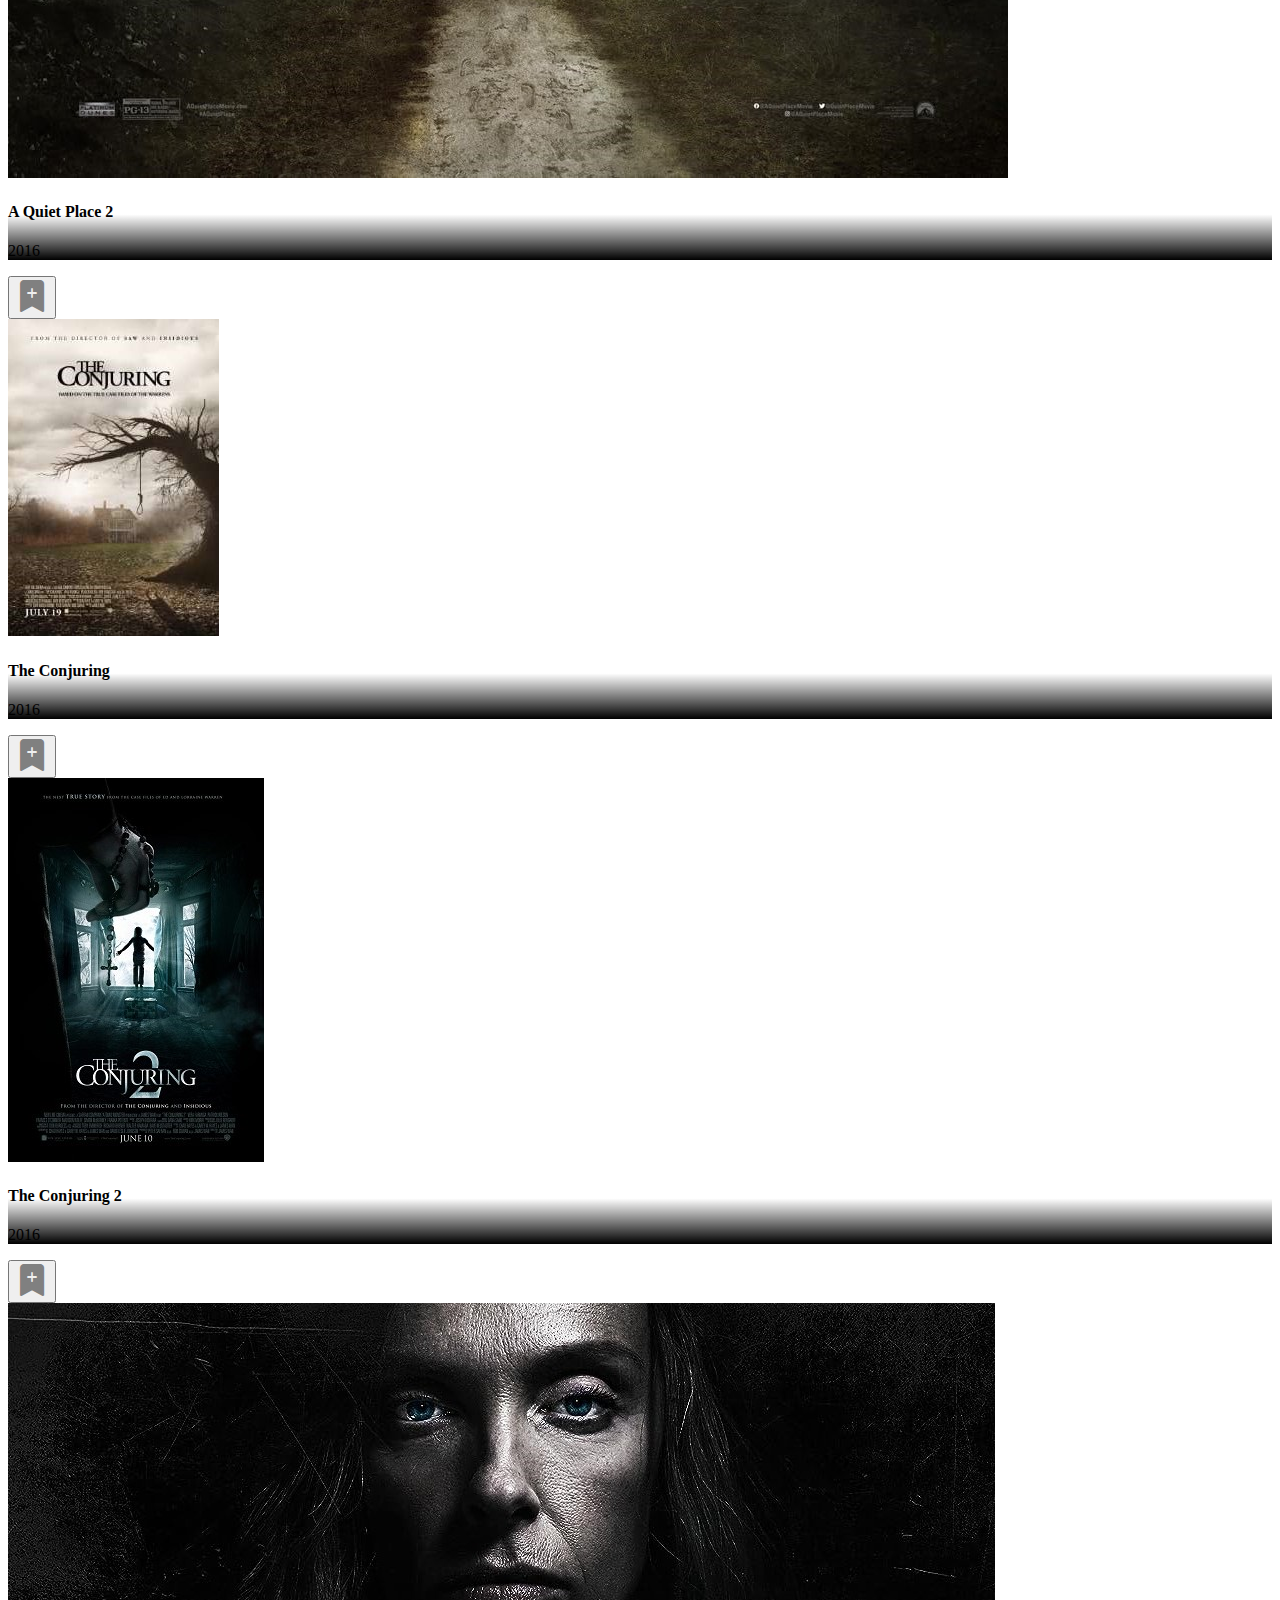
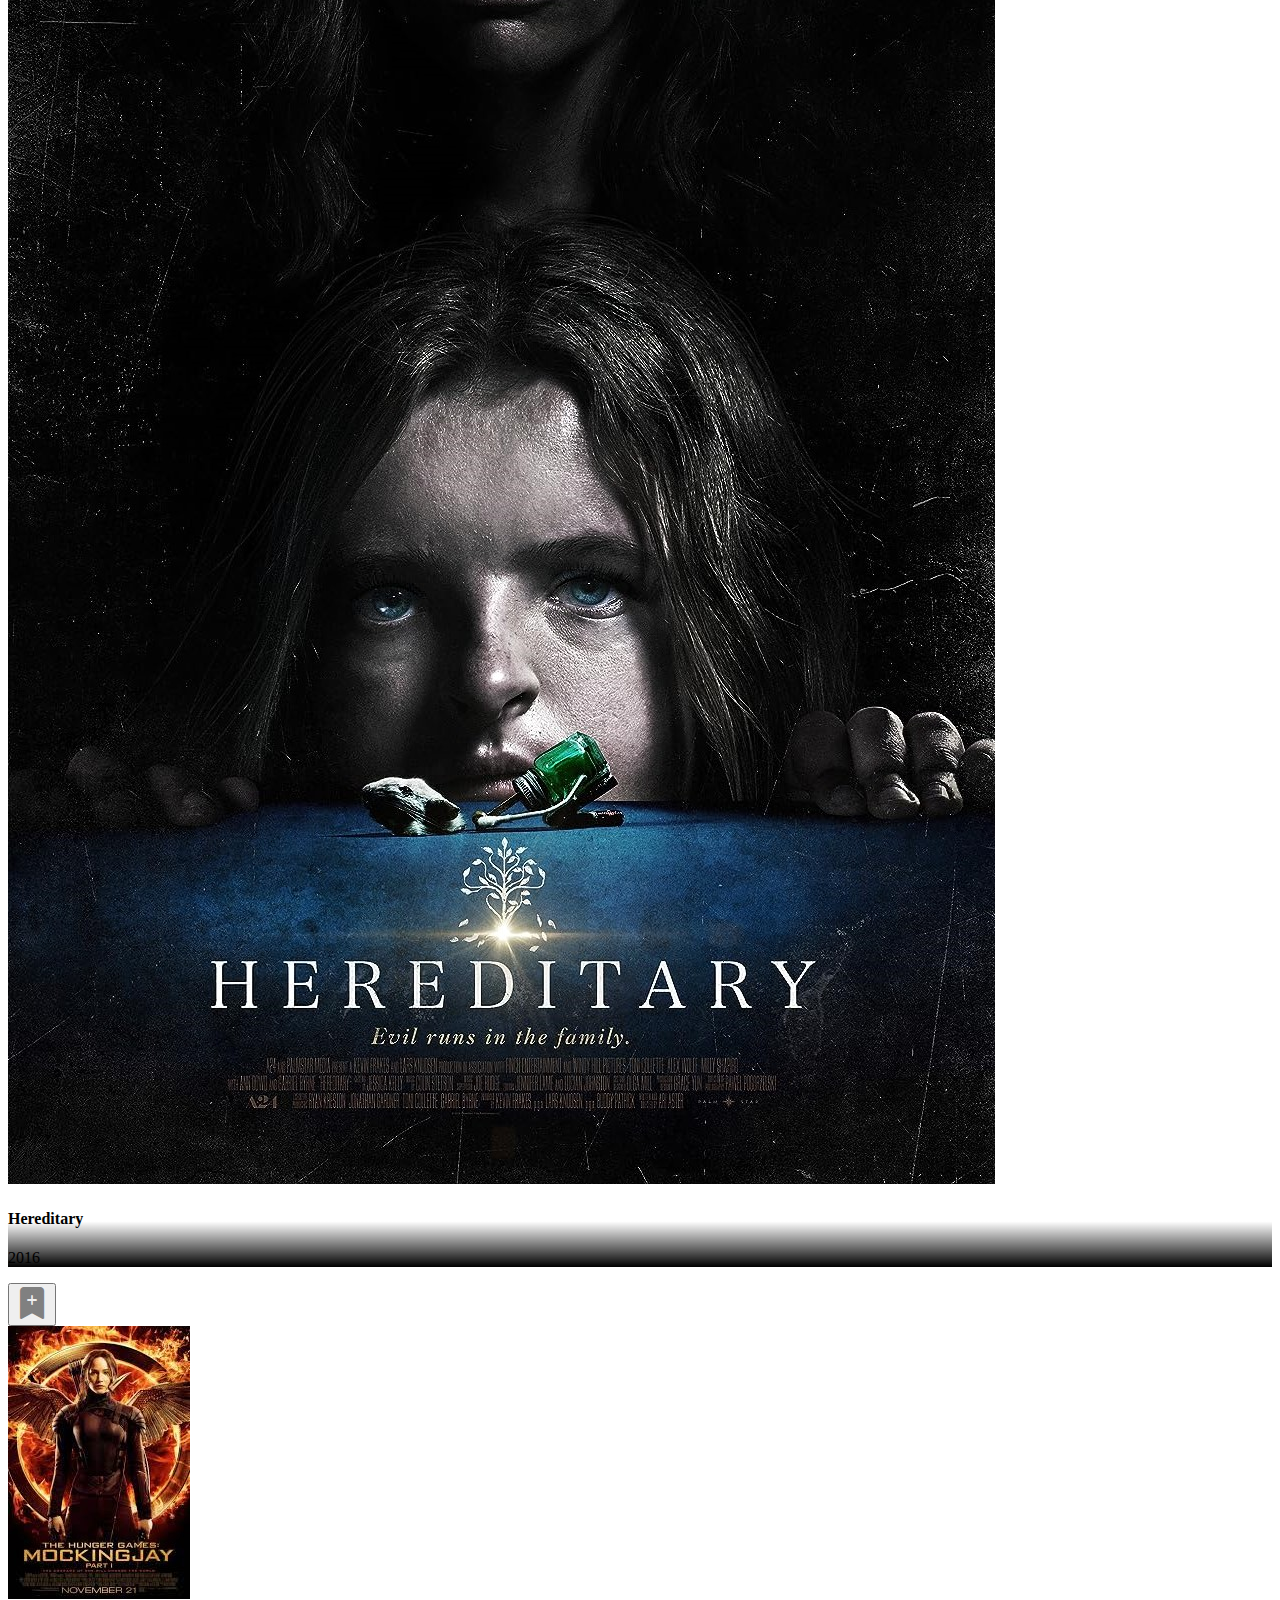
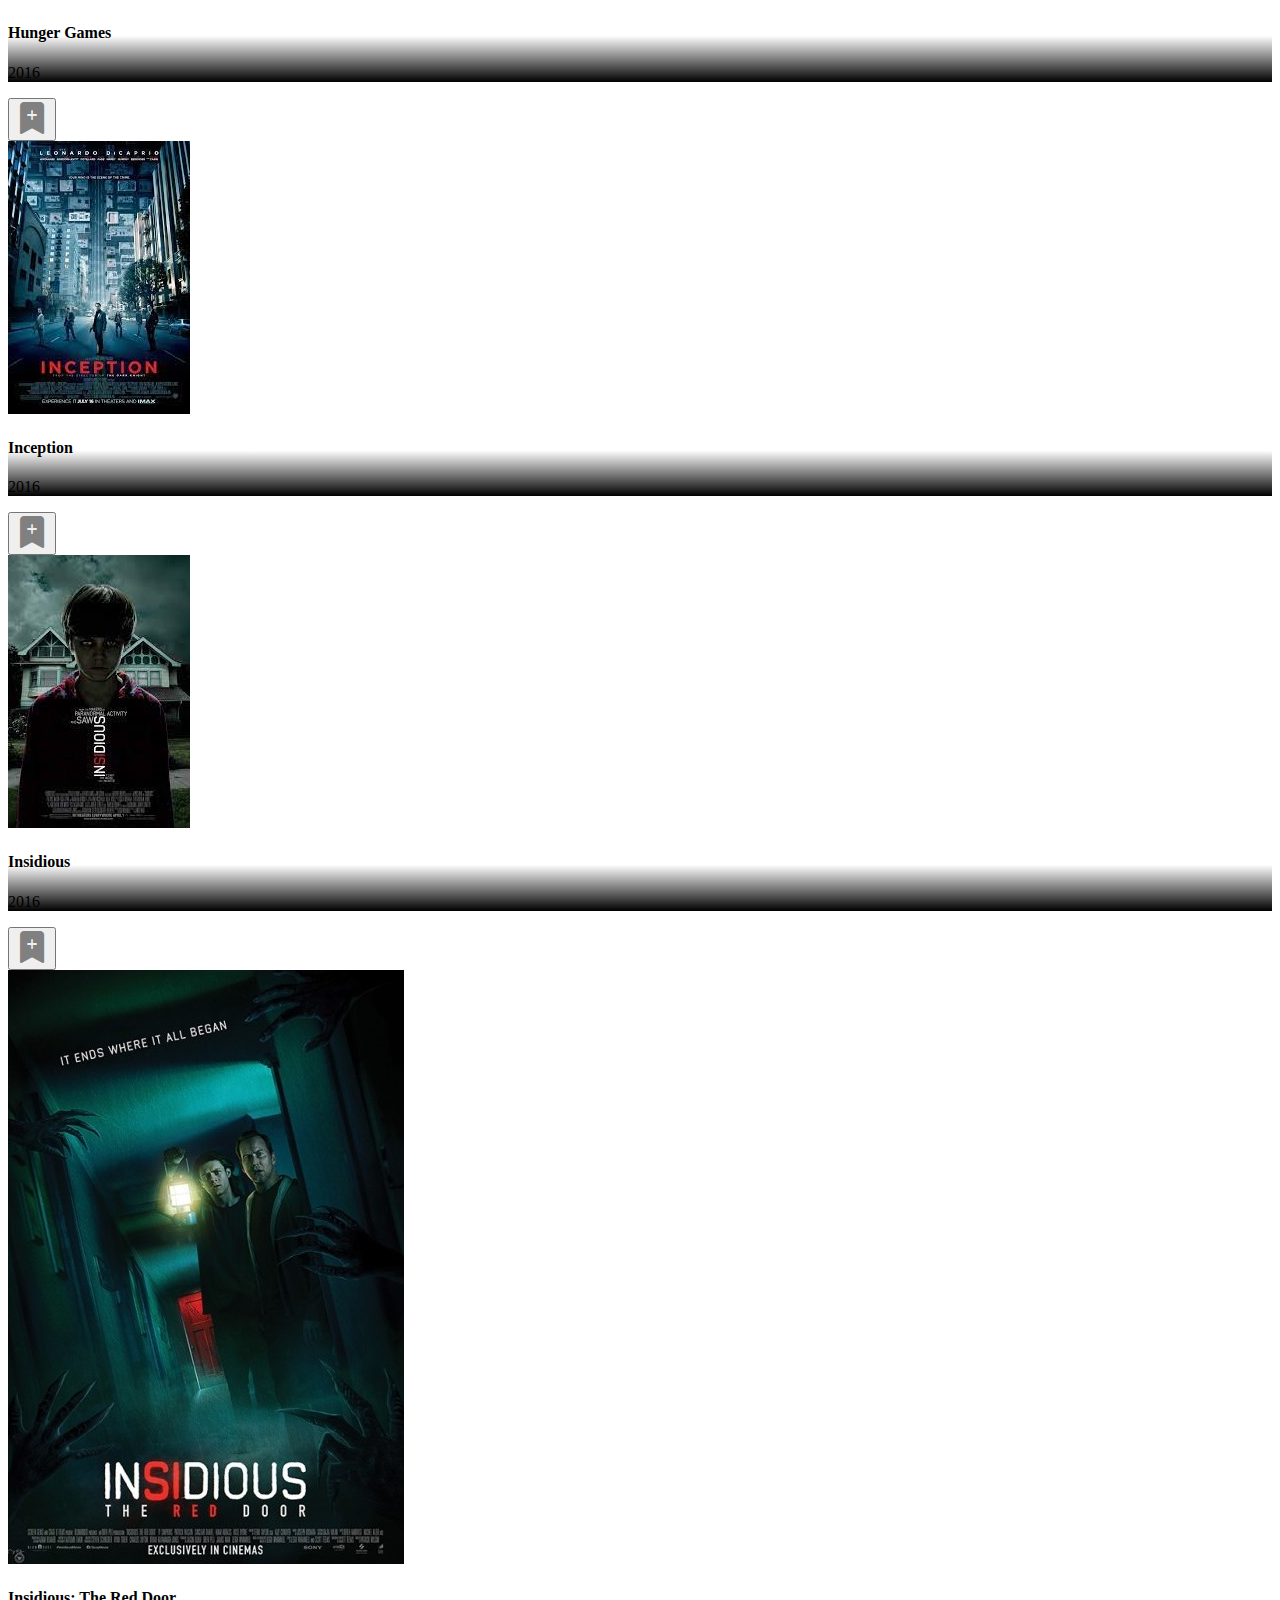
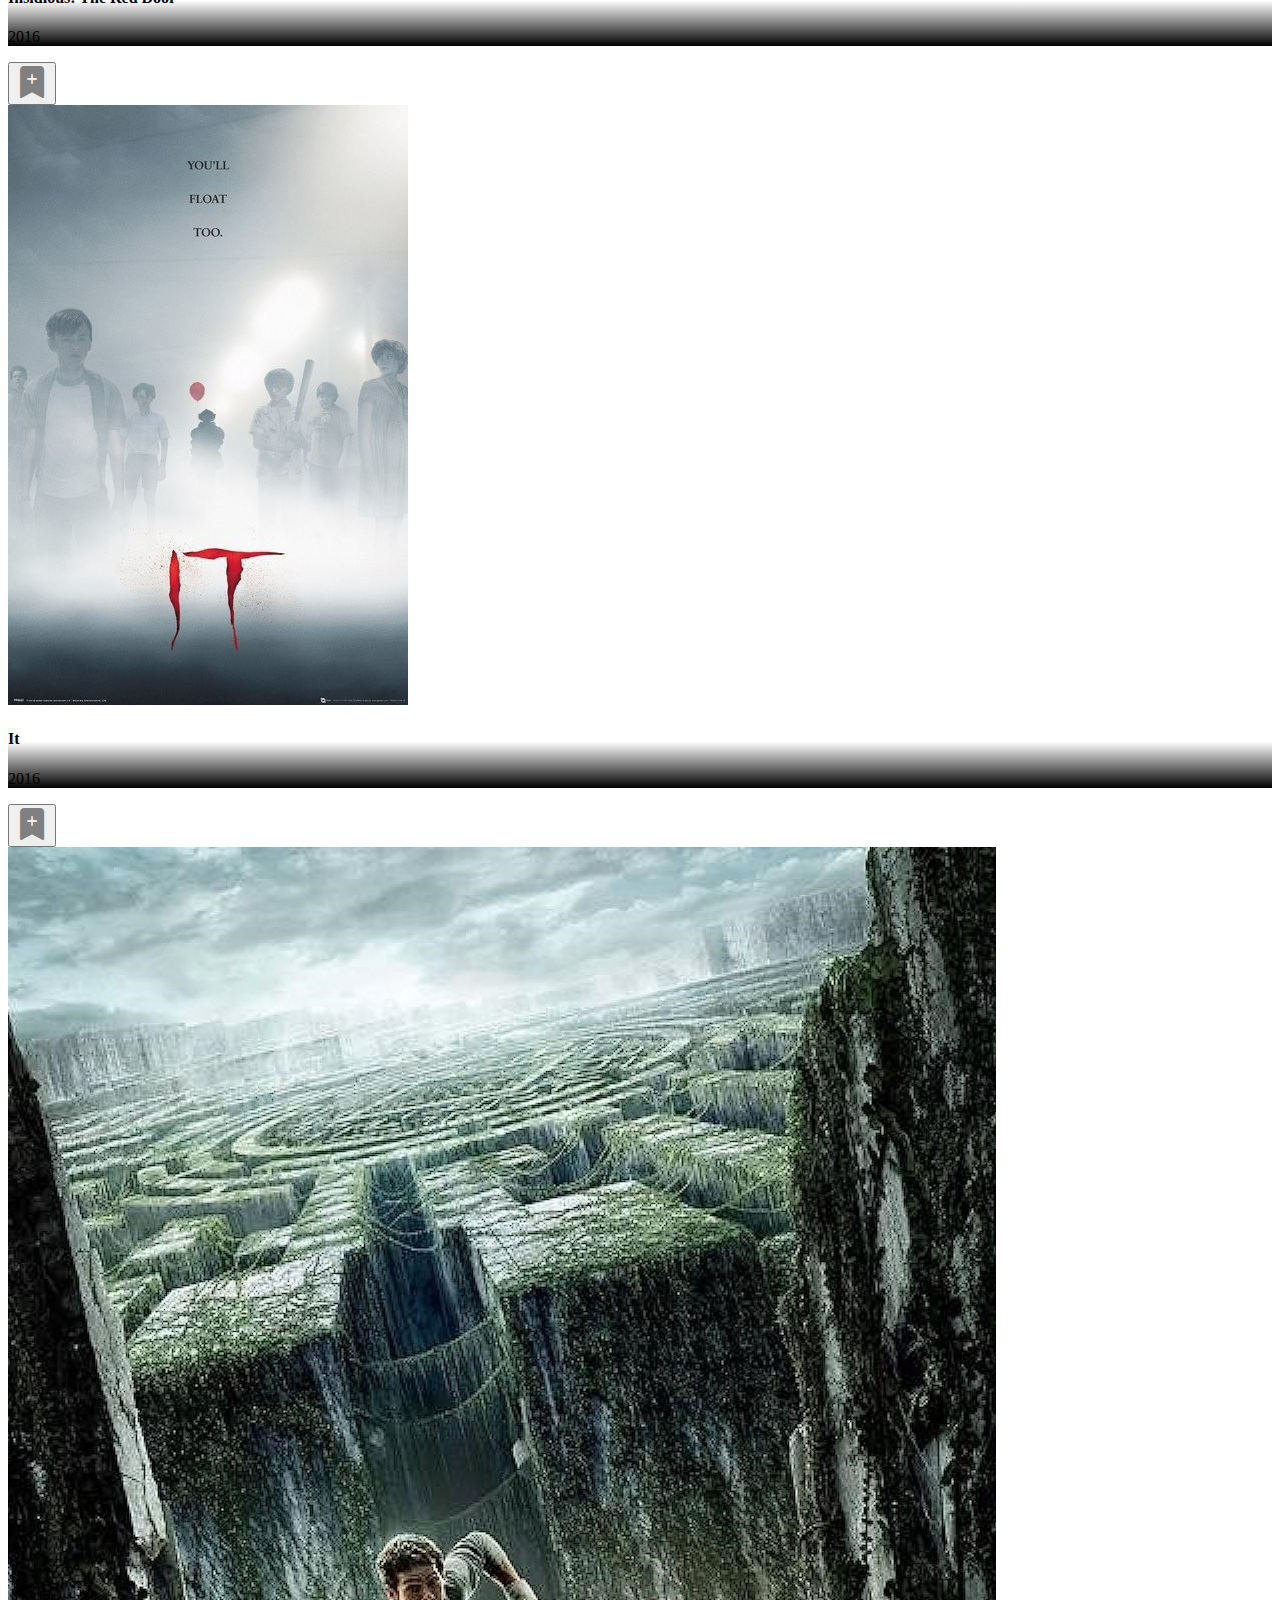
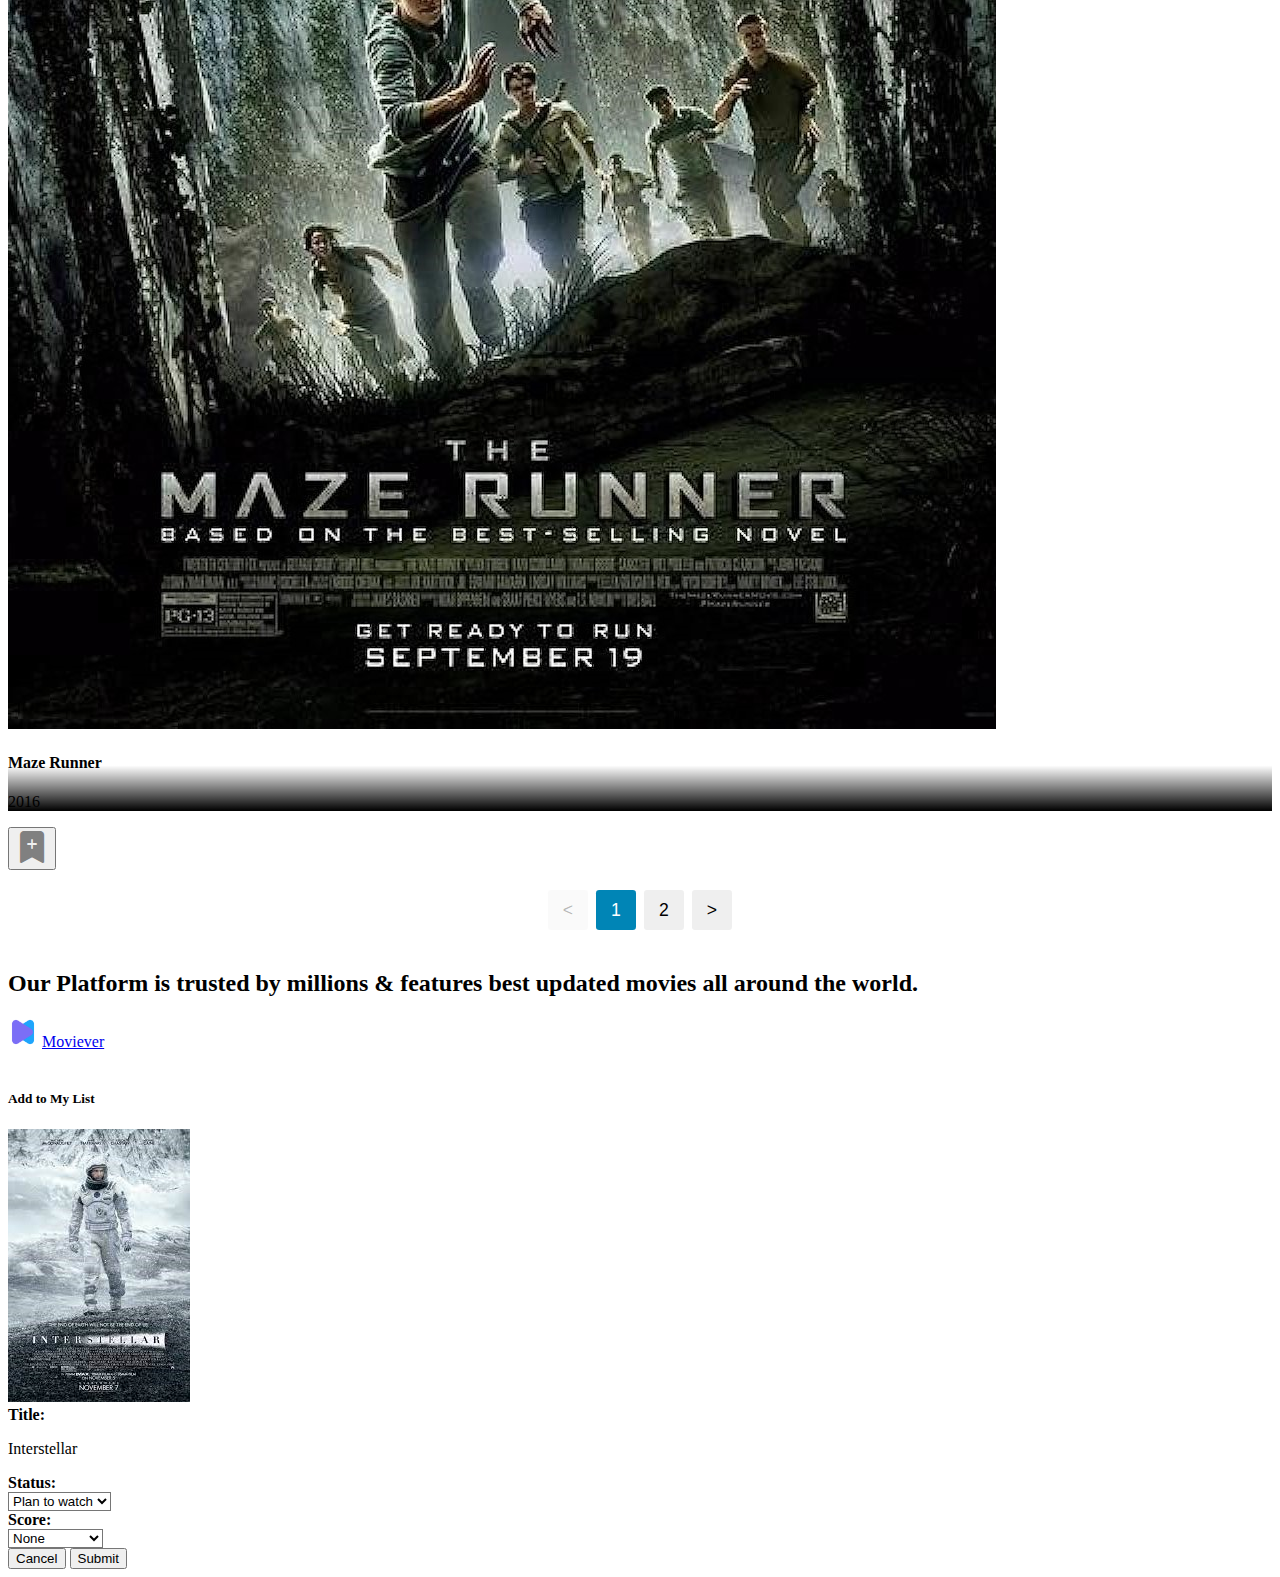
<file: new-arrival.html>
<!DOCTYPE html>
<html lang="en">
  <head>
    <meta charset="UTF-8" />
    <meta name="viewport" content="width=device-width, initial-scale=1.0" />
    <title>Document</title>
    <style>
      @media only screen and (min-width: 320px) {
        .carouselText {
          width: 100%;
        }
        .carousel-inner {
          height: 100vh;
        }
        .carousel-sub {
          min-height: 100vh;
        }
        .c-title {
          width: 80%;
        }
        .vignette {
          position: fixed;
          top: 0;
          left: 0;
          width: 100%;
          height: 100%;
          box-shadow: 0 0 2000px 20px rgba(0, 0, 0, 1) inset;
        }
        .w-nav {
          width: auto;
        }
      }
      @media only screen and (min-width: 769px) {
        .carouselText {
          width: 50%;
        }
        .carousel-inner {
          height: 75vh;
        }
        .carousel-sub {
          min-height: 75vh;
        }
        .c-title {
          width: 30%;
        }
        .vignette {
          position: fixed;
          top: 0;
          left: 0;
          width: 100%;
          height: 100%;
          box-shadow: 0 0 2000px 180px rgba(0, 0, 0, 1) inset;
        }
        .w-nav {
          width: 100%;
        }
        .navbar-toggler-icon {
          background-color: red !important; /* Change this to your desired color */
        }
      }
    </style>
    <link
      href="https://cdn.jsdelivr.net/npm/bootstrap@5.3.1/dist/css/bootstrap.min.css"
      rel="stylesheet"
      integrity="sha384-4bw+/aepP/YC94hEpVNVgiZdgIC5+VKNBQNGCHeKRQN+PtmoHDEXuppvnDJzQIu9"
      crossorigin="anonymous"
    />
    <link
      rel="stylesheet"
      href="https://cdn.jsdelivr.net/npm/bootstrap-icons@1.10.5/font/bootstrap-icons.css"
    />
    <link rel="stylesheet" href="style.css" />
  </head>
  <body class="bg-black">
    <nav-bar></nav-bar>
    <div class="container mt-4 pb-5">
      <nav style="--bs-breadcrumb-divider: '>'" aria-label="breadcrumb">
        <ol class="breadcrumb">
          <li class="breadcrumb-item"><a href="index.html">Home</a></li>
          <li class="breadcrumb-item active text-white" aria-current="page">
            New Arrival
          </li>
        </ol>
      </nav>
      <h2 class="my-4 pb-4" style="color: deepskyblue">New Arrival</h2>
      <!-- Card -->
      <div
        id="paginated-list"
        data-current-page="1"
        class="row"
        aria-live="polite"
      >
        <a class="col-xl-2 col-md-3 pb-4">
          <movie-card
            poster="src/interstellar-poster.jpeg"
            movieTitle="Interstellar"
            year="2016"
            targetLink="movie.html"
          ></movie-card>
        </a>
        <a class="col-xl-2 col-md-3 pb-4">
          <movie-card
            poster="src/autopsy-poster.jpg"
            movieTitle="The Autopsy of Jane Doe"
            year="2016"
          ></movie-card>
        </a>
        <a class="col-xl-2 col-md-3 pb-4">
          <movie-card
            poster="src/aquietplace-poster.jpg"
            movieTitle="A Quiet Place 2"
            year="2016"
          ></movie-card>
        </a>
        <a class="col-xl-2 col-md-3 pb-4">
          <movie-card
            poster="src/conjuring-poster.jpg"
            movieTitle="The Conjuring"
            year="2016"
          ></movie-card>
        </a>
        <a class="col-xl-2 col-md-3 pb-4">
          <movie-card
            poster="src/Conjuring2-poster.jpg"
            movieTitle="The Conjuring 2"
            year="2016"
          ></movie-card>
        </a>
        <a class="col-xl-2 col-md-3 pb-4">
          <movie-card
            poster="src/hereditary-poster.jpg"
            movieTitle="Hereditary"
            year="2016"
          ></movie-card>
        </a>
        <a class="col-xl-2 col-md-3 pb-4">
          <movie-card
            poster="src/hungegames-poster.jpg"
            movieTitle="Hunger Games"
            year="2016"
          ></movie-card>
        </a>
        <a class="col-xl-2 col-md-3 pb-4">
          <movie-card
            poster="src/inceptio-poster.jpg"
            movieTitle="Inception"
            year="2016"
          ></movie-card>
        </a>
        <a class="col-xl-2 col-md-3 pb-4">
          <movie-card
            poster="src/insidious-posterr.jpg"
            movieTitle="Insidious"
            year="2016"
          ></movie-card>
        </a>
        <a class="col-xl-2 col-md-3 pb-4">
          <movie-card
            poster="src/insidioustrd-poster.jpg"
            movieTitle="Insidious: The Red Door"
            year="2016"
          ></movie-card>
        </a>
        <a class="col-xl-2 col-md-3 pb-4">
          <movie-card
            poster="src/it-poster.jpg"
            movieTitle="It"
            year="2016"
          ></movie-card>
        </a>
        <a class="col-xl-2 col-md-3 pb-4">
          <movie-card
            poster="src/mazerunner-poster.jpg"
            movieTitle="Maze Runner"
            year="2016"
          ></movie-card>
        </a>
        <a class="col-xl-2 col-md-3 pb-4">
          <movie-card
            poster="src/interstellar-poster.jpeg"
            movieTitle="Interstellar"
            year="2016"
            targetLink="movie.html"
          ></movie-card>
        </a>
        <a class="col-xl-2 col-md-3 pb-4">
          <movie-card
            poster="src/autopsy-poster.jpg"
            movieTitle="The Autopsy of Jane Doe"
            year="2016"
          ></movie-card>
        </a>
        <a class="col-xl-2 col-md-3 pb-4">
          <movie-card
            poster="src/aquietplace-poster.jpg"
            movieTitle="A Quiet Place 2"
            year="2016"
          ></movie-card>
        </a>
        <a class="col-xl-2 col-md-3 pb-4">
          <movie-card
            poster="src/Conjuring2-poster.jpg"
            movieTitle="The Conjuring 2"
            year="2016"
          ></movie-card>
        </a>
        <a class="col-xl-2 col-md-3 pb-4">
          <movie-card
            poster="src/conjuring-poster.jpg"
            movieTitle="The Conjuring"
            year="2016"
          ></movie-card>
        </a>
        <a class="col-xl-2 col-md-3 pb-4">
          <movie-card
            poster="src/hereditary-poster.jpg"
            movieTitle="Hereditary"
            year="2016"
          ></movie-card>
        </a>
        <a class="col-xl-2 col-md-3 pb-4">
          <movie-card
            poster="src/interstellar-poster.jpeg"
            movieTitle="Interstellar"
            year="2016"
            targetLink="movie.html"
          ></movie-card>
        </a>
        <a class="col-xl-2 col-md-3 pb-4">
          <movie-card
            poster="src/autopsy-poster.jpg"
            movieTitle="The Autopsy of Jane Doe"
            year="2016"
          ></movie-card>
        </a>
        <a class="col-xl-2 col-md-3 pb-4">
          <movie-card
            poster="src/aquietplace-poster.jpg"
            movieTitle="A Quiet Place 2"
            year="2016"
          ></movie-card>
        </a>
        <a class="col-xl-2 col-md-3 pb-4">
          <movie-card
            poster="src/conjuring-poster.jpg"
            movieTitle="The Conjuring"
            year="2016"
          ></movie-card>
        </a>
        <a class="col-xl-2 col-md-3 pb-4">
          <movie-card
            poster="src/Conjuring2-poster.jpg"
            movieTitle="The Conjuring 2"
            year="2016"
          ></movie-card>
        </a>
        <a class="col-xl-2 col-md-3 pb-4">
          <movie-card
            poster="src/hereditary-poster.jpg"
            movieTitle="Hereditary"
            year="2016"
          ></movie-card>
        </a>
      </div>
    </div>
    <nav class="pagination-container">
      <button
        class="pagination-button"
        id="prev-button"
        aria-label="Previous page"
        title="Previous page"
      >
        &lt;
      </button>

      <div id="pagination-numbers"></div>

      <button
        class="pagination-button"
        id="next-button"
        aria-label="Next page"
        title="Next page"
      >
        &gt;
      </button>
    </nav>
    <footer
      class="container mt-5 mb-5 pt-4 px-0 border-top border-white border-opacity-50"
    >
      <div class="row">
        <div class="col-xl-4">
          <h2 class="text-white">
            Our Platform is trusted by millions & features best updated movies
            all around the world.
          </h2>
        </div>
        <div class="col-xl-4"></div>
        <div class="col-xl-4 d-flex flex-row justify-content-end">
          <div class="d-flex flex-column justify-content-between">
            <div class="d-flex align-items-center justify-content-end">
              <img
                src="src/logo.png"
                alt="Logo"
                width="30"
                height="30"
                class="d-inline-block align-text-top"
              />
              <a class="navbar-brand text-white fs-4" href="#">Moviever</a>
            </div>
            <div class="d-flex flex-row justify-content-end gap-4 fs-3">
              <i class="bi bi-twitter iconDark"></i>
              <i class="bi bi-instagram iconDark"></i>
              <i class="bi bi-facebook iconDark"></i>
              <i class="bi bi-reddit iconDark"></i>
            </div>
          </div>
        </div>
      </div>
    </footer>
    <div
      class="modal fade"
      id="notificationModal"
      tabindex="-1"
      aria-labelledby="notificationModalLabel"
      aria-hidden="true"
    >
      <div class="modal-dialog modal-dialog-centered">
        <div class="modal-content bg-dark text-light px-2">
          <div class="modal-header">
            <h5 class="modal-title" id="notificationModalLabel">
              Add to My List
            </h5>
          </div>
          <div class="modal-body pt-4">
            <div class="row">
              <div class="col-xl-4">
                <img src="src/interstellar-poster.jpeg" class="w-100" />
              </div>
              <div class="col-xl-8">
                <div class="row">
                  <div class="col-xl-3">
                    <strong>Title:</strong>
                  </div>
                  <div class="col-xl-8">
                    <p>Interstellar</p>
                  </div>
                </div>
                <div class="row">
                  <div
                    class="col-xl-3 d-flex flex-column justify-content-center"
                  >
                    <strong>Status:</strong>
                  </div>
                  <div class="col-xl-8 center">
                    <select
                      class="form-select text-white d-flex w-100"
                      id="inputGroupSelect01"
                      style="background-color: transparent"
                    >
                      <option selected class="text-black">Plan to watch</option>
                      <option value="1" class="text-black">Watched</option>
                    </select>
                  </div>
                </div>
                <div class="row pt-3">
                  <div
                    class="col-xl-3 d-flex flex-column justify-content-center"
                  >
                    <strong>Score:</strong>
                  </div>
                  <div class="col-xl-8">
                    <select
                      class="form-select text-white d-flex w-100"
                      id="inputGroupSelect01"
                      style="background-color: transparent"
                    >
                      <option selected class="text-black">None</option>
                      <option value="1" class="text-black">Masterpiece</option>
                      <option value="2" class="text-black">Very Good</option>
                      <option value="3" class="text-black">Good</option>
                      <option value="4" class="text-black">Bad</option>
                      <option value="5" class="text-black">Appaling</option>
                    </select>
                  </div>
                </div>
              </div>
            </div>
          </div>
          <div class="modal-footer border-0">
            <button
              type="button"
              class="btn btn-secondary"
              data-bs-dismiss="modal"
            >
              Cancel
            </button>
            <button
              type="button"
              class="btn btn-primary"
              data-bs-dismiss="modal"
            >
              Submit
            </button>
          </div>
        </div>
      </div>
    </div>
    <script
      src="https://cdn.jsdelivr.net/npm/bootstrap@5.3.1/dist/js/bootstrap.bundle.min.js"
      integrity="sha384-HwwvtgBNo3bZJJLYd8oVXjrBZt8cqVSpeBNS5n7C8IVInixGAoxmnlMuBnhbgrkm"
      crossorigin="anonymous"
    ></script>
    <script src="script/pagination.js"></script>
    <script src="components/MovieCard.js"></script>
    <script src="components/NavBar.js"></script>
  </body>
</html>
</file>
<file: style.css>
.star-ratings-css {
  unicode-bidi: bidi-override;
  color: #c5c5c5;
  font-size: 25px;
  /* height: 25px;
  width: 100px; */
  /* margin: 0 auto; */
  position: relative;
  text-shadow: 0 1px 0 #a2a2a2;
}
.star-ratings-css::before {
  content: "★★★★★";
  opacity: 0.3;
}

[title="0"]::after {
  color: gold;
  content: "★★★★★";
  text-shadow: 0 1px 0 #ab5414;
  position: absolute;
  z-index: 1;
  display: block;
  left: 0;
  top: 0;
  width: 0%;
  overflow: hidden;
}
[title="0.5"]::after {
  color: gold;
  content: "★★★★★";
  text-shadow: 0 1px 0 #ab5414;
  position: absolute;
  z-index: 1;
  display: block;
  left: 0;
  top: 0;
  width: 10%;
  overflow: hidden;
}
[title="1"]::after {
  color: gold;
  content: "★★★★★";
  text-shadow: 0 1px 0 #ab5414;
  position: absolute;
  z-index: 1;
  display: block;
  left: 0;
  top: 0;
  width: 20%;
  overflow: hidden;
}
[title="1.5"]::after {
  color: gold;
  content: "★★★★★";
  text-shadow: 0 1px 0 #ab5414;
  position: absolute;
  z-index: 1;
  display: block;
  left: 0;
  top: 0;
  width: 30%;
  overflow: hidden;
}
[title="2"]::after {
  color: gold;
  content: "★★★★★";
  text-shadow: 0 1px 0 #ab5414;
  position: absolute;
  z-index: 1;
  display: block;
  left: 0;
  top: 0;
  width: 40%;
  overflow: hidden;
}
[title="2.5"]::after {
  color: gold;
  content: "★★★★★";
  text-shadow: 0 1px 0 #ab5414;
  position: absolute;
  z-index: 1;
  display: block;
  left: 0;
  top: 0;
  width: 50%;
  overflow: hidden;
}
[title="3"]::after {
  color: gold;
  content: "★★★★★";
  text-shadow: 0 1px 0 #ab5414;
  position: absolute;
  z-index: 1;
  display: block;
  left: 0;
  top: 0;
  width: 60%;
  overflow: hidden;
}
[title="3.5"]::after {
  color: gold;
  content: "★★★★★";
  text-shadow: 0 1px 0 #ab5414;
  position: absolute;
  z-index: 1;
  display: block;
  left: 0;
  top: 0;
  width: 70%;
  overflow: hidden;
}
[title="4"]::after {
  color: gold;
  content: "★★★★★";
  text-shadow: 0 1px 0 #ab5414;
  position: absolute;
  z-index: 1;
  display: block;
  left: 0;
  top: 0;
  width: 80%;
  overflow: hidden;
}
[title="4.5"]::after {
  color: gold;
  content: "★★★★★";
  text-shadow: 0 1px 0 #ab5414;
  position: absolute;
  z-index: 1;
  display: block;
  left: 0;
  top: 0;
  width: 90%;
  overflow: hidden;
}
[title="5"]::after {
  color: gold;
  content: "★★★★★";
  text-shadow: 0 1px 0 #ab5414;
  position: absolute;
  z-index: 1;
  display: block;
  left: 0;
  top: 0;
  width: 100%;
  overflow: hidden;
}

/* .star-ratings-css::after {
  color: gold;
  content: "★★★★★";
  text-shadow: 0 1px 0 #ab5414;
  position: absolute;
  z-index: 1;
  display: block;
  left: 0;
  top: 0;
  width: attr(rating);
  overflow: hidden;
} */

.navBarTransparency {
  background-color: black; /*whichever you want*/
  opacity: 0.5;
  filter: (opacity=50);
}
.iconDark {
  color: white;
}
input.transparent-input {
  background-color: rgba(0, 0, 0, 0) !important;
  border: none !important;
}
.form-control::placeholder {
  /* Chrome, Firefox, Opera, Safari 10.1+ */
  color: white !important;
  opacity: 1; /* Firefox */
}

.form-control:-ms-input-placeholder {
  /* Internet Explorer 10-11 */
  color: white !important;
}

.form-control::-ms-input-placeholder {
  /* Microsoft Edge */
  color: white !important;
}
.vignetteNav {
  background: rgb(0, 0, 0);
  background: linear-gradient(
    180deg,
    rgba(0, 0, 0, 1) 0%,
    rgba(0, 212, 255, 0) 80%
  );
}
.ms-n5 {
  margin-left: -40px;
}
.hidden {
  display: none;
}

.pagination-container {
  width: calc(100%);
  display: flex;
  align-items: center;
  padding: 1rem 0;
  justify-content: center;
}

.pagination-number,
.pagination-button {
  font-size: 1.1rem;
  border: none;
  margin: 0.25rem 0.25rem;
  cursor: pointer;
  height: 2.5rem;
  width: 2.5rem;
  border-radius: 0.2rem;
}

.pagination-number:hover,
.pagination-button:not(.disabled):hover {
  background: #fff;
}

.pagination-number.active {
  color: #fff;
  background: #0085b6;
}

.swiper-button-next {
  color: white !important;
  opacity: 50%;
}
.swiper-button-prev {
  color: white !important;
  opacity: 50%;
}
.swiper-button-next-override {
  color: white !important;
  right: 10%;
  opacity: 50%;
}
.swiper-button-prev-override {
  color: white !important;
  left: 10%;
  opacity: 50%;
}
.myAlert-top {
  position: fixed !important;
  width: 100%;
  top: 2%;
  z-index: 999999;
}
.breadcrumb-item + .breadcrumb-item::before {
  color: white;
}
@media only screen and (min-width: 320px) {
  .carouselText {
    width: 100%;
  }
  .carousel-inner {
    height: 100vh;
  }
  .carousel-sub {
    min-height: 100vh;
  }
  .c-title {
    width: 80%;
  }
  .vignette {
    position: fixed;
    top: 0;
    left: 0;
    width: 100%;
    height: 100%;
    box-shadow: 0 0 2000px 20px rgba(0, 0, 0, 1) inset;
  }
  .w-nav {
    width: auto;
  }
}
@media only screen and (min-width: 769px) {
  .carouselText {
    width: 50%;
  }
  .carousel-inner {
    height: 75vh;
  }
  .carousel-sub {
    min-height: 75vh;
  }
  .c-title {
    width: 30%;
  }
  .vignette {
    position: fixed;
    top: 0;
    left: 0;
    width: 100%;
    height: 100%;
    box-shadow: 0 0 2000px 180px rgba(0, 0, 0, 1) inset;
  }
  .w-nav {
    width: 100%;
  }
}
</file>
